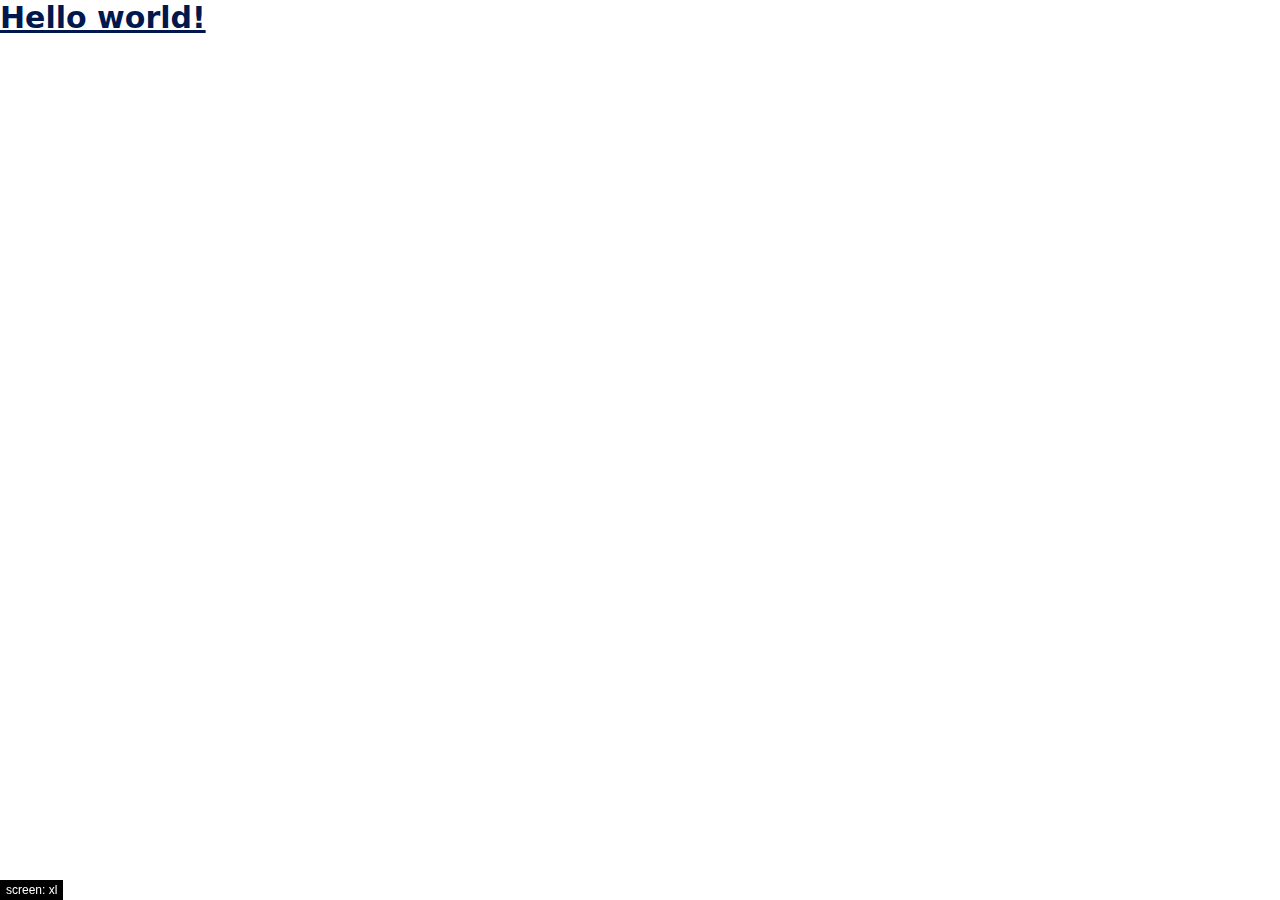
<file: about.html>
<!DOCTYPE html>
<html lang="en">
<head>
    <meta charset="UTF-8" />
    <link rel="icon" type="image/svg+xml" href="/vite.svg" />
    <meta name="viewport" content="width=device-width, initial-scale=1.0" />
    
    <title>about App</title>
    
    <link rel="stylesheet" href="/assets/main-552064a9.css">
  </head>

  
  <body class="debug-screens">
    <div id="app"></div>
    <h1 class="text-3xl font-bold underline text-secondary">Hello world!</h1>
  		
		<script type="module" crossorigin  defer src="/assets/main-28562998.js"></script>
	</body>
</html>
</file>
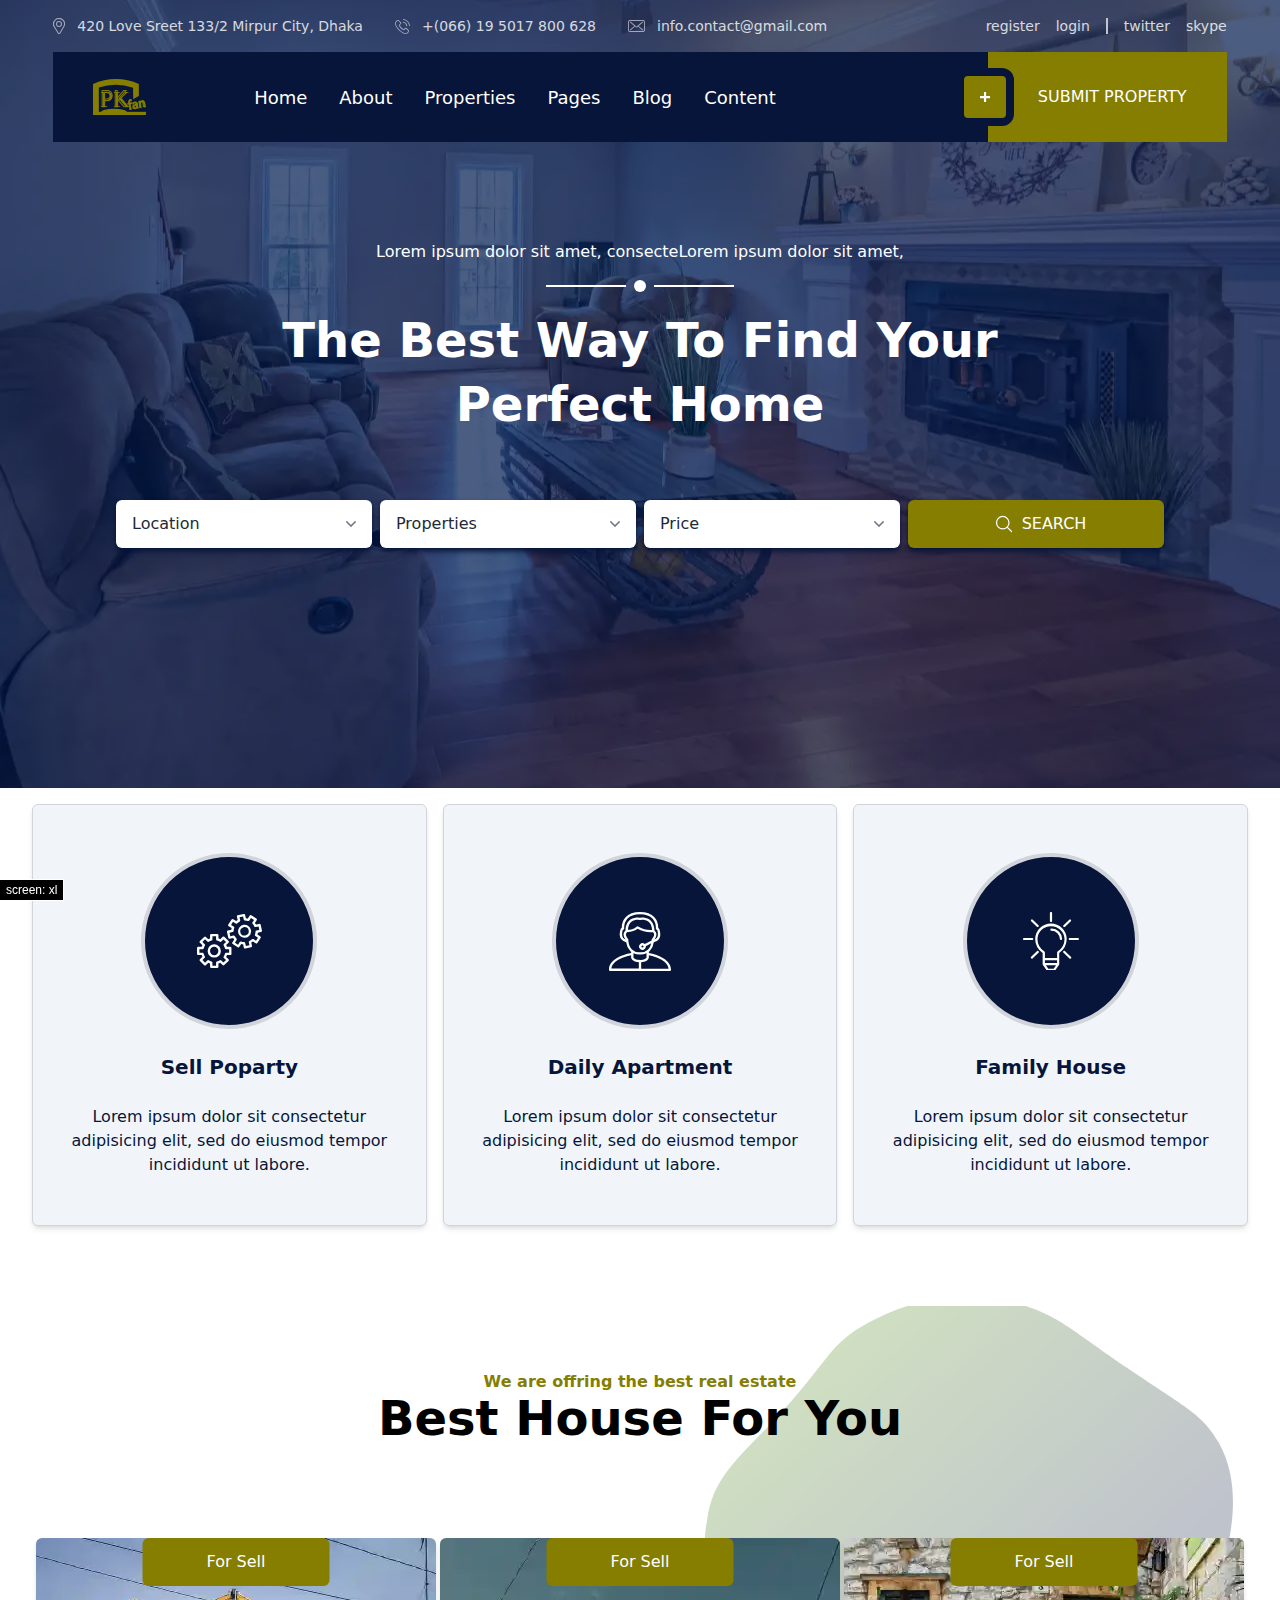
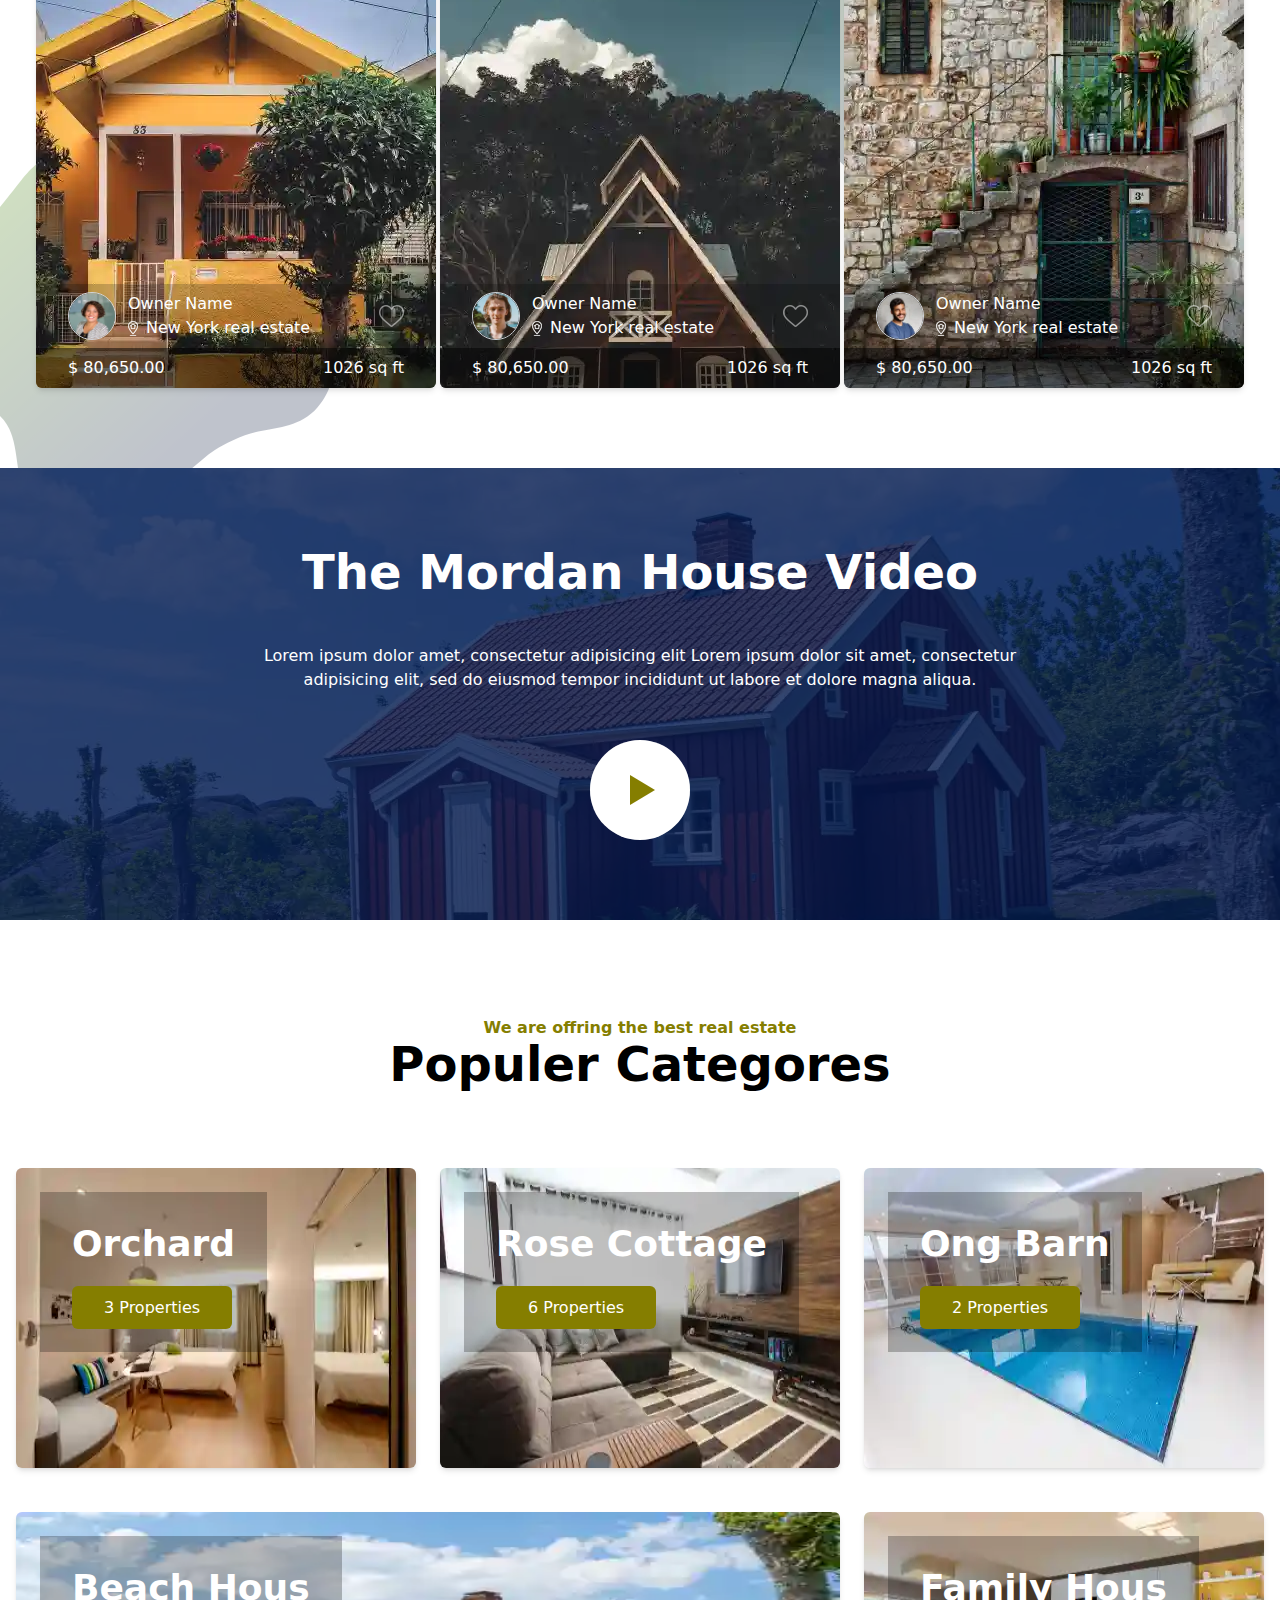
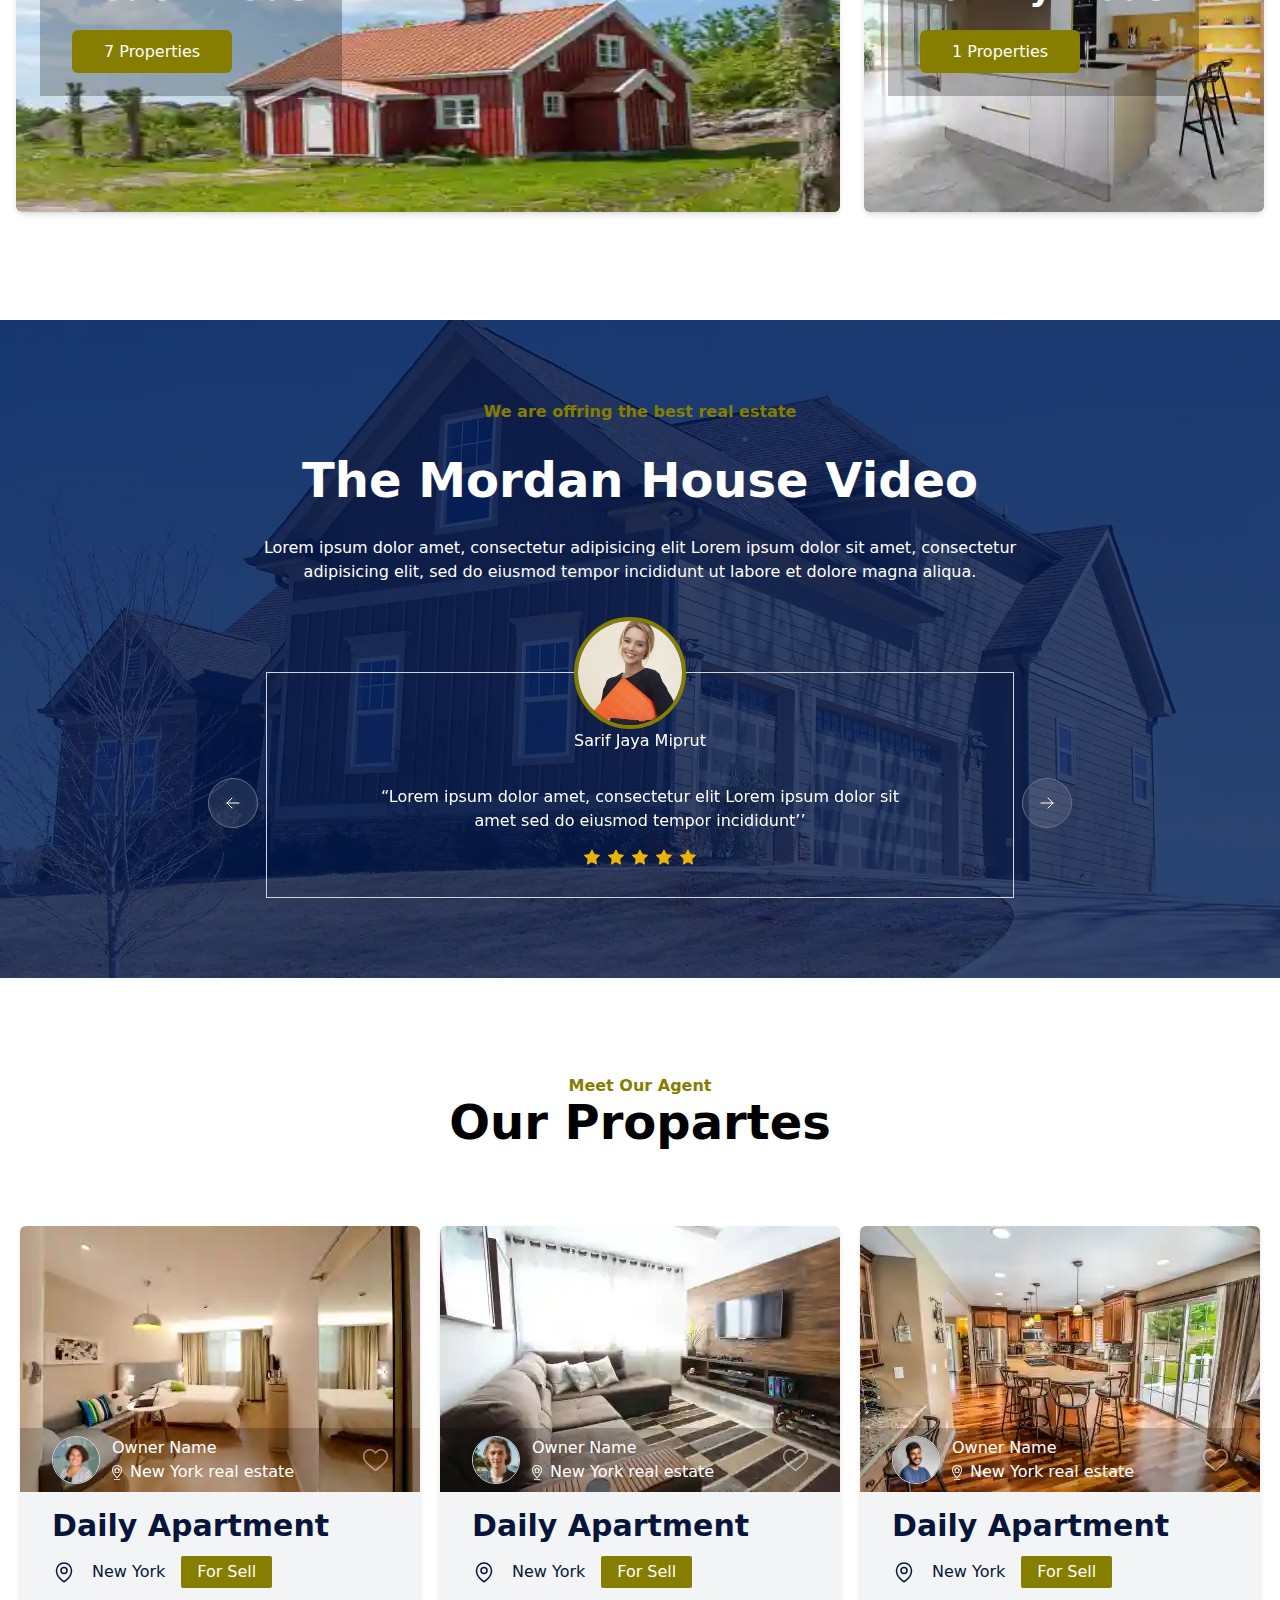
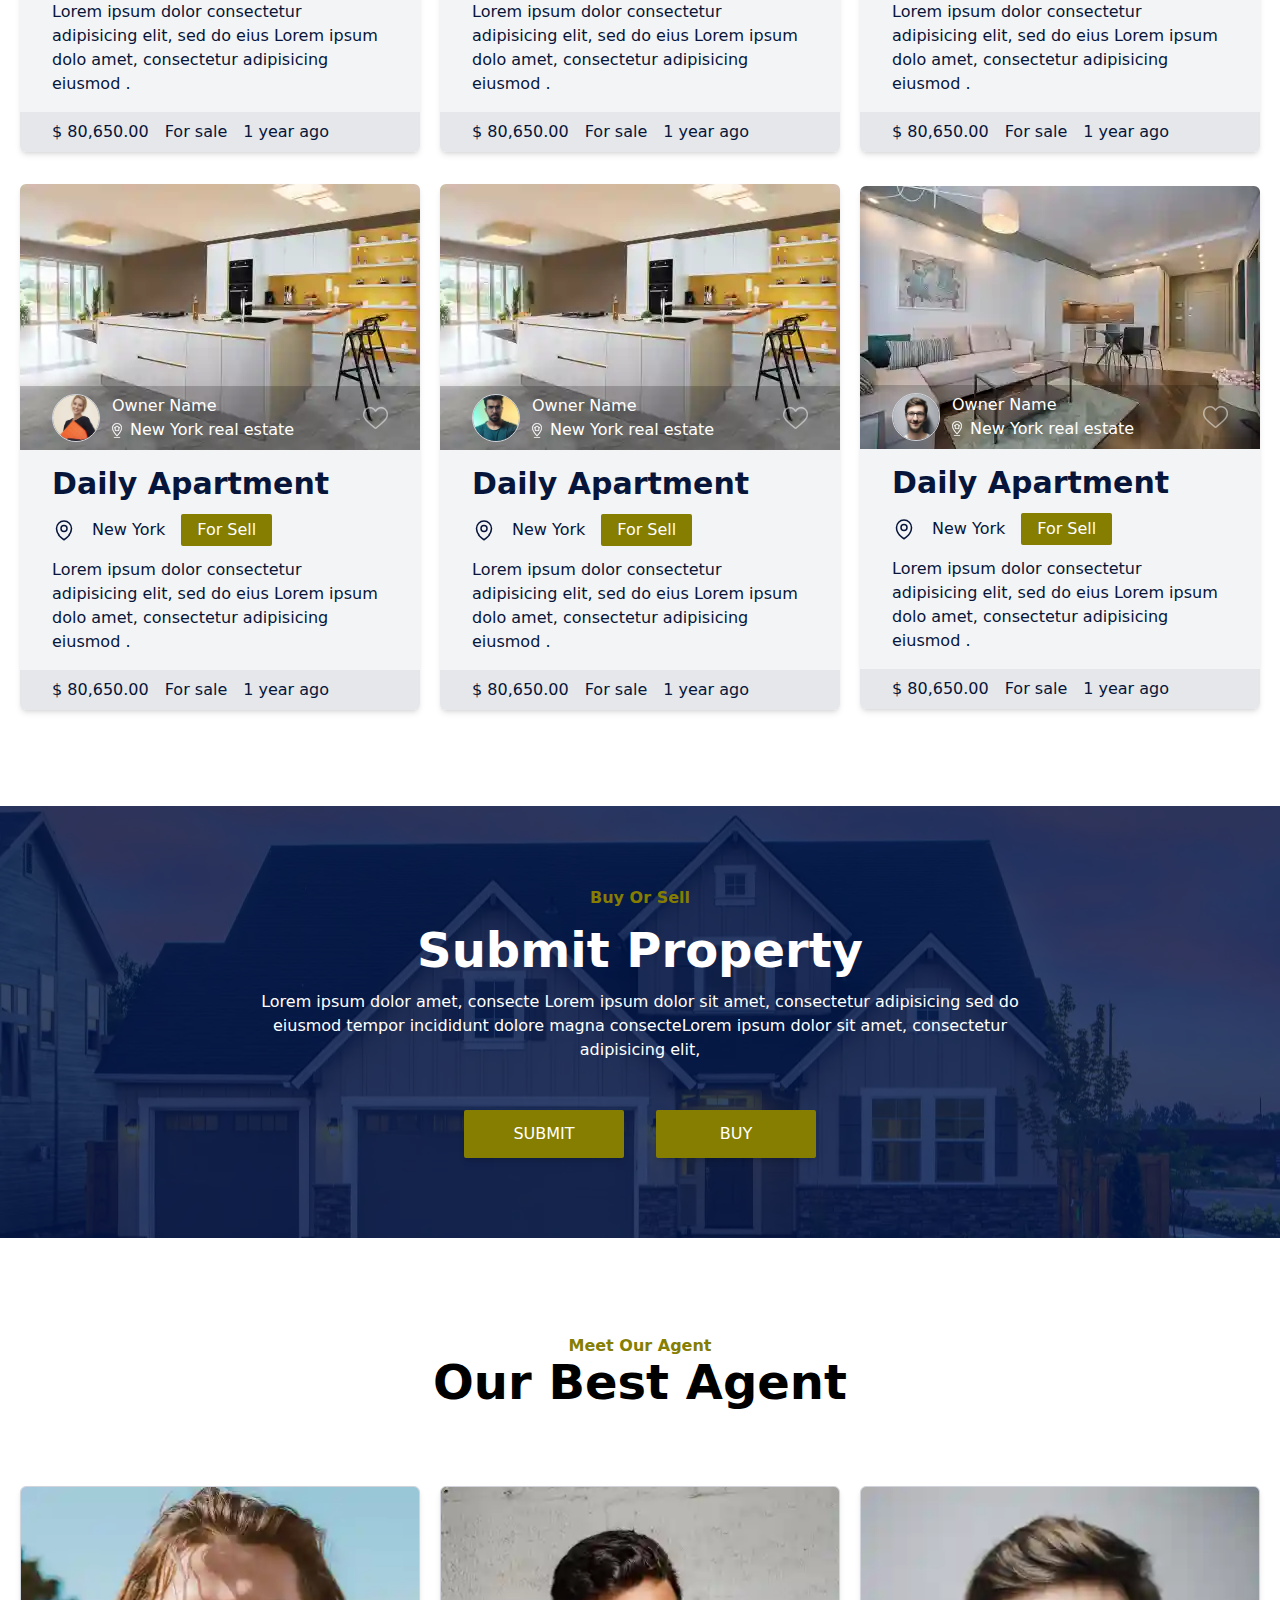
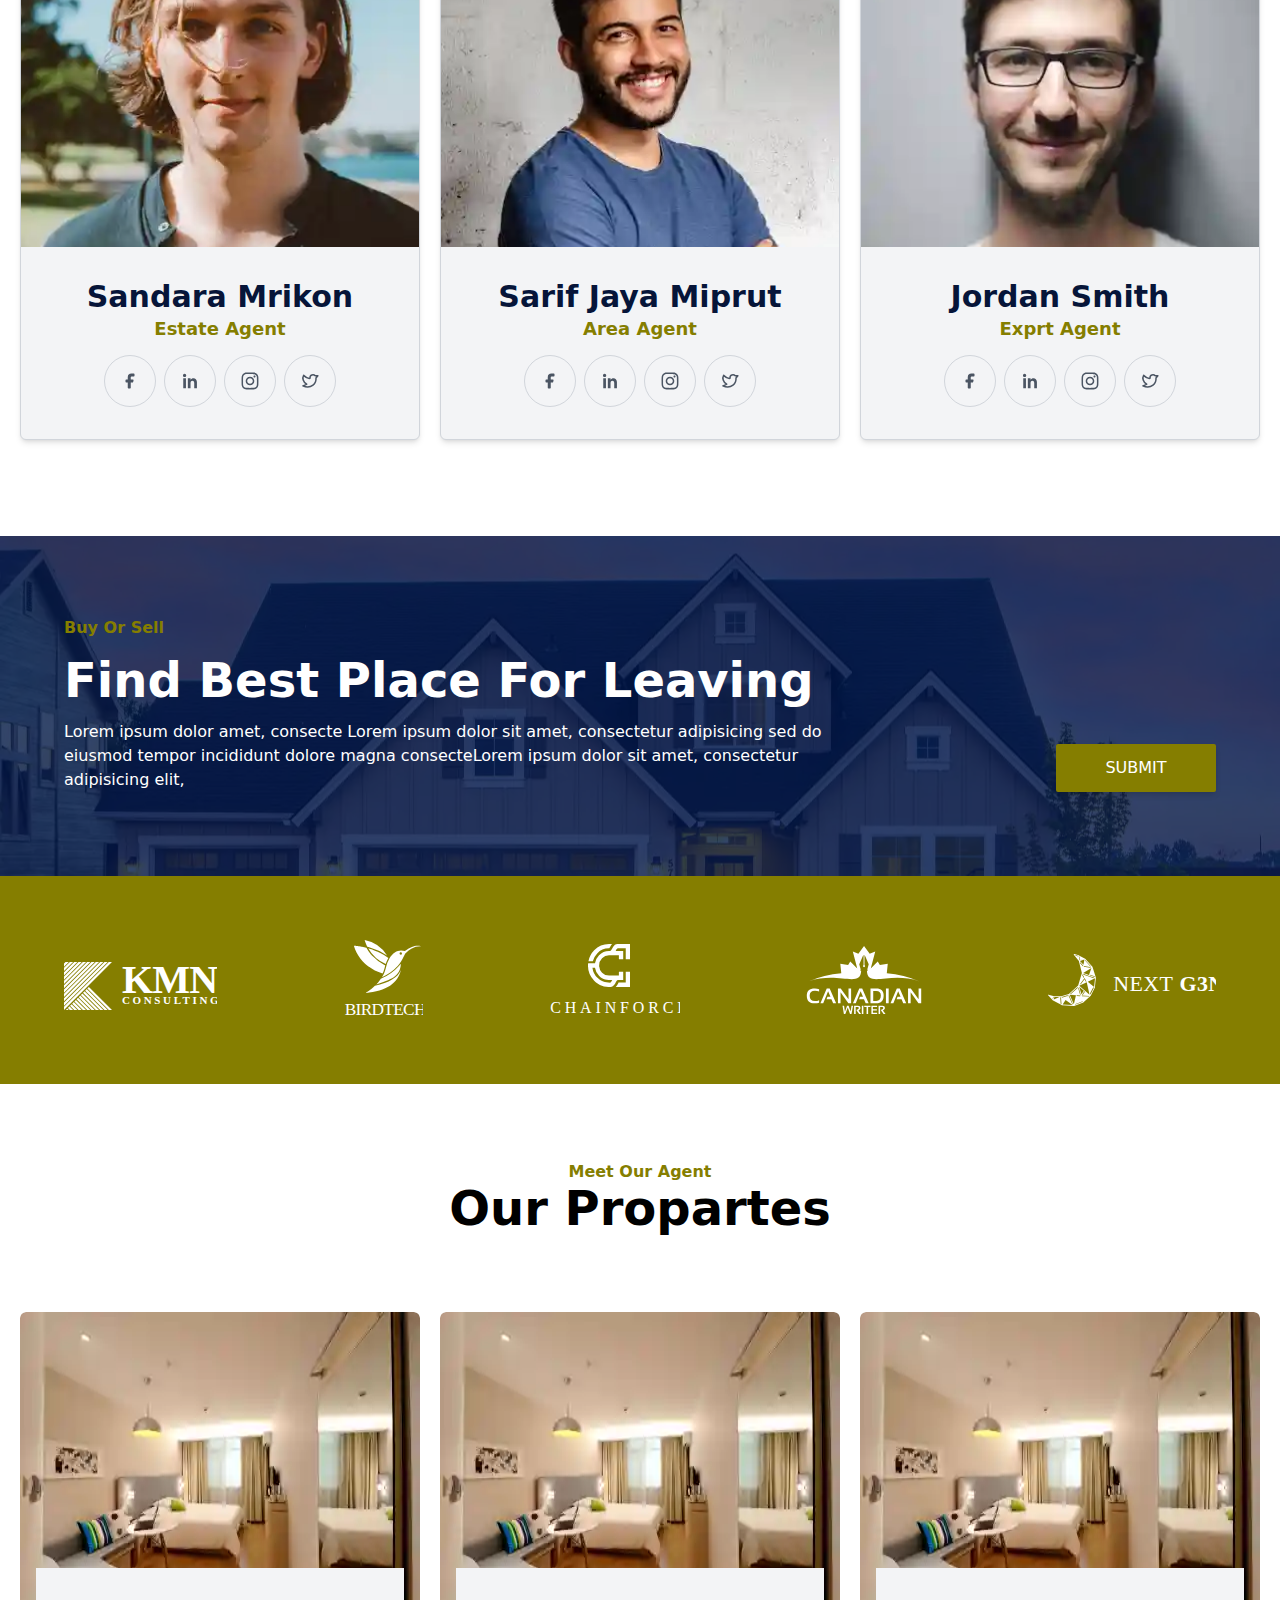
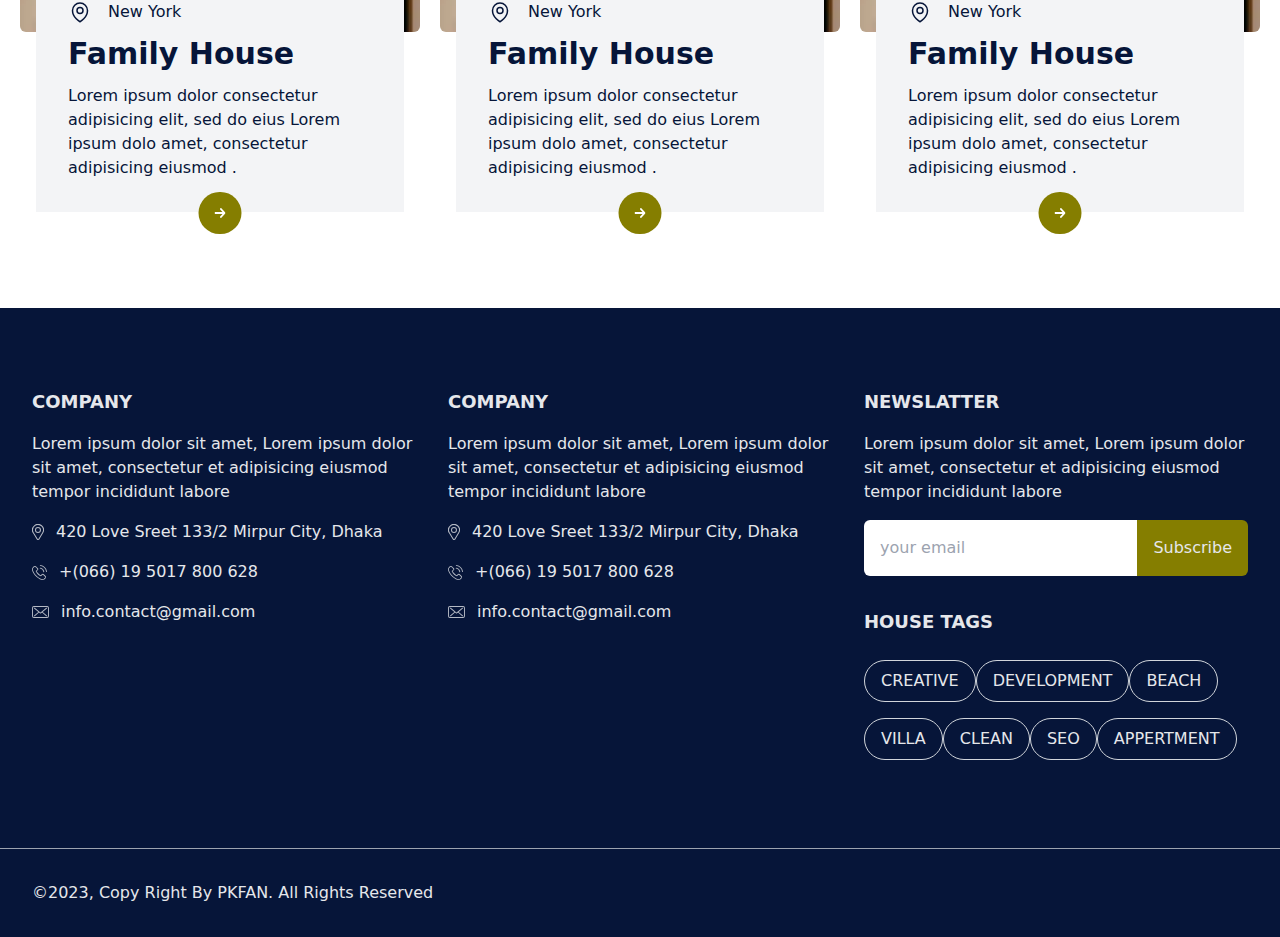
<file: index-local.html>
<!DOCTYPE html>
<html lang="en" UTF-8>
<head>
    <meta charset="UTF-8" />
    <meta http-equiv="X-UA-Compatible" content="IE=edge" />
    <meta name="viewport" content="width=device-width, initial-scale=1.0" />
    <title>home</title>
    
    <link rel="stylesheet" href="/assets/main-552064a9.css">
  </head>

  
  <body class="debug-screens relative overflow-x-hidden">
    <!-- mobile menus  -->

    <div class="popover fixed top-0 left-0 z-50" id="menu">
      <div class="content">
        <a href="#" class="close"></a>
        <div class="nav">
          <ul class="nav_list">
            <div class="nav_list_item">
              <li><a href="#">Home</a></li>
            </div>
            <div class="nav_list_item">
              <li><a href="#">About</a></li>
            </div>
            <div class="nav_list_item">
              <li><a href="#">Products</a></li>
            </div>
            <div class="nav_list_item">
              <li><a href="#">Services</a></li>
            </div>
            <div class="nav_list_item">
              <li><a href="#">Contact</a></li>
            </div>
          </ul>
        </div>
      </div>
    </div>

    <!-- top navigation  -->
    <nav class="absolute top-0 left-0 w-full flex z-20 pt-4 text-white">
      <div class="max-w-7xl w-11/12 mx-auto">
        <!-- navigation 1 -->
        <nav
          id="nav-1"
          class="hidden lg2:flex items-center justify-between opacity-80 text-sm pb-4"
        >
          <!-- left -->
          <div class="flex items-center space-x-8">
            <!-- location -->
            <div class="flex items-center space-x-3">
              <svg
                xmlns="http://www.w3.org/2000/svg"
                width="11.999"
                height="16.998"
                viewBox="0 0 11.999 16.998"
              >
                <path
                  id="Forma_1"
                  data-name="Forma 1"
                  d="M329.082,32a.5.5,0,0,1-.425-.236l-4.763-7.645a6,6,0,1,1,10.257-.08l-4.641,7.718a.5.5,0,0,1-.425.243Zm-5.09-11.022a4.955,4.955,0,0,0,.751,2.617l4.33,6.95,4.22-7.016a5,5,0,1,0-9.3-2.551Zm2.006,0a3,3,0,1,1,3,2.988A3,3,0,0,1,326,20.973Zm.994,0a2,2,0,1,0,2.006-2A2,2,0,0,0,326.993,20.973Z"
                  transform="translate(-322.999 -14.997)"
                  fill="#fff"
                  opacity="0.702"
                />
              </svg>
              <div>420 Love Sreet 133/2 Mirpur City, Dhaka</div>
            </div>
            <!-- phone  -->
            <div class="flex items-center space-x-3">
              <svg
                xmlns="http://www.w3.org/2000/svg"
                width="15.01"
                height="15.004"
                viewBox="0 0 15.01 15.004"
              >
                <path
                  id="Shape_1"
                  data-name="Shape 1"
                  d="M619.6,31a7.742,7.742,0,0,1-2.792-.823,14.9,14.9,0,0,1-4.971-3.886,13.622,13.622,0,0,1-2.427-4.039,5.549,5.549,0,0,1-.406-2.35,2.315,2.315,0,0,1,.688-1.473l1.078-1.086.006-.006a1.556,1.556,0,0,1,1.079-.465,1.5,1.5,0,0,1,1.063.465c.206.19.406.392.6.589.1.1.2.2.3.3l.867.864a1.453,1.453,0,0,1,0,2.192c-.089.088-.178.18-.266.269-.235.237-.476.483-.736.722a6.432,6.432,0,0,0,.856,1.349,10.9,10.9,0,0,0,2.612,2.374c.092.058.2.112.314.168.079.041.161.082.244.126l1-1a1.531,1.531,0,0,1,1.085-.488,1.478,1.478,0,0,1,1.073.491l1.741,1.745a1.519,1.519,0,0,1,.489,1.086,1.576,1.576,0,0,1-.479,1.1c-.137.143-.276.279-.413.409a7.353,7.353,0,0,0-.555.573c0,.005-.009.009-.013.014A2.387,2.387,0,0,1,619.8,31C619.741,31,619.671,31,619.6,31Zm-8.22-13.051-1.082,1.08a1.457,1.457,0,0,0-.437.941,4.508,4.508,0,0,0,.355,1.982,12.852,12.852,0,0,0,2.284,3.8,14.076,14.076,0,0,0,4.682,3.661,6.9,6.9,0,0,0,2.475.741c.048,0,.1,0,.146,0a1.529,1.529,0,0,0,1.193-.5,8.574,8.574,0,0,1,.613-.634c.136-.133.263-.253.387-.386a.626.626,0,0,0,0-.992l-1.748-1.744-.006-.006a.645.645,0,0,0-.457-.231.717.717,0,0,0-.479.238l-1.084,1.083a.649.649,0,0,1-.8.139c-.013-.006-.025-.015-.039-.022-.092-.058-.2-.112-.313-.168a4.091,4.091,0,0,1-.391-.212,11.63,11.63,0,0,1-2.817-2.559l0,0a6.957,6.957,0,0,1-1.024-1.669c0-.01-.006-.02-.01-.029a.646.646,0,0,1,.165-.719.092.092,0,0,1,.016-.016c.276-.247.53-.5.8-.772.092-.088.181-.181.273-.273a.6.6,0,0,0,0-.981l-.866-.865-.3-.307c-.194-.2-.378-.387-.572-.567l-.009-.01a.682.682,0,0,0-.464-.221A.725.725,0,0,0,611.384,17.944ZM622,28.626h0S622,28.626,622,28.626Zm-1.568-5.741a4.075,4.075,0,0,0-3.325-3.318.424.424,0,0,1-.346-.495.43.43,0,0,1,.495-.347,4.933,4.933,0,0,1,4.023,4.015.429.429,0,0,1-.353.494.5.5,0,0,1-.073.005A.425.425,0,0,1,620.432,22.885Zm2.722-.131a7.255,7.255,0,0,0-5.92-5.908.427.427,0,1,1,.139-.842A8.124,8.124,0,0,1,624,22.616a.421.421,0,0,1-.349.488.664.664,0,0,1-.073.006A.426.426,0,0,1,623.155,22.755Z"
                  transform="translate(-608.995 -15.997)"
                  fill="#fff"
                  opacity="0.702"
                />
              </svg>
              <div>+(066) 19 5017 800 628</div>
            </div>
            <!-- email  -->
            <div class="flex items-center space-x-3">
              <svg
                xmlns="http://www.w3.org/2000/svg"
                width="16.999"
                height="11.996"
                viewBox="0 0 16.999 11.996"
              >
                <path
                  id="Shape_1"
                  data-name="Shape 1"
                  d="M808.079,30A2.009,2.009,0,0,1,806,28.069V19.928A2.009,2.009,0,0,1,808.079,18h12.845A2.006,2.006,0,0,1,823,19.931v8.138A2.009,2.009,0,0,1,820.921,30Zm-1.13-10.065v8.138a1.092,1.092,0,0,0,1.13,1.046h12.845a1.092,1.092,0,0,0,1.13-1.046h0V19.931a1.092,1.092,0,0,0-1.13-1.048H808.079A1.092,1.092,0,0,0,806.95,19.931Zm13.292,8.281-4.228-3.725-1.185.986a.491.491,0,0,1-.316.113.5.5,0,0,1-.317-.111l-1.154-.956-4.253,3.689a.5.5,0,0,1-.671-.023.418.418,0,0,1,.021-.622l4.19-3.637-4.207-3.487a.418.418,0,0,1-.039-.623.5.5,0,0,1,.672-.035l4.551,3.776a.754.754,0,0,1,.077.062s0,.007.007.01l1.119.926,5.733-4.771a.5.5,0,0,1,.671.031.419.419,0,0,1-.035.623L816.721,23.9l4.175,3.676a.42.42,0,0,1,.017.624.5.5,0,0,1-.671.016Z"
                  transform="translate(-806 -18)"
                  fill="#fff"
                  opacity="0.702"
                />
              </svg>
              <div>info.contact@gmail.com</div>
            </div>
          </div>
          <!-- right -->
          <div class="flex items-center space-x-4">
            <a href="#">register</a>
            <a href="#">login</a>
            <span
              id="horizontal-divider"
              class="w-0.5 h-4 border bg-white"
            ></span>
            <a href="#">twitter</a>
            <a href="#">skype</a>
          </div>
        </nav>
        <!-- navigation 2 -->
        <nav
          id="nav-2"
          class="bg-secondary-dark flex items-center justify-between space-x-4 p-4 sm:p-0 sm:pl-10"
        >
          <!-- logo -->
          <div class="flex items-center space-x-2 sm:space-x-4">
            <svg
              xmlns="http://www.w3.org/2000/svg"
              width="54.825"
              height="36.834"
              viewBox="0 0 54.825 36.834"
            >
              <g
                id="Group_3"
                data-name="Group 3"
                transform="translate(-425 -154.166)"
              >
                <text
                  id="PK"
                  transform="translate(432 182)"
                  fill="#857e00"
                  font-size="23.333"
                  font-family="SegoeUI, Segoe UI"
                >
                  <tspan x="0" y="0">PK</tspan>
                </text>
                <path
                  id="PK_-_Outline"
                  data-name="PK - Outline"
                  d="M27.688.5H23.682L17.624-6.674V.5H14.71V-16.838h2.914v6.828l5.855-6.828h3.729L19.752-8.5Zm-3.542-1h1.326l-7.058-8,6.558-7.336H23.939L17.976-8.885a4.036,4.036,0,0,0-.385.495l-.022.035.04.075a4.045,4.045,0,0,0,.376.486ZM15.71-.5h.914V-15.838H15.71ZM4.556.5H1.642V-16.838H6.631a6.428,6.428,0,0,1,4.393,1.4,5.053,5.053,0,0,1,1.61,3.975,5.454,5.454,0,0,1-1.761,4.172A6.624,6.624,0,0,1,6.209-5.675H4.556ZM2.642-.5h.914V-6.675H6.209a5.663,5.663,0,0,0,3.984-1.348,4.434,4.434,0,0,0,1.44-3.438,4.047,4.047,0,0,0-1.273-3.226,5.476,5.476,0,0,0-3.73-1.15H2.642ZM6.061-7.407H3.556v-7.7H6.3c3.577,0,4.328,2.031,4.328,3.736A3.7,3.7,0,0,1,9.414-8.435,4.977,4.977,0,0,1,6.061-7.407Zm-1.505-1H6.061a4.033,4.033,0,0,0,2.7-.783,2.709,2.709,0,0,0,.87-2.18c0-1.174-.345-2.736-3.328-2.736H4.556Z"
                  transform="translate(432 182)"
                  fill="#857e00"
                />
                <path
                  id="Path_5"
                  data-name="Path 5"
                  d="M877.756,193.585a55.284,55.284,0,0,0-23.009,4.969c-.036,10.448.04,20.9,0,31.343,1.91-1.091,3.928-2.182,5.838-3.273.072-8.152-.076-16.3,0-24.455a52.744,52.744,0,0,1,34.234.168q.054,5.708.112,11.412c1.87-1.078,3.8-2.15,5.668-3.223.018-3.969-.018-7.943,0-11.916A55.288,55.288,0,0,0,877.756,193.585Z"
                  transform="translate(-429.737 -39.418)"
                  fill="#857e00"
                />
                <text
                  id="fan"
                  transform="matrix(0.985, -0.174, 0.174, 0.985, 460.592, 184.979)"
                  fill="#857e00"
                  font-size="13"
                  font-family="SegoeUI, Segoe UI"
                >
                  <tspan x="0" y="0">fan</tspan>
                </text>
                <path
                  id="fan_-_Outline"
                  data-name="fan - Outline"
                  d="M3.51-10.263a2.5,2.5,0,0,1,.945.151l.311.127v2.13L4.02-8.273a.888.888,0,0,0-.447-.107c-.236,0-.592,0-.592.877V-7H4.505v1.889H2.982V.5H.947V-5.111H-.164V-7H.947v-.554a2.68,2.68,0,0,1,.736-1.968A2.485,2.485,0,0,1,3.51-10.263ZM1.982-6V-7.5a2.485,2.485,0,0,1,.186-1.02,1.926,1.926,0,0,0-.221.969V-.5h.035Zm5.5-1.152c1.8,0,2.792,1.039,2.792,2.925V.5H8.234V.219A2.727,2.727,0,0,1,6.709.652,2.626,2.626,0,0,1,4.847,0a2.27,2.27,0,0,1-.707-1.73c0-1.03.447-2.319,2.577-2.615L8.2-4.55c-.1-.662-.467-.726-.81-.726a2.691,2.691,0,0,0-1.8.682l-.823.7V-6.318l.232-.147A4.538,4.538,0,0,1,7.484-7.152ZM9.275-.5V-4.228c0-.918-.248-1.478-.8-1.742a1.524,1.524,0,0,1,.315.293A2.428,2.428,0,0,1,9.234-4.12v1.479A2.6,2.6,0,0,1,9-1.516h.237V-.5ZM6.951-1.224a1.166,1.166,0,0,0,.913-.383,1.445,1.445,0,0,0,.371-1.034v-.074l-1,.138a2.037,2.037,0,0,0-.874.273c-.128.089-.154.322-.154.5a.5.5,0,0,0,.172.4A.829.829,0,0,0,6.951-1.224Zm-.959.77a1.6,1.6,0,0,1-.277-.2A1.5,1.5,0,0,1,5.207-1.8a1.919,1.919,0,0,1,.157-.811,1.572,1.572,0,0,0-.224.887,1.292,1.292,0,0,0,.391,1A1.278,1.278,0,0,0,5.991-.454Zm8.945-6.7a2.473,2.473,0,0,1,2.018.872,3.556,3.556,0,0,1,.678,2.307V.5H15.591V-3.707c0-1.569-.683-1.569-1.011-1.569a1.136,1.136,0,0,0-.915.415,1.68,1.68,0,0,0-.388,1.154V.5H11.237V-7h2.041v.331A2.859,2.859,0,0,1,14.936-7.152ZM16.632-.5V-3.974a2.613,2.613,0,0,0-.452-1.673,1.313,1.313,0,0,0-.707-.443c.581.275,1.118.924,1.118,2.383V-.5ZM12.278-6h-.041V-.5h.041V-3.707a2.882,2.882,0,0,1,.248-1.214h-.248Z"
                  transform="matrix(0.985, -0.174, 0.174, 0.985, 460.592, 184.979)"
                  fill="#857e00"
                />
                <ellipse
                  id="Ellipse_2"
                  data-name="Ellipse 2"
                  cx="13"
                  cy="3.5"
                  rx="13"
                  ry="3.5"
                  transform="translate(433 184)"
                  fill="#857e00"
                />
                <rect
                  id="Rectangle_1"
                  data-name="Rectangle 1"
                  width="53"
                  height="4"
                  transform="translate(425 187)"
                  fill="#857e00"
                />
              </g>
            </svg>
          </div>
          <!-- menu -->
          <ul class="hidden lg2:flex items-center space-x-8 capitalize">
            <li>
              <a href="#" class="link link--thebe">Home</a>
            </li>
            <li>
              <a href="#" class="link link--thebe">About</a>
            </li>
            <li class="flex items-center space-x-2">
              <a href="#" class="link link--thebe">Properties</a>
            </li>
            <li class="flex items-center space-x-2">
              <a href="#" class="link link--thebe">Pages</a>
            </li>
            <li><a href="#" class="link link--thebe">Blog</a></li>
            <li><a href="#" class="link link--thebe">Content</a></li>
          </ul>
          <!-- mobile hamburger -->
          <a href="#menu">
            <svg
              id="mobile-menu-icon"
              xmlns="http://www.w3.org/2000/svg"
              fill="none"
              viewBox="0 0 24 24"
              stroke-width="1.5"
              stroke="currentColor"
              class="lg2:hidden w-6 h-6 cursor-pointer"
            >
              <path
                stroke-linecap="round"
                stroke-linejoin="round"
                d="M3.75 6.75h16.5M3.75 12h16.5m-16.5 5.25h16.5"
              />
            </svg>
          </a>

          <div class="hidden sm:flex items-center space-x-16">
            <div class="uppercase flex items-center bg-primary pr-8 py-4">
              <span
                class="bg-primary border-[8px] border-secondary-dark p-4 rounded-xl -translate-x-8"
              >
                <!-- plus icon -->
                <svg
                  xmlns="http://www.w3.org/2000/svg"
                  width="10"
                  height="10"
                  viewBox="0 0 10 10"
                >
                  <path
                    id="Rectangle_28_copy"
                    data-name="Rectangle 28 copy"
                    d="M901.97,98V94.13H898V91.97h3.97V88h2.16v3.97H908v2.16h-3.87V98Z"
                    transform="translate(-898 -88)"
                    fill="#fff"
                  />
                </svg>
              </span>
              <span class="-translate-x-2"> SUBMIT PROPERTY </span>
            </div>
          </div>
        </nav>
      </div>
    </nav>

    <!-- BANNER  -->
    <header
      id="banner"
      class="bg-white w-screen text-white pb-16 overflow-hidden"
    >
      <!-- HERO -->
      <section
        class="relative z-10 w-full bg-cover bg-no-repeat bg-center pt-36"
        style="background-image: url('/assets/header-1280-7f0a9323.webp')"
      >
        <!-- secondary overlay -->
        <div
          class="absolute top-0 right-0 bottom-0 left-0 bg-secondary -z-10 opacity-70"
        ></div>

        <!-- slider text  -->
        <div
          class="max-w-7xl mx-auto text-center pt-10 px-4 sm:pt-16 lg2:pt-24 pb-16"
        >
          <p>Lorem ipsum dolor sit amet, consecteLorem ipsum dolor sit amet,</p>
          <div class="flex items-center justify-center space-x-2 py-4">
            <div class="w-20 h-0.5 border border-transparent bg-white"></div>
            <div
              class="w-3 h-3 rounded-full border border-transparent bg-white"
            ></div>
            <div class="w-20 h-0.5 border border-transparent bg-white"></div>
          </div>

          <h1 class="text-white md:leading-[4rem]">
            The Best Way To Find Your <br />
            Perfect Home
          </h1>
        </div>

        <!-- search form  -->
        <form action="#" method="POST">
          <div
            class="max-w-7xl mx-auto pb-44 lg:pb-60 flex flex-col md:flex-row items-center justify-center space-y-4 md:space-y-0 md:space-x-2"
          >
            <!-- location -->
            <div
              class="search-dropdown relative cursor-pointer w-4/5 sm:w-3/5 md:w-1/5 bg-white text-gray-800 rounded-md shadow-md shadow-secondary-dark"
            >
              <span
                class="search-dropdown-selection flex items-center justify-between px-4 py-3 w-full select-none"
              >
                <input name type="hidden" value="location" />

                <div class="">Location</div>
                <svg
                  xmlns="http://www.w3.org/2000/svg"
                  width="9.993"
                  height="6.002"
                  viewBox="0 0 9.993 6.002"
                  class="fill-gray-500"
                >
                  <path
                    d="M687.995,583.995l-3.763-3.848a.5.5,0,0,0-.723,0l-.361.369a.532.532,0,0,0,0,.739l4.486,4.588a.5.5,0,0,0,.723,0l4.486-4.588a.531.531,0,0,0,0-.739l-.361-.369a.5.5,0,0,0-.723,0Z"
                    transform="translate(-682.998 -579.994)"
                    fill="inherit"
                  />
                </svg>
                <!-- optios  -->
              </span>
              <ul
                class="absolute z-50 w-full left-0 rounded-md top-[100%] bg-gray-100 overflow-hidden text-gray-700"
              >
                <li class="p-4 cursor-pointer hover:bg-blue-200">Karachi</li>
                <li class="p-4 cursor-pointer hover:bg-blue-200">FaisalBad</li>
                <li class="p-4 cursor-pointer hover:bg-blue-200">Lahore</li>
              </ul>
            </div>
            <!-- properties -->
            <div
              class="search-dropdown relative cursor-pointer w-4/5 sm:w-3/5 md:w-1/5 bg-white text-gray-800 rounded-md shadow-md shadow-secondary-dark"
            >
              <span
                class="search-dropdown-selection flex items-center justify-between px-4 py-3 w-full select-none"
              >
                <input name type="hidden" value="location" />

                <div class="">Properties</div>
                <svg
                  xmlns="http://www.w3.org/2000/svg"
                  width="9.993"
                  height="6.002"
                  viewBox="0 0 9.993 6.002"
                  class="fill-gray-500"
                >
                  <path
                    d="M687.995,583.995l-3.763-3.848a.5.5,0,0,0-.723,0l-.361.369a.532.532,0,0,0,0,.739l4.486,4.588a.5.5,0,0,0,.723,0l4.486-4.588a.531.531,0,0,0,0-.739l-.361-.369a.5.5,0,0,0-.723,0Z"
                    transform="translate(-682.998 -579.994)"
                    fill="inherit"
                  />
                </svg>
                <!-- optios  -->
              </span>
              <ul
                class="absolute z-50 w-full left-0 rounded-md top-[100%] bg-gray-100 overflow-hidden text-gray-700"
              >
                <li class="p-4 cursor-pointer hover:bg-blue-200">
                  5 marla plot
                </li>
                <li class="p-4 cursor-pointer hover:bg-blue-200">
                  8 marla plot
                </li>
                <li class="p-4 cursor-pointer hover:bg-blue-200">
                  12 marla plot
                </li>
              </ul>
            </div>
            <!-- price -->
            <div
              class="search-dropdown relative cursor-pointer w-4/5 sm:w-3/5 md:w-1/5 bg-white text-gray-800 rounded-md shadow-md shadow-secondary-dark"
            >
              <span
                class="search-dropdown-selection flex items-center justify-between px-4 py-3 w-full select-none"
              >
                <input name type="hidden" value="location" />

                <div class="">Price</div>
                <svg
                  xmlns="http://www.w3.org/2000/svg"
                  width="9.993"
                  height="6.002"
                  viewBox="0 0 9.993 6.002"
                  class="fill-gray-500"
                >
                  <path
                    d="M687.995,583.995l-3.763-3.848a.5.5,0,0,0-.723,0l-.361.369a.532.532,0,0,0,0,.739l4.486,4.588a.5.5,0,0,0,.723,0l4.486-4.588a.531.531,0,0,0,0-.739l-.361-.369a.5.5,0,0,0-.723,0Z"
                    transform="translate(-682.998 -579.994)"
                    fill="inherit"
                  />
                </svg>
                <!-- optios  -->
              </span>
              <ul
                class="absolute z-50 w-full left-0 rounded-md top-[100%] bg-gray-100 overflow-hidden text-gray-700"
              >
                <li class="p-4 cursor-pointer hover:bg-blue-200">$10,000</li>
                <li class="p-4 cursor-pointer hover:bg-blue-200">$464,000</li>
                <li class="p-4 cursor-pointer hover:bg-blue-200">11,000,000</li>
                <li class="p-4 cursor-pointer hover:bg-blue-200">15,0,000</li>
                <li class="p-4 cursor-pointer hover:bg-blue-200">22,00,000</li>
              </ul>
            </div>

            <!-- search -->
            <span
              class="relative cursor-pointer flex items-center w-4/5 sm:w-3/5 md:w-1/5 px-4 py-3 justify-center space-x-2 bg-primary hover:opacity-90 active:scale-95 select-none cursor-pointer text-white rounded-md shadow-md shadow-secondary-dark"
            >
              <input name type="hidden" value="location" />
              <!-- search icon -->
              <svg
                xmlns="http://www.w3.org/2000/svg"
                fill="none"
                viewBox="0 0 24 24"
                stroke-width="1.5"
                stroke="currentColor"
                class="w-5 h-5"
              >
                <path
                  stroke-linecap="round"
                  stroke-linejoin="round"
                  d="M21 21l-5.197-5.197m0 0A7.5 7.5 0 105.196 5.196a7.5 7.5 0 0010.607 10.607z"
                />
              </svg>

              <div class="uppercase">search</div>
            </span>
          </div>
        </form>
      </section>
      <section class="w-full px-8 text-secondary-dark mt-4">
        <!-- cards  -->
        <div
          class="max-w-7xl mx-auto space-y-8 md:space-y-0 md:space-x-4 mb-4 flex flex-col md:flex-row items-center"
        >
          <!-- card -->
          <a
            href="#"
            class="max-w-[450px] md:max-w-none relative shadow-md rounded-md flex flex-col items-center justify-center px-8 py-12 space-y-6 text-center border border-gray-300 bg-slate-100 hover:bg-primary hover:text-white active:scale-95 transition-all duration-300"
          >
            <div
              class="bg-secondary-dark w-44 h-44 border-4 border-gray-300 flex items-center justify-center rounded-full"
            >
              <svg
                xmlns="http://www.w3.org/2000/svg"
                width="64.996"
                height="54.017"
                viewBox="0 0 64.996 54.017"
              >
                <path
                  d="M510.25,907.007a1.176,1.176,0,0,1-1.183-1.167v-3.407a13.384,13.384,0,0,1-1.737-.723l-2.447,2.415a1.194,1.194,0,0,1-1.668,0l-4.255-4.2a1.155,1.155,0,0,1,0-1.645l2.47-2.474a12.884,12.884,0,0,1-.7-1.692h-3.547A1.173,1.173,0,0,1,496,892.947v-5.938a1.175,1.175,0,0,1,1.182-1.167h3.547a12.989,12.989,0,0,1,.709-1.668l-2.482-2.451a1.155,1.155,0,0,1,0-1.645l4.243-4.188a1.2,1.2,0,0,1,1.668,0l2.459,2.415a13.518,13.518,0,0,1,1.737-.724v-3.406a1.176,1.176,0,0,1,1.183-1.167H516.3a1.175,1.175,0,0,1,1.183,1.167v3.278a13.423,13.423,0,0,1,1.809.724l2.364-2.334a1.194,1.194,0,0,1,1.667,0l4.256,4.2a1.157,1.157,0,0,1,0,1.645l-2.364,2.334a13.052,13.052,0,0,1,.768,1.82h3.322a1.175,1.175,0,0,1,1.147,1.167v5.938a1.173,1.173,0,0,1-1.182,1.166h-3.322a12.878,12.878,0,0,1-.769,1.822l2.364,2.333a1.156,1.156,0,0,1,0,1.646l-4.255,4.2a1.2,1.2,0,0,1-1.668,0l-2.364-2.335a13.282,13.282,0,0,1-1.808.724v3.337a1.176,1.176,0,0,1-1.183,1.167Zm-2.53-7.772a10.96,10.96,0,0,0,2.825,1.167,1.168,1.168,0,0,1,.887,1.166v3.1h3.64v-3.057a1.168,1.168,0,0,1,.9-1.166,11.03,11.03,0,0,0,2.9-1.167,1.194,1.194,0,0,1,1.43.187l2.164,2.135,2.589-2.544-2.14-2.111a1.156,1.156,0,0,1-.177-1.424,10.653,10.653,0,0,0,1.183-2.87,1.179,1.179,0,0,1,1.182-.874h3.027v-3.547H525.1a1.18,1.18,0,0,1-1.182-.876,10.665,10.665,0,0,0-1.183-2.871,1.155,1.155,0,0,1,.177-1.423l2.152-2.124-2.589-2.543-2.164,2.147a1.2,1.2,0,0,1-1.43.186,11,11,0,0,0-2.9-1.167,1.17,1.17,0,0,1-.9-1.166v-3.057h-3.652v3.081a1.17,1.17,0,0,1-.875,1.167,10.948,10.948,0,0,0-2.826,1.166,1.194,1.194,0,0,1-1.442-.175l-2.246-2.217-2.589,2.543,2.235,2.239a1.157,1.157,0,0,1,.3,1.39A10.74,10.74,0,0,0,502.8,887.3a1.179,1.179,0,0,1-1.183.875h-3.227v3.641h3.121a1.178,1.178,0,0,1,1.182.874,10.717,10.717,0,0,0,1.183,2.766,1.154,1.154,0,0,1-.189,1.411l-2.235,2.241,2.578,2.52,2.246-2.218a1.2,1.2,0,0,1,1.442-.175Zm-1.076-9.193a6.62,6.62,0,1,1,6.62,6.534A6.578,6.578,0,0,1,506.644,890.042Zm2.364,0a4.229,4.229,0,0,0,4.256,4.2v-.036a4.183,4.183,0,1,0-4.256-4.165Zm33.846-3.417-.733-3.326a13.369,13.369,0,0,1-1.856-.338l-1.867,2.881a1.192,1.192,0,0,1-1.632.351l-5.06-3.208a1.157,1.157,0,0,1-.355-1.61l1.891-2.918a13.057,13.057,0,0,1-1.122-1.47l-3.441.735a1.182,1.182,0,0,1-1.407-.887L525.984,871a1.166,1.166,0,0,1,.9-1.388l3.44-.748a12.8,12.8,0,0,1,.319-1.8l-2.956-1.866a1.159,1.159,0,0,1-.355-1.612l3.286-5a1.191,1.191,0,0,1,1.632-.349l2.92,1.842a13.469,13.469,0,0,1,1.549-1.073l-.827-3.313a1.168,1.168,0,0,1,.9-1.39l5.911-1.271.049-.013a1.184,1.184,0,0,1,1.417.875l.721,3.268a13.175,13.175,0,0,1,1.927.326l1.821-2.8a1.194,1.194,0,0,1,1.632-.35l5.083,3.232a1.158,1.158,0,0,1,.355,1.61l-1.844,2.777a13,13,0,0,1,1.182,1.61l3.239-.7a1.183,1.183,0,0,1,1.408.887l1.276,5.753c0,.018.009.037.013.055a1.167,1.167,0,0,1-.934,1.368l-3.24.7a12.655,12.655,0,0,1-.355,1.938l2.8,1.774c.014.008.028.016.041.026a1.157,1.157,0,0,1,.325,1.618l-3.252,5.006a1.192,1.192,0,0,1-1.631.35l-2.873-1.821a13.155,13.155,0,0,1-1.607,1.085l.721,3.268a1.164,1.164,0,0,1-.78,1.411l-5.911,1.261h-.275A1.178,1.178,0,0,1,542.855,886.624Zm-2.743-6.115a10.915,10.915,0,0,0,3.015.56,1.178,1.178,0,0,1,1.1.923l.674,3.033,3.547-.769-.662-2.987a1.163,1.163,0,0,1,.638-1.3A10.887,10.887,0,0,0,551,878.234a1.194,1.194,0,0,1,1.443-.128l2.577,1.633,1.975-3.033-2.554-1.61a1.161,1.161,0,0,1-.484-1.354,10.561,10.561,0,0,0,.567-3.069,1.172,1.172,0,0,1,.934-1.085l2.932-.689-.78-3.5-2.956.63a1.188,1.188,0,0,1-1.312-.618,10.632,10.632,0,0,0-1.75-2.555,1.156,1.156,0,0,1-.142-1.435l1.643-2.519-3.073-1.948-1.655,2.542a1.19,1.19,0,0,1-1.36.479,10.937,10.937,0,0,0-3.073-.526,1.178,1.178,0,0,1-1.183-.921l-.661-2.987-3.547.77.674,3.034a1.162,1.162,0,0,1-.615,1.283,10.907,10.907,0,0,0-2.506,1.75,1.194,1.194,0,0,1-1.454.129l-2.6-1.657-1.975,3.034,2.7,1.7a1.158,1.158,0,0,1,.484,1.342,10.7,10.7,0,0,0-.65,2.963,1.171,1.171,0,0,1-.934,1.1l-3.145.676.78,3.5,3.145-.677a1.188,1.188,0,0,1,1.312.618,10.78,10.78,0,0,0,1.726,2.461,1.154,1.154,0,0,1,.13,1.424l-1.654,2.683,3.073,1.948,1.714-2.636a1.185,1.185,0,0,1,.993-.536h.016A1.168,1.168,0,0,1,540.112,880.51Zm3.388-3.7a6.534,6.534,0,1,1,6.471-7.923,6.462,6.462,0,0,1,.151,1.391,6.577,6.577,0,0,1-6.621,6.531Zm-.918-10.642a4.213,4.213,0,0,0-3.251,5.006,4.328,4.328,0,0,0,5.072,3.208h-.012a4.195,4.195,0,0,0-.9-8.306h-.025A4.367,4.367,0,0,0,542.582,866.17Z"
                  transform="translate(-496.004 -852.991)"
                  fill="#fff"
                />
              </svg>
            </div>
            <h5 class="text-xl font-bold">Sell Poparty</h5>
            <p>
              Lorem ipsum dolor sit consectetur adipisicing elit, sed do eiusmod
              tempor incididunt ut labore.
            </p>
          </a>
          <!-- card -->
          <a
            href="#"
            class="max-w-[450px] md:max-w-none relative shadow-md rounded-md flex flex-col items-center justify-center px-8 py-12 space-y-6 text-center border border-gray-300 bg-slate-100 hover:bg-primary hover:text-white active:scale-95 transition-all duration-300"
          >
            <div
              class="bg-secondary-dark w-44 h-44 border-4 border-gray-300 flex items-center justify-center rounded-full"
            >
              <svg
                xmlns="http://www.w3.org/2000/svg"
                width="62.005"
                height="59.001"
                viewBox="0 0 62.005 59.001"
              >
                <path
                  d="M969.863,890.895v-1.073a11.035,11.035,0,0,0,.88-.792,15.879,15.879,0,0,0,4.061-8.88,7.9,7.9,0,0,0,5.093-3.006c1.7-2.389,1.854-5.826.434-10.138a1.164,1.164,0,0,0-.47-.606l-.645-.432a15.734,15.734,0,0,0-3.8-10.64c-3.157-3.53-8-5.314-14.423-5.337-6.407,0-11.266,1.807-14.423,5.29a15.735,15.735,0,0,0-3.8,10.64l-.645.43a1.172,1.172,0,0,0-.47.607c-1.42,4.335-1.267,7.749.434,10.138a7.921,7.921,0,0,0,5.093,3.041,15.891,15.891,0,0,0,4.072,8.892,11.4,11.4,0,0,0,.88.792v1.073c-4.495.863-22.438,5.046-22.133,16.932a1.169,1.169,0,0,0,1.173,1.166h59.65A1.169,1.169,0,0,0,992,907.827C992.3,895.941,974.357,891.758,969.863,890.895ZM946.474,877.54a5.09,5.09,0,0,1-2.488-1.807l.059.012c-1.174-1.7-1.279-4.277-.235-7.68l.857-.571a1.162,1.162,0,0,0,.517-1.083,13.711,13.711,0,0,1,3.192-9.591c2.652-2.983,6.912-4.474,12.615-4.5s9.963,1.515,12.662,4.5a13.712,13.712,0,0,1,3.192,9.591,1.162,1.162,0,0,0,.516,1.083l.857.571c1.044,3.391.974,5.978-.235,7.68a5.111,5.111,0,0,1-2.5,1.805,7.726,7.726,0,0,0,1.913-5.826,5.442,5.442,0,0,0-1.889-3.262c-.5-11.654-8.731-12.958-12.275-12.958a15.52,15.52,0,0,1-4.483,0c-3.52,0-11.735,1.281-12.275,12.958a5.441,5.441,0,0,0-1.913,3.251A7.715,7.715,0,0,0,946.474,877.54Zm26.7-9.556a24.309,24.309,0,0,1-14.024-3.5,1.18,1.18,0,0,0-1.525.151c-2.347,2.506-6.63,3.088-8.7,3.216.634-8.239,5.656-10.033,9.881-10.033a11.393,11.393,0,0,1,2.007.163,1.169,1.169,0,0,0,.469,0,11.513,11.513,0,0,1,2.007-.163c4.19,0,9.236,1.842,9.822,10.15Zm-23.834,9.777.047.011a1.162,1.162,0,0,0-.293-.781c-1.608-1.829-2.347-3.5-2.148-4.87a3.082,3.082,0,0,1,1.068-1.97c1.549,0,7.041-.291,10.562-3.309a26.618,26.618,0,0,0,13.026,3.5,15.658,15.658,0,0,0,2.417-.128,3.069,3.069,0,0,1,1.056,1.911c.2,1.351-.54,3.041-2.148,4.87a1.162,1.162,0,0,0-.293.781v.606l-6.83,3.636a3.4,3.4,0,0,0-4.778.129,3.339,3.339,0,0,0,.131,4.744,3.4,3.4,0,0,0,4.778-.129,3.345,3.345,0,0,0,.926-2.309c.005-.105.005-.21,0-.315l5.386-2.867a12.784,12.784,0,0,1-3.145,6.153,10.5,10.5,0,0,1-7.78,2.89h-.587a10.522,10.522,0,0,1-7.769-2.878C949.256,883.763,949.338,877.82,949.338,877.762Zm15.174,6.689a1.044,1.044,0,1,1-1.044-1.037A1.041,1.041,0,0,1,964.511,884.451Zm-4.694,22.141H932.38c.927-8.752,15.256-12.411,19.739-13.354v2.086c0,2.645,3.239,4.662,7.7,5Zm-5.351-11.269V891.3a14.275,14.275,0,0,0,6.231,1.3h.587a14.275,14.275,0,0,0,6.232-1.3v4.02c0,1.107-2.546,2.7-6.525,2.7S954.466,896.43,954.466,895.323Zm7.7,11.3V900.31c4.459-.3,7.7-2.33,7.7-5v-2.038c4.518.932,18.776,4.591,19.739,13.354Z"
                  transform="translate(-929.994 -849.992)"
                  fill="#fff"
                />
              </svg>
            </div>
            <h5 class="text-xl font-bold">Daily Apartment</h5>
            <p>
              Lorem ipsum dolor sit consectetur adipisicing elit, sed do eiusmod
              tempor incididunt ut labore.
            </p>
          </a>
          <!-- card -->
          <a
            href="#"
            class="max-w-[450px] md:max-w-none relative shadow-md rounded-md flex flex-col items-center justify-center px-8 py-12 space-y-6 text-center border border-gray-300 bg-slate-100 hover:bg-primary hover:text-white active:scale-95 transition-all duration-300"
          >
            <div
              class="bg-secondary-dark w-44 h-44 border-4 border-gray-300 flex items-center justify-center rounded-full"
            >
              <svg
                xmlns="http://www.w3.org/2000/svg"
                width="56.009"
                height="58.996"
                viewBox="0 0 56.009 58.996"
              >
                <path
                  d="M1388.687,909a1.131,1.131,0,0,1-.93-.481l-3.943-5.729a.983.983,0,0,1-.067-.13v-.088a1.074,1.074,0,0,1-.079-.371V891.064a17.43,17.43,0,0,1-7.471-14,15.753,15.753,0,0,1,31.5,0,17.43,17.43,0,0,1-7.472,14V902.2a1.051,1.051,0,0,1-.078.371v.088a1,1,0,0,1-.068.13l-3.943,5.729a1.131,1.131,0,0,1-.93.481Zm.65-2.154h5.333l2.43-3.542h-10.2Zm-3.416-5.728H1398.1l-.011-2.9H1385.92Zm-7.472-24.092a15.213,15.213,0,0,0,6.968,12.505,1.085,1.085,0,0,1,.5.918v5.619H1398.1v-5.553a1.091,1.091,0,0,1,.5-.919v-.031a15.214,15.214,0,0,0,6.968-12.539,13.4,13.4,0,0,0-13.17-12.852q-.2-.005-.4-.005A13.417,13.417,0,0,0,1378.448,877.028Zm31.8,19.316-5.724-5.586a1.025,1.025,0,0,1-.122-.12,1.072,1.072,0,0,1,.122-1.54,1.139,1.139,0,0,1,1.58.119l5.724,5.608a1.14,1.14,0,0,1,.222.219,1.077,1.077,0,0,1-.236,1.529,1.138,1.138,0,0,1-1.566-.229Zm-38.2.022a1.075,1.075,0,0,1,.122-1.541l5.725-5.608v.023a1.022,1.022,0,0,1,.121-.12,1.139,1.139,0,0,1,1.58.12,1.073,1.073,0,0,1-.122,1.54l-5.724,5.586a1.011,1.011,0,0,1-.122.119,1.139,1.139,0,0,1-1.579-.119Zm38.769-18.266a1.094,1.094,0,1,1,0-2.187h8.065a1.094,1.094,0,1,1,0,2.187Zm-9.936-1.094a8.345,8.345,0,0,0-8.436-8.231,1.094,1.094,0,1,1,0-2.187,10.56,10.56,0,0,1,10.676,10.418,1.12,1.12,0,0,1-2.24,0Zm-35.768,1.094a1.094,1.094,0,1,1,0-2.187h8.066a1.094,1.094,0,1,1,0,2.187Zm39.4-13.31a1.074,1.074,0,0,1,.007-1.546l5.724-5.585a1.142,1.142,0,0,1,1.457,0,1.075,1.075,0,0,1,.122,1.541l-5.724,5.586a1.136,1.136,0,0,1-.8.317l.011.011h-.007A1.138,1.138,0,0,1,1404.519,864.79Zm-26.619,0-5.725-5.586a1.073,1.073,0,0,1,0-1.422,1.14,1.14,0,0,1,1.579-.119l5.724,5.585a1.071,1.071,0,0,1,0,1.422,1.138,1.138,0,0,1-1.579.12Zm14.069-4.657a1.106,1.106,0,0,1-1.086-1.126v-7.9a1.12,1.12,0,0,1,2.24,0v7.936a1.107,1.107,0,0,1-1.12,1.094Z"
                  transform="translate(-1363.998 -850.007)"
                  fill="#fff"
                />
              </svg>
            </div>
            <h5 class="text-xl font-bold">Family House</h5>
            <p>
              Lorem ipsum dolor sit consectetur adipisicing elit, sed do eiusmod
              tempor incididunt ut labore.
            </p>
          </a>
        </div>
      </section>
    </header>

    <!-- BEST HOURSE FOR YOU -->
    <section id="best-house" class="relative px-8">
      <!-- blob -->

      <svg
        class="mx-auto w-4/5 xl:w-[50%] h-auto absolute xl:-top-[26%] right-0 opacity-25 -z-10"
        xmlns="http://www.w3.org/2000/svg"
        x="0px"
        y="0px"
        viewBox="0 0 288 288"
      >
        <linearGradient id="PSgrad_0" x1="70.711%" x2="0%" y1="70.711%" y2="0%">
          <stop offset="0%" stop-color="#061539" stop-opacity="1" />
          <stop offset="100%" stop-color="#5BA600" stop-opacity="1" />
        </linearGradient>
        <path fill="url(#PSgrad_0)">
          <animate
            repeatCount="indefinite"
            attributeName="d"
            dur="10s"
            values="M37.5,186c-12.1-10.5-11.8-32.3-7.2-46.7c4.8-15,13.1-17.8,30.1-36.7C91,68.8,83.5,56.7,103.4,45 c22.2-13.1,51.1-9.5,69.6-1.6c18.1,7.8,15.7,15.3,43.3,33.2c28.8,18.8,37.2,14.3,46.7,27.9c15.6,22.3,6.4,53.3,4.4,60.2 c-3.3,11.2-7.1,23.9-18.5,32c-16.3,11.5-29.5,0.7-48.6,11c-16.2,8.7-12.6,19.7-28.2,33.2c-22.7,19.7-63.8,25.7-79.9,9.7 c-15.2-15.1,0.3-41.7-16.6-54.9C63,186,49.7,196.7,37.5,186z; M51,171.3c-6.1-17.7-15.3-17.2-20.7-32c-8-21.9,0.7-54.6,20.7-67.1c19.5-12.3,32.8,5.5,67.7-3.4C145.2,62,145,49.9,173,43.4 c12-2.8,41.4-9.6,60.2,6.6c19,16.4,16.7,47.5,16,57.7c-1.7,22.8-10.3,25.5-9.4,46.4c1,22.5,11.2,25.8,9.1,42.6 c-2.2,17.6-16.3,37.5-33.5,40.8c-22,4.1-29.4-22.4-54.9-22.6c-31-0.2-40.8,39-68.3,35.7c-17.3-2-32.2-19.8-37.3-34.8 C48.9,198.6,57.8,191,51,171.3z; M37.5,186c-12.1-10.5-11.8-32.3-7.2-46.7c4.8-15,13.1-17.8,30.1-36.7C91,68.8,83.5,56.7,103.4,45 c22.2-13.1,51.1-9.5,69.6-1.6c18.1,7.8,15.7,15.3,43.3,33.2c28.8,18.8,37.2,14.3,46.7,27.9c15.6,22.3,6.4,53.3,4.4,60.2 c-3.3,11.2-7.1,23.9-18.5,32c-16.3,11.5-29.5,0.7-48.6,11c-16.2,8.7-12.6,19.7-28.2,33.2c-22.7,19.7-63.8,25.7-79.9,9.7 c-15.2-15.1,0.3-41.7-16.6-54.9C63,186,49.7,196.7,37.5,186z	"
          />
        </path>
      </svg>
      <svg
        class="mx-auto w-4/5 xl:w-[40%] h-auto absolute xl:-bottom-[30%] -left-[10%] opacity-25 -z-10"
        xmlns="http://www.w3.org/2000/svg"
        x="0px"
        y="0px"
        viewBox="0 0 288 288"
      >
        <linearGradient id="PSgrad_0" x1="70.711%" x2="0%" y1="70.711%" y2="0%">
          <stop offset="0%" stop-color="#061539" stop-opacity="1" />
          <stop offset="100%" stop-color="#5BA600" stop-opacity="1" />
        </linearGradient>
        <path fill="url(#PSgrad_0)">
          <animate
            repeatCount="indefinite"
            attributeName="d"
            dur="10s"
            values="M37.5,186c-12.1-10.5-11.8-32.3-7.2-46.7c4.8-15,13.1-17.8,30.1-36.7C91,68.8,83.5,56.7,103.4,45 c22.2-13.1,51.1-9.5,69.6-1.6c18.1,7.8,15.7,15.3,43.3,33.2c28.8,18.8,37.2,14.3,46.7,27.9c15.6,22.3,6.4,53.3,4.4,60.2 c-3.3,11.2-7.1,23.9-18.5,32c-16.3,11.5-29.5,0.7-48.6,11c-16.2,8.7-12.6,19.7-28.2,33.2c-22.7,19.7-63.8,25.7-79.9,9.7 c-15.2-15.1,0.3-41.7-16.6-54.9C63,186,49.7,196.7,37.5,186z; M51,171.3c-6.1-17.7-15.3-17.2-20.7-32c-8-21.9,0.7-54.6,20.7-67.1c19.5-12.3,32.8,5.5,67.7-3.4C145.2,62,145,49.9,173,43.4 c12-2.8,41.4-9.6,60.2,6.6c19,16.4,16.7,47.5,16,57.7c-1.7,22.8-10.3,25.5-9.4,46.4c1,22.5,11.2,25.8,9.1,42.6 c-2.2,17.6-16.3,37.5-33.5,40.8c-22,4.1-29.4-22.4-54.9-22.6c-31-0.2-40.8,39-68.3,35.7c-17.3-2-32.2-19.8-37.3-34.8 C48.9,198.6,57.8,191,51,171.3z; M37.5,186c-12.1-10.5-11.8-32.3-7.2-46.7c4.8-15,13.1-17.8,30.1-36.7C91,68.8,83.5,56.7,103.4,45 c22.2-13.1,51.1-9.5,69.6-1.6c18.1,7.8,15.7,15.3,43.3,33.2c28.8,18.8,37.2,14.3,46.7,27.9c15.6,22.3,6.4,53.3,4.4,60.2 c-3.3,11.2-7.1,23.9-18.5,32c-16.3,11.5-29.5,0.7-48.6,11c-16.2,8.7-12.6,19.7-28.2,33.2c-22.7,19.7-63.8,25.7-79.9,9.7 c-15.2-15.1,0.3-41.7-16.6-54.9C63,186,49.7,196.7,37.5,186z	"
          />
        </path>
      </svg>

      <div class="max-w-7xl mx-auto my-12 lg:my-16">
        <div class="text-center pb-12 lg:pb-16">
          <p class="text-primary font-bold">
            We are offring the best real estate
          </p>
          <h2>Best House For You</h2>
        </div>
        <!-- cards -->
        <div class="flex items-center justify-evenly flex-wrap">
          <!-- card  -->
          <div
            class="relative w-[400px] max-h-[450px] mt-8 shadow-md bg-center rounded-md text-white overflow-hidden"
          >
            <img
              data-src="/assets/1 (2)-400-be27cef2.webp"
              width="412"
              height="100%"
              alt=""
              class="hover:scale-125 hover:rotate-12 transition-all duration-500"
            />
            <a
              href="#"
              class="absolute top-0 left-[50%] -translate-x-[50%] px-16 py-3 bg-primary hover:bg-primary/95 active:scale-95 rounded-md"
              >For Sell</a
            >

            <div class="w-full absolute bottom-0 bg-black/20">
              <!-- avatar -->
              <div class="flex justify-between items-center px-8 py-2">
                <div class="flex items-center space-x-3">
                  <div
                    class="rounded-full w-12 h-12 overflow-hidden border border-gray-300"
                  >
                    <img
                      data-src="/assets/1 (1)-400-4069d289.webp"
                      width="48px"
                      height="48px"
                      alt=""
                    />
                  </div>
                  <div>
                    <p>Owner Name</p>
                    <div class="flex items-center space-x-2">
                      <svg
                        xmlns="http://www.w3.org/2000/svg"
                        xmlns:xlink="http://www.w3.org/1999/xlink"
                        width="10"
                        height="15"
                        viewBox="0 0 10 15"
                      >
                        <image
                          width="10"
                          height="15"
                          xlink:href="[data-uri]"
                        />
                      </svg>
                      <p>New York real estate</p>
                    </div>
                  </div>
                </div>
                <svg
                  xmlns="http://www.w3.org/2000/svg"
                  xmlns:xlink="http://www.w3.org/1999/xlink"
                  width="25"
                  height="22"
                  viewBox="0 0 25 22"
                >
                  <image
                    width="25"
                    height="22"
                    opacity="0.702"
                    xlink:href="[data-uri]"
                  />
                </svg>
              </div>
              <div
                class="flex justify-between items-center px-8 py-2 bg-black/50"
              >
                <span>$ 80,650.00</span>
                <span>1026 sq ft</span>
              </div>
            </div>
          </div>
          <!-- card  -->
          <div
            class="relative w-[400px] max-h-[450px] mt-8 shadow-md bg-center rounded-md text-white overflow-hidden"
          >
            <img
              data-src="/assets/1 (8)-400-e17d9242.webp"
              width="412"
              height="100%"
              alt=""
              class="hover:scale-125 hover:rotate-12 transition-all duration-500"
            />
            <a
              href="#"
              class="absolute top-0 left-[50%] -translate-x-[50%] px-16 py-3 bg-primary hover:bg-primary/95 active:scale-95 rounded-md"
              >For Sell</a
            >

            <div class="w-full absolute bottom-0 bg-black/20">
              <!-- avatar -->
              <div class="flex justify-between items-center px-8 py-2">
                <div class="flex items-center space-x-3">
                  <div
                    class="rounded-full w-12 h-12 overflow-hidden border border-gray-300"
                  >
                    <img
                      data-src="/assets/1 (2)-400-e2df69b1.webp"
                      width="48px"
                      height="48px"
                      alt=""
                    />
                  </div>
                  <div>
                    <p>Owner Name</p>
                    <div class="flex items-center space-x-2">
                      <svg
                        xmlns="http://www.w3.org/2000/svg"
                        xmlns:xlink="http://www.w3.org/1999/xlink"
                        width="10"
                        height="15"
                        viewBox="0 0 10 15"
                      >
                        <image
                          width="10"
                          height="15"
                          xlink:href="[data-uri]"
                        />
                      </svg>
                      <p>New York real estate</p>
                    </div>
                  </div>
                </div>
                <svg
                  xmlns="http://www.w3.org/2000/svg"
                  xmlns:xlink="http://www.w3.org/1999/xlink"
                  width="25"
                  height="22"
                  viewBox="0 0 25 22"
                >
                  <image
                    width="25"
                    height="22"
                    opacity="0.702"
                    xlink:href="[data-uri]"
                  />
                </svg>
              </div>
              <div
                class="flex justify-between items-center px-8 py-2 bg-black/50"
              >
                <span>$ 80,650.00</span>
                <span>1026 sq ft</span>
              </div>
            </div>
          </div>
          <!-- card  -->
          <div
            class="relative w-[400px] max-h-[450px] mt-8 shadow-md rounded-md text-white overflow-hidden"
          >
            <img
              data-src="/assets/1 (4)-400-13e0db07.webp"
              width="412"
              height="100%"
              alt=""
              class="hover:scale-125 hover:rotate-12 transition-all duration-500"
            />
            <a
              href="#"
              class="absolute top-0 left-[50%] -translate-x-[50%] px-16 py-3 bg-primary hover:bg-primary/95 active:scale-95 rounded-md"
              >For Sell</a
            >

            <div class="w-full absolute bottom-0 bg-black/20">
              <!-- avatar -->
              <div class="flex justify-between items-center px-8 py-2">
                <div class="flex items-center space-x-3">
                  <div
                    class="rounded-full w-12 h-12 overflow-hidden border border-gray-300"
                  >
                    <img
                      data-src="/assets/1 (3)-400-92634296.webp"
                      width="48px"
                      height="48px"
                      alt=""
                    />
                  </div>
                  <div>
                    <p>Owner Name</p>
                    <div class="flex items-center space-x-2">
                      <svg
                        xmlns="http://www.w3.org/2000/svg"
                        xmlns:xlink="http://www.w3.org/1999/xlink"
                        width="10"
                        height="15"
                        viewBox="0 0 10 15"
                      >
                        <image
                          width="10"
                          height="15"
                          xlink:href="[data-uri]"
                        />
                      </svg>
                      <p>New York real estate</p>
                    </div>
                  </div>
                </div>
                <svg
                  xmlns="http://www.w3.org/2000/svg"
                  xmlns:xlink="http://www.w3.org/1999/xlink"
                  width="25"
                  height="22"
                  viewBox="0 0 25 22"
                >
                  <image
                    width="25"
                    height="22"
                    opacity="0.702"
                    xlink:href="[data-uri]"
                  />
                </svg>
              </div>
              <div
                class="flex justify-between items-center px-8 py-2 bg-black/50"
              >
                <span>$ 80,650.00</span>
                <span>1026 sq ft</span>
              </div>
            </div>
          </div>
        </div>
      </div>
    </section>

    <!-- VIDEO -->
    <section
      id="video"
      class="relative z-0 bg-cover bg-center text-white p-4 py-12 md:px-16 md:py-20 mt-20"
      style="background-image: url('/assets/2-1280-a22bc690.webp')"
    >
      <!-- seconary overlay  -->
      <div
        class="bg-secondary opacity-80 absolute top-0 right-0 bottom-0 left-0 -z-10"
      ></div>
      <div
        class="max-w-3xl mx-auto text-center flex flex-col justify-center items-center space-y-12"
      >
        <h2 class="text-white">The Mordan House Video</h2>
        <p>
          Lorem ipsum dolor amet, consectetur adipisicing elit Lorem ipsum dolor
          sit amet, consectetur adipisicing elit, sed do eiusmod tempor
          incididunt ut labore et dolore magna aliqua.
        </p>
        <div class="flex justify-center items-center">
          <a class="button is-play" href="#">
            <div class="button-outer-circle has-scale-animation"></div>
            <div
              class="button-outer-circle has-scale-animation has-delay-short"
            ></div>
            <div class="button-icon is-play">
              <svg height="100%" width="100%" class="fill-primary">
                <polygon
                  class="triangle"
                  points="5,0 30,15 5,30"
                  viewBox="0 0 30 15"
                />
                <path
                  class="path"
                  d="M5,0 L30,15 L5,30z"
                  fill="none"
                  class="stroke-primary"
                  stroke-width="1"
                />
              </svg>
            </div>
          </a>
        </div>
      </div>
    </section>

    <!-- POPULAR CATEGORIES -->
    <section id="popular-categories" class="w-full">
      <div class="relative w-full h-full overflow-hidden">
        <!-- BEST HOURSE FOR YOU -->

        <div class="max-w-7xl mx-auto my-12 lg:my-24">
          <div class="text-center pb-12">
            <p class="text-primary font-bold">
              We are offring the best real estate
            </p>
            <h2>Populer Categores</h2>
          </div>
          <!-- cards -->
          <div class="flex items-center justify-center flex-wrap">
            <!-- card  -->
            <div
              class="order-1 lg2:order-none relative w-4/5 md:w-[350px] xl:w-[400px] h-[300px] max-h-[300px] flex mt-8 m-3 shadow-md rounded-md text-white overflow-hidden"
            >
              <img
                data-src="[data-uri]"
                width="100%"
                height="100%"
                alt=""
                class="hover:scale-125 transition-all duration-500"
              />
              <div class="absolute top-6 left-6 p-8 bg-black/25">
                <h3 class="mb-8">Orchard</h3>
                <a
                  href="#"
                  class="min-w-max px-8 py-3 bg-primary hover:bg-primary/95 active:scale-95 rounded-md"
                  >3 Properties</a
                >
              </div>
            </div>
            <!-- card  -->
            <div
              class="order-2 lg2:order-none relative w-4/5 md:w-[350px] xl:w-[400px] h-[300px] max-h-[300px] flex mt-8 m-3 shadow-md rounded-md text-white overflow-hidden"
            >
              <img
                data-src="/assets/1 (4)-400-5246d2e2.webp"
                width="100%"
                height="100%"
                alt=""
                class="hover:scale-125 transition-all duration-500"
              />
              <div class="absolute top-6 left-6 p-8 bg-black/25">
                <h3 class="mb-8">Rose Cottage</h3>
                <a
                  href="#"
                  class="min-w-max px-8 py-3 bg-primary hover:bg-primary/95 active:scale-95 rounded-md"
                  >6 Properties</a
                >
              </div>
            </div>
            <!-- card  -->
            <div
              class="order-3 lg2:order-none relative w-4/5 md:w-[350px] xl:w-[400px] h-[300px] max-h-[300px] flex mt-8 m-3 shadow-md rounded-md text-white overflow-hidden"
            >
              <img
                data-src="/assets/1 (2)-400-5c2653a9.webp"
                width="100%"
                height="100%"
                alt=""
                class="hover:scale-125 transition-all duration-500"
              />
              <div class="absolute top-6 left-6 p-8 bg-black/25">
                <h3 class="mb-8">Ong Barn</h3>
                <a
                  href="#"
                  class="min-w-max px-8 py-3 bg-primary hover:bg-primary/95 active:scale-95 rounded-md"
                  >2 Properties</a
                >
              </div>
            </div>
            <!-- card  -->
            <div
              class="order-5 lg2:order-none relative w-4/5 md:w-[725px] xl:w-[824px] h-[300px] max-h-[300px] flex m-3 mt-8 shadow-md rounded-md text-white overflow-hidden"
            >
              <img
                data-src="/assets/1 (9)-400-26826c51.webp"
                width="100%"
                height="100%"
                alt=""
                class="hover:scale-125 transition-all duration-500"
              />
              <div class="absolute top-6 left-6 p-8 bg-black/25">
                <h3 class="mb-8">Beach Hous</h3>
                <a
                  href="#"
                  class="min-w-max px-8 py-3 bg-primary hover:bg-primary/95 active:scale-95 rounded-md"
                  >7 Properties</a
                >
              </div>
            </div>
            <!-- card  -->
            <div
              class="order-4 lg2:order-none relative w-4/5 md:w-[350px] xl:w-[400px] h-[300px] max-h-[300px] flex mt-8 m-3 shadow-md rounded-md text-white overflow-hidden"
            >
              <img
                data-src="/assets/1 (6)-400-4e266a48.webp"
                width="100%"
                height="100%"
                alt=""
                class="hover:scale-125 transition-all duration-500"
              />
              <div class="absolute top-6 left-6 p-8 bg-black/25">
                <h3 class="mb-8">Family Hous</h3>
                <a
                  href="#"
                  class="min-w-max px-8 py-3 bg-primary hover:bg-primary/95 active:scale-95 rounded-md"
                  >1 Properties</a
                >
              </div>
            </div>
          </div>
        </div>

        <!-- animations box -->
        <ul class="circles -z-10">
          <li></li>
          <li></li>
          <li></li>
          <li></li>
          <li></li>
          <li></li>
          <li></li>
          <li></li>
          <li></li>
          <li></li>
        </ul>
      </div>
    </section>

    <!-- TETOMORIAL -->
    <section
      id="tetomorial"
      class="relative z-0 bg-cover bg-center text-white p-4 py-12 md:px-16 md:py-20"
      style="background-image: url('/assets/1-1280-c08b7eaa.webp')"
    >
      <!-- seconary overlay  -->
      <div
        class="bg-secondary opacity-80 absolute top-0 right-0 bottom-0 left-0 -z-10"
      ></div>
      <div
        class="max-w-3xl mx-auto text-center flex flex-col justify-center items-center space-y-8"
      >
        <p class="text-primary font-bold">
          We are offring the best real estate
        </p>
        <h2 class="text-white">The Mordan House Video</h2>
        <p>
          Lorem ipsum dolor amet, consectetur adipisicing elit Lorem ipsum dolor
          sit amet, consectetur adipisicing elit, sed do eiusmod tempor
          incididunt ut labore et dolore magna aliqua.
        </p>
        <div class="max-w-7xl w-full mx-auto relative">
          <!-- tiny slider controls -->
          <button
            id="prev"
            class="absolute -left-12 bottom-[25%] z-50 hidden lg:block p-4 rounded-full text-white bg-white/10 hover:bg-white/20 border border-gray-500"
          >
            <svg
              xmlns="http://www.w3.org/2000/svg"
              fill="none"
              viewBox="0 0 24 24"
              stroke-width="1.5"
              stroke="currentColor"
              class="w-4 h-4"
            >
              <path
                stroke-linecap="round"
                stroke-linejoin="round"
                d="M10.5 19.5L3 12m0 0l7.5-7.5M3 12h18"
              />
            </svg>
          </button>
          <button
            id="next"
            class="absolute -right-12 bottom-[25%] z-50 hidden lg:block p-4 rounded-full text-white bg-white/10 hover:bg-white/20 border border-gray-500"
          >
            <svg
              xmlns="http://www.w3.org/2000/svg"
              fill="none"
              viewBox="0 0 24 24"
              stroke-width="1.5"
              stroke="currentColor"
              class="w-4 h-4"
            >
              <path
                stroke-linecap="round"
                stroke-linejoin="round"
                d="M13.5 4.5L21 12m0 0l-7.5 7.5M21 12H3"
              />
            </svg>
          </button>

          <!-- testimonial slider  -->
          <main id="tetomorial-slider" class="relative">
            <!-- items  -->
            <div>
              <!-- reviews feedback  -->
              <div
                class="relative mt-14 p-4 smd:p-8 lg:p-24 lg:pb-8 border border-gray-300 flex flex-col items-center space-y-4"
              >
                <div class="absolute -top-14 left-[50%] -translate-x-[50%]">
                  <div
                    class="w-28 h-28 rounded-full border-4 border-primary overflow-hidden"
                  >
                    <img
                      data-src="[data-uri]"
                      width="112px"
                      height="112px"
                      alt=""
                    />
                  </div>
                  <span>Sarif Jaya Miprut</span>
                </div>
                <p class="pt-16 lg:pt-0">
                  “Lorem ipsum dolor amet, consectetur elit Lorem ipsum dolor
                  sit amet sed do eiusmod tempor incididunt’’
                </p>
                <!-- stars  -->
                <div class="flex space-x-2">
                  <svg
                    width="16"
                    height="16"
                    viewBox="0 0 16 16"
                    class="fill-yellow-500"
                    xmlns="http://www.w3.org/2000/svg"
                  >
                    <path
                      d="M3.58639 15.443C3.20313 15.641 2.76823 15.294 2.84568 14.851L3.66979 10.121L0.171779 6.765C-0.154888 6.451 0.0148994 5.877 0.452772 5.815L5.31603 5.119L7.48454 0.791996C7.68015 0.401996 8.20937 0.401996 8.40497 0.791996L10.5735 5.119L15.4367 5.815C15.8746 5.877 16.0444 6.451 15.7167 6.765L12.2197 10.121L13.0438 14.851C13.1213 15.294 12.6864 15.641 12.3031 15.443L7.94327 13.187L3.5854 15.443H3.58639Z"
                    />
                  </svg>
                  <svg
                    width="16"
                    height="16"
                    viewBox="0 0 16 16"
                    class="fill-yellow-500"
                    xmlns="http://www.w3.org/2000/svg"
                  >
                    <path
                      d="M3.58639 15.443C3.20313 15.641 2.76823 15.294 2.84568 14.851L3.66979 10.121L0.171779 6.765C-0.154888 6.451 0.0148994 5.877 0.452772 5.815L5.31603 5.119L7.48454 0.791996C7.68015 0.401996 8.20937 0.401996 8.40497 0.791996L10.5735 5.119L15.4367 5.815C15.8746 5.877 16.0444 6.451 15.7167 6.765L12.2197 10.121L13.0438 14.851C13.1213 15.294 12.6864 15.641 12.3031 15.443L7.94327 13.187L3.5854 15.443H3.58639Z"
                    />
                  </svg>
                  <svg
                    width="16"
                    height="16"
                    viewBox="0 0 16 16"
                    class="fill-yellow-500"
                    xmlns="http://www.w3.org/2000/svg"
                  >
                    <path
                      d="M3.58639 15.443C3.20313 15.641 2.76823 15.294 2.84568 14.851L3.66979 10.121L0.171779 6.765C-0.154888 6.451 0.0148994 5.877 0.452772 5.815L5.31603 5.119L7.48454 0.791996C7.68015 0.401996 8.20937 0.401996 8.40497 0.791996L10.5735 5.119L15.4367 5.815C15.8746 5.877 16.0444 6.451 15.7167 6.765L12.2197 10.121L13.0438 14.851C13.1213 15.294 12.6864 15.641 12.3031 15.443L7.94327 13.187L3.5854 15.443H3.58639Z"
                    />
                  </svg>
                  <svg
                    width="16"
                    height="16"
                    viewBox="0 0 16 16"
                    class="fill-yellow-500"
                    xmlns="http://www.w3.org/2000/svg"
                  >
                    <path
                      d="M3.58639 15.443C3.20313 15.641 2.76823 15.294 2.84568 14.851L3.66979 10.121L0.171779 6.765C-0.154888 6.451 0.0148994 5.877 0.452772 5.815L5.31603 5.119L7.48454 0.791996C7.68015 0.401996 8.20937 0.401996 8.40497 0.791996L10.5735 5.119L15.4367 5.815C15.8746 5.877 16.0444 6.451 15.7167 6.765L12.2197 10.121L13.0438 14.851C13.1213 15.294 12.6864 15.641 12.3031 15.443L7.94327 13.187L3.5854 15.443H3.58639Z"
                    />
                  </svg>
                  <svg
                    width="16"
                    height="16"
                    viewBox="0 0 16 16"
                    class="fill-yellow-500"
                    xmlns="http://www.w3.org/2000/svg"
                  >
                    <path
                      d="M3.58639 15.443C3.20313 15.641 2.76823 15.294 2.84568 14.851L3.66979 10.121L0.171779 6.765C-0.154888 6.451 0.0148994 5.877 0.452772 5.815L5.31603 5.119L7.48454 0.791996C7.68015 0.401996 8.20937 0.401996 8.40497 0.791996L10.5735 5.119L15.4367 5.815C15.8746 5.877 16.0444 6.451 15.7167 6.765L12.2197 10.121L13.0438 14.851C13.1213 15.294 12.6864 15.641 12.3031 15.443L7.94327 13.187L3.5854 15.443H3.58639Z"
                    />
                  </svg>
                </div>
              </div>
            </div>
            <div>
              <!-- reviews feedback  -->
              <div
                class="relative mt-14 p-4 smd:p-8 lg:p-24 lg:pb-8 border border-gray-300 flex flex-col items-center space-y-4"
              >
                <div class="absolute -top-14 left-[50%] -translate-x-[50%]">
                  <div
                    class="w-28 h-28 rounded-full border-4 border-primary overflow-hidden"
                  >
                    <img
                      data-src="/assets/1 (5)-400-a96b9a3c.webp"
                      width="112px"
                      height="112px"
                      alt=""
                    />
                  </div>
                  <span>John Cena</span>
                </div>
                <p class="pt-16 lg:pt-0">
                  “Lorem ipsum dolor amet, consectetur elit Lorem ipsum dolor
                  sit amet sed do eiusmod tempor incididunt’’
                </p>
                <!-- stars  -->
                <div class="flex space-x-2">
                  <svg
                    width="16"
                    height="16"
                    viewBox="0 0 16 16"
                    class="fill-yellow-500"
                    xmlns="http://www.w3.org/2000/svg"
                  >
                    <path
                      d="M3.58639 15.443C3.20313 15.641 2.76823 15.294 2.84568 14.851L3.66979 10.121L0.171779 6.765C-0.154888 6.451 0.0148994 5.877 0.452772 5.815L5.31603 5.119L7.48454 0.791996C7.68015 0.401996 8.20937 0.401996 8.40497 0.791996L10.5735 5.119L15.4367 5.815C15.8746 5.877 16.0444 6.451 15.7167 6.765L12.2197 10.121L13.0438 14.851C13.1213 15.294 12.6864 15.641 12.3031 15.443L7.94327 13.187L3.5854 15.443H3.58639Z"
                    />
                  </svg>
                  <svg
                    width="16"
                    height="16"
                    viewBox="0 0 16 16"
                    class="fill-yellow-500"
                    xmlns="http://www.w3.org/2000/svg"
                  >
                    <path
                      d="M3.58639 15.443C3.20313 15.641 2.76823 15.294 2.84568 14.851L3.66979 10.121L0.171779 6.765C-0.154888 6.451 0.0148994 5.877 0.452772 5.815L5.31603 5.119L7.48454 0.791996C7.68015 0.401996 8.20937 0.401996 8.40497 0.791996L10.5735 5.119L15.4367 5.815C15.8746 5.877 16.0444 6.451 15.7167 6.765L12.2197 10.121L13.0438 14.851C13.1213 15.294 12.6864 15.641 12.3031 15.443L7.94327 13.187L3.5854 15.443H3.58639Z"
                    />
                  </svg>
                  <svg
                    width="16"
                    height="16"
                    viewBox="0 0 16 16"
                    class="fill-yellow-500"
                    xmlns="http://www.w3.org/2000/svg"
                  >
                    <path
                      d="M3.58639 15.443C3.20313 15.641 2.76823 15.294 2.84568 14.851L3.66979 10.121L0.171779 6.765C-0.154888 6.451 0.0148994 5.877 0.452772 5.815L5.31603 5.119L7.48454 0.791996C7.68015 0.401996 8.20937 0.401996 8.40497 0.791996L10.5735 5.119L15.4367 5.815C15.8746 5.877 16.0444 6.451 15.7167 6.765L12.2197 10.121L13.0438 14.851C13.1213 15.294 12.6864 15.641 12.3031 15.443L7.94327 13.187L3.5854 15.443H3.58639Z"
                    />
                  </svg>
                  <svg
                    width="16"
                    height="16"
                    viewBox="0 0 16 16"
                    class="fill-yellow-500"
                    xmlns="http://www.w3.org/2000/svg"
                  >
                    <path
                      d="M3.58639 15.443C3.20313 15.641 2.76823 15.294 2.84568 14.851L3.66979 10.121L0.171779 6.765C-0.154888 6.451 0.0148994 5.877 0.452772 5.815L5.31603 5.119L7.48454 0.791996C7.68015 0.401996 8.20937 0.401996 8.40497 0.791996L10.5735 5.119L15.4367 5.815C15.8746 5.877 16.0444 6.451 15.7167 6.765L12.2197 10.121L13.0438 14.851C13.1213 15.294 12.6864 15.641 12.3031 15.443L7.94327 13.187L3.5854 15.443H3.58639Z"
                    />
                  </svg>
                  <svg
                    width="16"
                    height="16"
                    viewBox="0 0 16 16"
                    class="fill-gray-500"
                    xmlns="http://www.w3.org/2000/svg"
                  >
                    <path
                      d="M3.58639 15.443C3.20313 15.641 2.76823 15.294 2.84568 14.851L3.66979 10.121L0.171779 6.765C-0.154888 6.451 0.0148994 5.877 0.452772 5.815L5.31603 5.119L7.48454 0.791996C7.68015 0.401996 8.20937 0.401996 8.40497 0.791996L10.5735 5.119L15.4367 5.815C15.8746 5.877 16.0444 6.451 15.7167 6.765L12.2197 10.121L13.0438 14.851C13.1213 15.294 12.6864 15.641 12.3031 15.443L7.94327 13.187L3.5854 15.443H3.58639Z"
                    />
                  </svg>
                </div>
              </div>
            </div>
          </main>
        </div>
      </div>
    </section>

    <!-- OUR PROPERTIES  -->
    <section id="our-properties" class="w-full">
      <div class="relative w-full h-full overflow-hidden">
        <!-- BEST HOURSE FOR YOU -->

        <div class="max-w-7xl mx-auto my-12 lg:my-24">
          <div class="text-center pb-12">
            <p class="text-primary font-bold">Meet Our Agent</p>
            <h2>Our Propartes</h2>
          </div>
          <!-- cards -->
          <div class="flex items-center justify-evenly flex-wrap">
            <!-- card  -->
            <div
              class="w-[400px] mt-8 mx-4 md:mx-0 shadow-md bg-center rounded-md text-white overflow-hidden"
            >
              <div class="relative w-full max-h-[280px] overflow-hidden">
                <img
                  data-src="[data-uri]"
                  width="412"
                  height="100%"
                  alt=""
                  class="hover:scale-125 hover:rotate-12 transition-all duration-500"
                />
                <div class="w-full absolute bottom-0 bg-black/20">
                  <!-- avatar -->
                  <div class="flex justify-between items-center px-8 py-2">
                    <div class="flex items-center space-x-3">
                      <div
                        class="rounded-full w-12 h-12 overflow-hidden border border-gray-300"
                      >
                        <img
                          data-src="/assets/1 (1)-400-4069d289.webp"
                          width="48px"
                          height="48px"
                          alt=""
                        />
                      </div>
                      <div>
                        <p>Owner Name</p>
                        <div class="flex items-center space-x-2">
                          <svg
                            xmlns="http://www.w3.org/2000/svg"
                            xmlns:xlink="http://www.w3.org/1999/xlink"
                            width="10"
                            height="15"
                            viewBox="0 0 10 15"
                          >
                            <image
                              width="10"
                              height="15"
                              xlink:href="[data-uri]"
                            />
                          </svg>
                          <p>New York real estate</p>
                        </div>
                      </div>
                    </div>
                    <svg
                      xmlns="http://www.w3.org/2000/svg"
                      xmlns:xlink="http://www.w3.org/1999/xlink"
                      width="25"
                      height="22"
                      viewBox="0 0 25 22"
                    >
                      <image
                        width="25"
                        height="22"
                        opacity="0.702"
                        xlink:href="[data-uri]"
                      />
                    </svg>
                  </div>
                </div>
              </div>
              <main class="text-secondary-dark px-8 py-4 space-y-3 bg-gray-100">
                <h4>Daily Apartment</h4>
                <div class="flex items-center space-x-4">
                  <svg
                    xmlns="http://www.w3.org/2000/svg"
                    fill="none"
                    viewBox="0 0 24 24"
                    stroke-width="1.5"
                    stroke="currentColor"
                    class="w-6 h-6"
                  >
                    <path
                      stroke-linecap="round"
                      stroke-linejoin="round"
                      d="M15 10.5a3 3 0 11-6 0 3 3 0 016 0z"
                    />
                    <path
                      stroke-linecap="round"
                      stroke-linejoin="round"
                      d="M19.5 10.5c0 7.142-7.5 11.25-7.5 11.25S4.5 17.642 4.5 10.5a7.5 7.5 0 1115 0z"
                    />
                  </svg>
                  <span>New York</span>
                  <a
                    href="#"
                    class="px-4 py-1 text-white bg-primary hover:bg-primary/90 rounded-sm"
                    >For Sell</a
                  >
                </div>
                <p>
                  Lorem ipsum dolor consectetur adipisicing elit, sed do eius
                  Lorem ipsum dolo amet, consectetur adipisicing eiusmod .
                </p>
              </main>
              <footer
                class="flex items-center py-2 px-8 space-x-4 text-secondary-dark bg-gray-200"
              >
                <span>$ 80,650.00</span>
                <span>For sale </span>
                <span>1 year ago</span>
              </footer>
            </div>
            <!-- card  -->
            <div
              class="w-[400px] mt-8 mx-4 md:mx-0 shadow-md bg-center rounded-md text-white overflow-hidden"
            >
              <div class="relative w-full max-h-[280px] overflow-hidden">
                <img
                  data-src="/assets/1 (4)-400-5246d2e2.webp"
                  width="412"
                  height="100%"
                  alt=""
                  class="hover:scale-125 hover:rotate-12 transition-all duration-500"
                />
                <div class="w-full absolute bottom-0 bg-black/20">
                  <!-- avatar -->
                  <div class="flex justify-between items-center px-8 py-2">
                    <div class="flex items-center space-x-3">
                      <div
                        class="rounded-full w-12 h-12 overflow-hidden border border-gray-300"
                      >
                        <img
                          data-src="/assets/1 (2)-400-e2df69b1.webp"
                          width="48px"
                          height="48px"
                          alt=""
                        />
                      </div>
                      <div>
                        <p>Owner Name</p>
                        <div class="flex items-center space-x-2">
                          <svg
                            xmlns="http://www.w3.org/2000/svg"
                            xmlns:xlink="http://www.w3.org/1999/xlink"
                            width="10"
                            height="15"
                            viewBox="0 0 10 15"
                          >
                            <image
                              width="10"
                              height="15"
                              xlink:href="[data-uri]"
                            />
                          </svg>
                          <p>New York real estate</p>
                        </div>
                      </div>
                    </div>
                    <svg
                      xmlns="http://www.w3.org/2000/svg"
                      xmlns:xlink="http://www.w3.org/1999/xlink"
                      width="25"
                      height="22"
                      viewBox="0 0 25 22"
                    >
                      <image
                        width="25"
                        height="22"
                        opacity="0.702"
                        xlink:href="[data-uri]"
                      />
                    </svg>
                  </div>
                </div>
              </div>
              <main class="text-secondary-dark px-8 py-4 space-y-3 bg-gray-100">
                <h4>Daily Apartment</h4>
                <div class="flex items-center space-x-4">
                  <svg
                    xmlns="http://www.w3.org/2000/svg"
                    fill="none"
                    viewBox="0 0 24 24"
                    stroke-width="1.5"
                    stroke="currentColor"
                    class="w-6 h-6"
                  >
                    <path
                      stroke-linecap="round"
                      stroke-linejoin="round"
                      d="M15 10.5a3 3 0 11-6 0 3 3 0 016 0z"
                    />
                    <path
                      stroke-linecap="round"
                      stroke-linejoin="round"
                      d="M19.5 10.5c0 7.142-7.5 11.25-7.5 11.25S4.5 17.642 4.5 10.5a7.5 7.5 0 1115 0z"
                    />
                  </svg>
                  <span>New York</span>
                  <a
                    href="#"
                    class="px-4 py-1 text-white bg-primary hover:bg-primary/90 rounded-sm"
                    >For Sell</a
                  >
                </div>
                <p>
                  Lorem ipsum dolor consectetur adipisicing elit, sed do eius
                  Lorem ipsum dolo amet, consectetur adipisicing eiusmod .
                </p>
              </main>
              <footer
                class="flex items-center py-2 px-8 space-x-4 text-secondary-dark bg-gray-200"
              >
                <span>$ 80,650.00</span>
                <span>For sale </span>
                <span>1 year ago</span>
              </footer>
            </div>
            <!-- card  -->
            <div
              class="w-[400px] mt-8 mx-4 md:mx-0 shadow-md bg-center rounded-md text-white overflow-hidden"
            >
              <div class="relative w-full max-h-[280px] overflow-hidden">
                <img
                  data-src="/assets/1 (5)-400-98b45055.webp"
                  width="412"
                  height="100%"
                  alt=""
                  class="hover:scale-125 hover:rotate-12 transition-all duration-500"
                />
                <div class="w-full absolute bottom-0 bg-black/20">
                  <!-- avatar -->
                  <div class="flex justify-between items-center px-8 py-2">
                    <div class="flex items-center space-x-3">
                      <div
                        class="rounded-full w-12 h-12 overflow-hidden border border-gray-300"
                      >
                        <img
                          data-src="/assets/1 (3)-400-92634296.webp"
                          width="48px"
                          height="48px"
                          alt=""
                        />
                      </div>
                      <div>
                        <p>Owner Name</p>
                        <div class="flex items-center space-x-2">
                          <svg
                            xmlns="http://www.w3.org/2000/svg"
                            xmlns:xlink="http://www.w3.org/1999/xlink"
                            width="10"
                            height="15"
                            viewBox="0 0 10 15"
                          >
                            <image
                              width="10"
                              height="15"
                              xlink:href="[data-uri]"
                            />
                          </svg>
                          <p>New York real estate</p>
                        </div>
                      </div>
                    </div>
                    <svg
                      xmlns="http://www.w3.org/2000/svg"
                      xmlns:xlink="http://www.w3.org/1999/xlink"
                      width="25"
                      height="22"
                      viewBox="0 0 25 22"
                    >
                      <image
                        width="25"
                        height="22"
                        opacity="0.702"
                        xlink:href="[data-uri]"
                      />
                    </svg>
                  </div>
                </div>
              </div>
              <main class="text-secondary-dark px-8 py-4 space-y-3 bg-gray-100">
                <h4>Daily Apartment</h4>
                <div class="flex items-center space-x-4">
                  <svg
                    xmlns="http://www.w3.org/2000/svg"
                    fill="none"
                    viewBox="0 0 24 24"
                    stroke-width="1.5"
                    stroke="currentColor"
                    class="w-6 h-6"
                  >
                    <path
                      stroke-linecap="round"
                      stroke-linejoin="round"
                      d="M15 10.5a3 3 0 11-6 0 3 3 0 016 0z"
                    />
                    <path
                      stroke-linecap="round"
                      stroke-linejoin="round"
                      d="M19.5 10.5c0 7.142-7.5 11.25-7.5 11.25S4.5 17.642 4.5 10.5a7.5 7.5 0 1115 0z"
                    />
                  </svg>
                  <span>New York</span>
                  <a
                    href="#"
                    class="px-4 py-1 text-white bg-primary hover:bg-primary/90 rounded-sm"
                    >For Sell</a
                  >
                </div>
                <p>
                  Lorem ipsum dolor consectetur adipisicing elit, sed do eius
                  Lorem ipsum dolo amet, consectetur adipisicing eiusmod .
                </p>
              </main>
              <footer
                class="flex items-center py-2 px-8 space-x-4 text-secondary-dark bg-gray-200"
              >
                <span>$ 80,650.00</span>
                <span>For sale </span>
                <span>1 year ago</span>
              </footer>
            </div>
            <!-- card  -->
            <div
              class="w-[400px] mt-8 mx-4 md:mx-0 shadow-md bg-center rounded-md text-white overflow-hidden"
            >
              <div class="relative w-full max-h-[280px] overflow-hidden">
                <img
                  data-src="/assets/1 (6)-400-4e266a48.webp"
                  width="412"
                  height="100%"
                  alt=""
                  class="hover:scale-125 hover:rotate-12 transition-all duration-500"
                />
                <div class="w-full absolute bottom-0 bg-black/20">
                  <!-- avatar -->
                  <div class="flex justify-between items-center px-8 py-2">
                    <div class="flex items-center space-x-3">
                      <div
                        class="rounded-full w-12 h-12 overflow-hidden border border-gray-300"
                      >
                        <img
                          data-src="[data-uri]"
                          width="48px"
                          height="48px"
                          alt=""
                        />
                      </div>
                      <div>
                        <p>Owner Name</p>
                        <div class="flex items-center space-x-2">
                          <svg
                            xmlns="http://www.w3.org/2000/svg"
                            xmlns:xlink="http://www.w3.org/1999/xlink"
                            width="10"
                            height="15"
                            viewBox="0 0 10 15"
                          >
                            <image
                              width="10"
                              height="15"
                              xlink:href="[data-uri]"
                            />
                          </svg>
                          <p>New York real estate</p>
                        </div>
                      </div>
                    </div>
                    <svg
                      xmlns="http://www.w3.org/2000/svg"
                      xmlns:xlink="http://www.w3.org/1999/xlink"
                      width="25"
                      height="22"
                      viewBox="0 0 25 22"
                    >
                      <image
                        width="25"
                        height="22"
                        opacity="0.702"
                        xlink:href="[data-uri]"
                      />
                    </svg>
                  </div>
                </div>
              </div>
              <main class="text-secondary-dark px-8 py-4 space-y-3 bg-gray-100">
                <h4>Daily Apartment</h4>
                <div class="flex items-center space-x-4">
                  <svg
                    xmlns="http://www.w3.org/2000/svg"
                    fill="none"
                    viewBox="0 0 24 24"
                    stroke-width="1.5"
                    stroke="currentColor"
                    class="w-6 h-6"
                  >
                    <path
                      stroke-linecap="round"
                      stroke-linejoin="round"
                      d="M15 10.5a3 3 0 11-6 0 3 3 0 016 0z"
                    />
                    <path
                      stroke-linecap="round"
                      stroke-linejoin="round"
                      d="M19.5 10.5c0 7.142-7.5 11.25-7.5 11.25S4.5 17.642 4.5 10.5a7.5 7.5 0 1115 0z"
                    />
                  </svg>
                  <span>New York</span>
                  <a
                    href="#"
                    class="px-4 py-1 text-white bg-primary hover:bg-primary/90 rounded-sm"
                    >For Sell</a
                  >
                </div>
                <p>
                  Lorem ipsum dolor consectetur adipisicing elit, sed do eius
                  Lorem ipsum dolo amet, consectetur adipisicing eiusmod .
                </p>
              </main>
              <footer
                class="flex items-center py-2 px-8 space-x-4 text-secondary-dark bg-gray-200"
              >
                <span>$ 80,650.00</span>
                <span>For sale </span>
                <span>1 year ago</span>
              </footer>
            </div>
            <!-- card  -->
            <div
              class="w-[400px] mt-8 mx-4 md:mx-0 shadow-md bg-center rounded-md text-white overflow-hidden"
            >
              <div class="relative w-full max-h-[280px] overflow-hidden">
                <img
                  data-src="/assets/1 (6)-400-4e266a48.webp"
                  width="412"
                  height="100%"
                  alt=""
                  class="hover:scale-125 hover:rotate-12 transition-all duration-500"
                />
                <div class="w-full absolute bottom-0 bg-black/20">
                  <!-- avatar -->
                  <div class="flex justify-between items-center px-8 py-2">
                    <div class="flex items-center space-x-3">
                      <div
                        class="rounded-full w-12 h-12 overflow-hidden border border-gray-300"
                      >
                        <img
                          data-src="/assets/1 (5)-400-a96b9a3c.webp"
                          width="48px"
                          height="48px"
                          alt=""
                        />
                      </div>
                      <div>
                        <p>Owner Name</p>
                        <div class="flex items-center space-x-2">
                          <svg
                            xmlns="http://www.w3.org/2000/svg"
                            xmlns:xlink="http://www.w3.org/1999/xlink"
                            width="10"
                            height="15"
                            viewBox="0 0 10 15"
                          >
                            <image
                              width="10"
                              height="15"
                              xlink:href="[data-uri]"
                            />
                          </svg>
                          <p>New York real estate</p>
                        </div>
                      </div>
                    </div>
                    <svg
                      xmlns="http://www.w3.org/2000/svg"
                      xmlns:xlink="http://www.w3.org/1999/xlink"
                      width="25"
                      height="22"
                      viewBox="0 0 25 22"
                    >
                      <image
                        width="25"
                        height="22"
                        opacity="0.702"
                        xlink:href="[data-uri]"
                      />
                    </svg>
                  </div>
                </div>
              </div>
              <main class="text-secondary-dark px-8 py-4 space-y-3 bg-gray-100">
                <h4>Daily Apartment</h4>
                <div class="flex items-center space-x-4">
                  <svg
                    xmlns="http://www.w3.org/2000/svg"
                    fill="none"
                    viewBox="0 0 24 24"
                    stroke-width="1.5"
                    stroke="currentColor"
                    class="w-6 h-6"
                  >
                    <path
                      stroke-linecap="round"
                      stroke-linejoin="round"
                      d="M15 10.5a3 3 0 11-6 0 3 3 0 016 0z"
                    />
                    <path
                      stroke-linecap="round"
                      stroke-linejoin="round"
                      d="M19.5 10.5c0 7.142-7.5 11.25-7.5 11.25S4.5 17.642 4.5 10.5a7.5 7.5 0 1115 0z"
                    />
                  </svg>
                  <span>New York</span>
                  <a
                    href="#"
                    class="px-4 py-1 text-white bg-primary hover:bg-primary/90 rounded-sm"
                    >For Sell</a
                  >
                </div>
                <p>
                  Lorem ipsum dolor consectetur adipisicing elit, sed do eius
                  Lorem ipsum dolo amet, consectetur adipisicing eiusmod .
                </p>
              </main>
              <footer
                class="flex items-center py-2 px-8 space-x-4 text-secondary-dark bg-gray-200"
              >
                <span>$ 80,650.00</span>
                <span>For sale </span>
                <span>1 year ago</span>
              </footer>
            </div>
            <!-- card  -->
            <div
              class="w-[400px] mt-8 mx-4 md:mx-0 shadow-md bg-center rounded-md text-white overflow-hidden"
            >
              <div class="relative w-full max-h-[280px] overflow-hidden">
                <img
                  data-src="/assets/1 (10)-400-db4c9c28.webp"
                  width="412"
                  height="100%"
                  alt=""
                  class="hover:scale-125 hover:rotate-12 transition-all duration-500"
                />
                <div class="w-full absolute bottom-0 bg-black/20">
                  <!-- avatar -->
                  <div class="flex justify-between items-center px-8 py-2">
                    <div class="flex items-center space-x-3">
                      <div
                        class="rounded-full w-12 h-12 overflow-hidden border border-gray-300"
                      >
                        <img
                          data-src="[data-uri]"
                          width="48px"
                          height="48px"
                          alt=""
                        />
                      </div>
                      <div>
                        <p>Owner Name</p>
                        <div class="flex items-center space-x-2">
                          <svg
                            xmlns="http://www.w3.org/2000/svg"
                            xmlns:xlink="http://www.w3.org/1999/xlink"
                            width="10"
                            height="15"
                            viewBox="0 0 10 15"
                          >
                            <image
                              width="10"
                              height="15"
                              xlink:href="[data-uri]"
                            />
                          </svg>
                          <p>New York real estate</p>
                        </div>
                      </div>
                    </div>
                    <svg
                      xmlns="http://www.w3.org/2000/svg"
                      xmlns:xlink="http://www.w3.org/1999/xlink"
                      width="25"
                      height="22"
                      viewBox="0 0 25 22"
                    >
                      <image
                        width="25"
                        height="22"
                        opacity="0.702"
                        xlink:href="[data-uri]"
                      />
                    </svg>
                  </div>
                </div>
              </div>
              <main class="text-secondary-dark px-8 py-4 space-y-3 bg-gray-100">
                <h4>Daily Apartment</h4>
                <div class="flex items-center space-x-4">
                  <svg
                    xmlns="http://www.w3.org/2000/svg"
                    fill="none"
                    viewBox="0 0 24 24"
                    stroke-width="1.5"
                    stroke="currentColor"
                    class="w-6 h-6"
                  >
                    <path
                      stroke-linecap="round"
                      stroke-linejoin="round"
                      d="M15 10.5a3 3 0 11-6 0 3 3 0 016 0z"
                    />
                    <path
                      stroke-linecap="round"
                      stroke-linejoin="round"
                      d="M19.5 10.5c0 7.142-7.5 11.25-7.5 11.25S4.5 17.642 4.5 10.5a7.5 7.5 0 1115 0z"
                    />
                  </svg>
                  <span>New York</span>
                  <a
                    href="#"
                    class="px-4 py-1 text-white bg-primary hover:bg-primary/90 rounded-sm"
                    >For Sell</a
                  >
                </div>
                <p>
                  Lorem ipsum dolor consectetur adipisicing elit, sed do eius
                  Lorem ipsum dolo amet, consectetur adipisicing eiusmod .
                </p>
              </main>
              <footer
                class="flex items-center py-2 px-8 space-x-4 text-secondary-dark bg-gray-200"
              >
                <span>$ 80,650.00</span>
                <span>For sale </span>
                <span>1 year ago</span>
              </footer>
            </div>
          </div>
        </div>

        <!-- animations box -->
        <ul class="circles -z-10">
          <li></li>
          <li></li>
          <li></li>
          <li></li>
          <li></li>
          <li></li>
          <li></li>
          <li></li>
          <li></li>
          <li></li>
        </ul>
      </div>
    </section>

    <!-- SUBMIT PROPERTY -->
    <section
      id="submit-property"
      class="relative z-0 bg-cover bg-center text-white p-4 py-12 md:px-16 md:py-20 overflow-hidden"
      style="background-image: url('/assets/3-1280-fa7b8133.webp')"
    >
      <!-- seconary overlay  -->
      <div
        class="bg-secondary opacity-80 absolute top-0 right-0 bottom-0 left-0 -z-10"
      ></div>
      <div
        class="max-w-3xl mx-auto text-center flex flex-col justify-center items-center space-y-4"
      >
        <p class="text-primary font-bold">Buy Or Sell</p>
        <h2 class="text-white">Submit Property</h2>
        <p>
          Lorem ipsum dolor amet, consecte Lorem ipsum dolor sit amet,
          consectetur adipisicing sed do eiusmod tempor incididunt dolore magna
          consecteLorem ipsum dolor sit amet, consectetur adipisicing elit,
        </p>
        <div
          class="flex flex-col sm:flex-row items-center justify-center pt-8 space-y-6 sm:space-y-0 sm:space-x-8"
        >
          <a
            href="#"
            class="uppercase block min-w-[160px] py-3 px-6 text-center rounded-sm shadow-md bg-primary hover:bg-primary/90 active:scale-95"
            >SUBMIT</a
          >
          <a
            href="#"
            class="uppercase block min-w-[160px] py-3 px-6 text-center rounded-sm shadow-md bg-primary hover:bg-primary/90 active:scale-95"
            >buy</a
          >
        </div>
      </div>
    </section>

    <!-- OUR BEST AGENT -->
    <section id="our-best-agent" class="w-full">
      <div class="relative w-full h-full overflow-hidden">
        <!-- BEST HOURSE FOR YOU -->

        <div class="max-w-7xl mx-auto my-12 lg:my-24">
          <div class="text-center pb-12">
            <p class="text-primary font-bold">Meet Our Agent</p>
            <h2>Our Best Agent</h2>
          </div>
          <!-- cards -->
          <div class="flex items-center justify-evenly flex-wrap">
            <!-- card  -->
            <div
              class="our-agent w-[400px] overflow-hidden mt-8 mx-4 md:mx-0 shadow-md bg-center rounded-md border border-gray-300 text-secondary-dark bg-gray-100"
            >
              <div class="relative w-full h-[360px] overflow-hidden">
                <img
                  data-src="/assets/1 (2)-400-e2df69b1.webp"
                  width="100%"
                  height="100%"
                  alt=""
                  class="transition-all duration-500"
                />
              </div>
              <main
                class="text-center px-8 py-8 space-y-3 transition-all duration-300"
              >
                <h4>Sandara Mrikon</h4>
                <span class="text-primary text-lg font-bold">Estate Agent</span>
                <!-- icons  -->
                <div class="flex justify-center items-center space-x-2">
                  <!-- facebook -->
                  <a
                    href="#"
                    class="social-icons p-4 rounded-full border border-gray-300 max-w-min fill-gray-600 transition-all duration-300"
                  >
                    <svg
                      width="18px"
                      height="18px"
                      viewBox="0 0 24 24"
                      id="facebook"
                      data-name="Flat Color"
                      xmlns="http://www.w3.org/2000/svg"
                    >
                      <path
                        id="primary"
                        d="M14,6h3a1,1,0,0,0,1-1V3a1,1,0,0,0-1-1H14A5,5,0,0,0,9,7v3H7a1,1,0,0,0-1,1v2a1,1,0,0,0,1,1H9v7a1,1,0,0,0,1,1h2a1,1,0,0,0,1-1V14h2.22a1,1,0,0,0,1-.76l.5-2a1,1,0,0,0-1-1.24H13V7A1,1,0,0,1,14,6Z"
                      ></path>
                    </svg>
                  </a>
                  <!-- linkedin -->
                  <a
                    href="#"
                    class="social-icons p-4 rounded-full border border-gray-300 max-w-min fill-gray-600 transition-all duration-300"
                  >
                    <svg
                      width="18px"
                      height="18px"
                      viewBox="0 0 20 20"
                      xmlns="http://www.w3.org/2000/svg"
                    >
                      <rect x="0" fill="none" width="20" height="20" />

                      <g>
                        <path
                          d="M2.5 18h3V6.9h-3V18zM4 2c-1 0-1.8.8-1.8 1.8S3 5.6 4 5.6s1.8-.8 1.8-1.8S5 2 4 2zm6.6 6.6V6.9h-3V18h3v-5.7c0-3.2 4.1-3.4 4.1 0V18h3v-6.8c0-5.4-5.7-5.2-7.1-2.6z"
                        />
                      </g>
                    </svg>
                  </a>
                  <!-- instagram -->
                  <a
                    href="#"
                    class="social-icons p-4 rounded-full border border-gray-300 max-w-min fill-gray-600 transition-all duration-300"
                  >
                    <svg
                      width="18px"
                      height="18px"
                      viewBox="0 0 32 32"
                      version="1.1"
                      xmlns="http://www.w3.org/2000/svg"
                    >
                      <title>instagram</title>
                      <path
                        d="M25.805 7.996c0 0 0 0.001 0 0.001 0 0.994-0.806 1.799-1.799 1.799s-1.799-0.806-1.799-1.799c0-0.994 0.806-1.799 1.799-1.799v0c0.993 0.001 1.798 0.805 1.799 1.798v0zM16 20.999c-2.761 0-4.999-2.238-4.999-4.999s2.238-4.999 4.999-4.999c2.761 0 4.999 2.238 4.999 4.999v0c0 0 0 0.001 0 0.001 0 2.76-2.237 4.997-4.997 4.997-0 0-0.001 0-0.001 0h0zM16 8.3c0 0 0 0-0 0-4.253 0-7.7 3.448-7.7 7.7s3.448 7.7 7.7 7.7c4.253 0 7.7-3.448 7.7-7.7v0c0-0 0-0 0-0.001 0-4.252-3.447-7.7-7.7-7.7-0 0-0 0-0.001 0h0zM16 3.704c4.003 0 4.48 0.020 6.061 0.089 1.003 0.012 1.957 0.202 2.84 0.538l-0.057-0.019c1.314 0.512 2.334 1.532 2.835 2.812l0.012 0.034c0.316 0.826 0.504 1.781 0.516 2.778l0 0.005c0.071 1.582 0.087 2.057 0.087 6.061s-0.019 4.48-0.092 6.061c-0.019 1.004-0.21 1.958-0.545 2.841l0.019-0.058c-0.258 0.676-0.64 1.252-1.123 1.726l-0.001 0.001c-0.473 0.484-1.049 0.866-1.692 1.109l-0.032 0.011c-0.829 0.316-1.787 0.504-2.788 0.516l-0.005 0c-1.592 0.071-2.061 0.087-6.072 0.087-4.013 0-4.481-0.019-6.072-0.092-1.008-0.019-1.966-0.21-2.853-0.545l0.059 0.019c-0.676-0.254-1.252-0.637-1.722-1.122l-0.001-0.001c-0.489-0.47-0.873-1.047-1.114-1.693l-0.010-0.031c-0.315-0.828-0.506-1.785-0.525-2.785l-0-0.008c-0.056-1.575-0.076-2.061-0.076-6.053 0-3.994 0.020-4.481 0.076-6.075 0.019-1.007 0.209-1.964 0.544-2.85l-0.019 0.059c0.247-0.679 0.632-1.257 1.123-1.724l0.002-0.002c0.468-0.492 1.045-0.875 1.692-1.112l0.031-0.010c0.823-0.318 1.774-0.509 2.768-0.526l0.007-0c1.593-0.056 2.062-0.075 6.072-0.075zM16 1.004c-4.074 0-4.582 0.019-6.182 0.090-1.315 0.028-2.562 0.282-3.716 0.723l0.076-0.025c-1.040 0.397-1.926 0.986-2.656 1.728l-0.001 0.001c-0.745 0.73-1.333 1.617-1.713 2.607l-0.017 0.050c-0.416 1.078-0.67 2.326-0.697 3.628l-0 0.012c-0.075 1.6-0.090 2.108-0.090 6.182s0.019 4.582 0.090 6.182c0.028 1.315 0.282 2.562 0.723 3.716l-0.025-0.076c0.796 2.021 2.365 3.59 4.334 4.368l0.052 0.018c1.078 0.415 2.326 0.669 3.628 0.697l0.012 0c1.6 0.075 2.108 0.090 6.182 0.090s4.582-0.019 6.182-0.090c1.315-0.029 2.562-0.282 3.716-0.723l-0.076 0.026c2.021-0.796 3.59-2.365 4.368-4.334l0.018-0.052c0.416-1.078 0.669-2.326 0.697-3.628l0-0.012c0.075-1.6 0.090-2.108 0.090-6.182s-0.019-4.582-0.090-6.182c-0.029-1.315-0.282-2.562-0.723-3.716l0.026 0.076c-0.398-1.040-0.986-1.926-1.729-2.656l-0.001-0.001c-0.73-0.745-1.617-1.333-2.607-1.713l-0.050-0.017c-1.078-0.416-2.326-0.67-3.628-0.697l-0.012-0c-1.6-0.075-2.108-0.090-6.182-0.090z"
                      ></path>
                    </svg>
                  </a>
                  <!-- twitter -->
                  <a
                    href="#"
                    class="social-icons twitter p-4 rounded-full border border-gray-300 max-w-min transition-all duration-500 stroke-gray-600"
                  >
                    <svg
                      width="18px"
                      height="18px"
                      viewBox="0 0 24 24"
                      fill="none"
                      xmlns="http://www.w3.org/2000/svg"
                    >
                      <path
                        d="M3.50003 4.50005C1.50012 7.99982 2.63692 13.738 7.63684 16.2382C6.52918 17.0001 4.50012 17.9999 2.50012 18.4998C7.00012 20.4999 11.5001 20.9999 16.0001 17.4999C19.4154 14.8436 20.1668 10.1666 20.0001 7.99991L22.5001 5.00023H19.0001C17.5001 3.49991 16.022 3.57155 14.5001 4.00017C12.724 4.50037 11.7934 6.34309 12.0001 8.49991C9.00012 8.99968 6.00012 6.99982 3.50003 4.50005Z"
                        stroke-width="2"
                        stroke-linecap="round"
                        stroke-linejoin="round"
                      />
                    </svg>
                  </a>
                </div>
              </main>
            </div>
            <!-- card  -->
            <div
              class="our-agent w-[400px] overflow-hidden mt-8 mx-4 md:mx-0 shadow-md bg-center rounded-md border border-gray-300 text-secondary-dark bg-gray-100"
            >
              <div class="relative w-full h-[360px] overflow-hidden">
                <img
                  data-src="/assets/1 (3)-400-92634296.webp"
                  width="100%"
                  height="100%"
                  alt=""
                  class="transition-all duration-500"
                />
              </div>
              <main
                class="text-center px-8 py-8 space-y-3 transition-all duration-300"
              >
                <h4>Sarif Jaya Miprut</h4>
                <span class="text-primary text-lg font-bold">Area Agent</span>
                <!-- icons  -->
                <div class="flex justify-center items-center space-x-2">
                  <!-- facebook -->
                  <a
                    href="#"
                    class="social-icons p-4 rounded-full border border-gray-300 max-w-min fill-gray-600 transition-all duration-300"
                  >
                    <svg
                      width="18px"
                      height="18px"
                      viewBox="0 0 24 24"
                      id="facebook"
                      data-name="Flat Color"
                      xmlns="http://www.w3.org/2000/svg"
                    >
                      <path
                        id="primary"
                        d="M14,6h3a1,1,0,0,0,1-1V3a1,1,0,0,0-1-1H14A5,5,0,0,0,9,7v3H7a1,1,0,0,0-1,1v2a1,1,0,0,0,1,1H9v7a1,1,0,0,0,1,1h2a1,1,0,0,0,1-1V14h2.22a1,1,0,0,0,1-.76l.5-2a1,1,0,0,0-1-1.24H13V7A1,1,0,0,1,14,6Z"
                      ></path>
                    </svg>
                  </a>
                  <!-- linkedin -->
                  <a
                    href="#"
                    class="social-icons p-4 rounded-full border border-gray-300 max-w-min fill-gray-600 transition-all duration-300"
                  >
                    <svg
                      width="18px"
                      height="18px"
                      viewBox="0 0 20 20"
                      xmlns="http://www.w3.org/2000/svg"
                    >
                      <rect x="0" fill="none" width="20" height="20" />

                      <g>
                        <path
                          d="M2.5 18h3V6.9h-3V18zM4 2c-1 0-1.8.8-1.8 1.8S3 5.6 4 5.6s1.8-.8 1.8-1.8S5 2 4 2zm6.6 6.6V6.9h-3V18h3v-5.7c0-3.2 4.1-3.4 4.1 0V18h3v-6.8c0-5.4-5.7-5.2-7.1-2.6z"
                        />
                      </g>
                    </svg>
                  </a>
                  <!-- instagram -->
                  <a
                    href="#"
                    class="social-icons p-4 rounded-full border border-gray-300 max-w-min fill-gray-600 transition-all duration-300"
                  >
                    <svg
                      width="18px"
                      height="18px"
                      viewBox="0 0 32 32"
                      version="1.1"
                      xmlns="http://www.w3.org/2000/svg"
                    >
                      <title>instagram</title>
                      <path
                        d="M25.805 7.996c0 0 0 0.001 0 0.001 0 0.994-0.806 1.799-1.799 1.799s-1.799-0.806-1.799-1.799c0-0.994 0.806-1.799 1.799-1.799v0c0.993 0.001 1.798 0.805 1.799 1.798v0zM16 20.999c-2.761 0-4.999-2.238-4.999-4.999s2.238-4.999 4.999-4.999c2.761 0 4.999 2.238 4.999 4.999v0c0 0 0 0.001 0 0.001 0 2.76-2.237 4.997-4.997 4.997-0 0-0.001 0-0.001 0h0zM16 8.3c0 0 0 0-0 0-4.253 0-7.7 3.448-7.7 7.7s3.448 7.7 7.7 7.7c4.253 0 7.7-3.448 7.7-7.7v0c0-0 0-0 0-0.001 0-4.252-3.447-7.7-7.7-7.7-0 0-0 0-0.001 0h0zM16 3.704c4.003 0 4.48 0.020 6.061 0.089 1.003 0.012 1.957 0.202 2.84 0.538l-0.057-0.019c1.314 0.512 2.334 1.532 2.835 2.812l0.012 0.034c0.316 0.826 0.504 1.781 0.516 2.778l0 0.005c0.071 1.582 0.087 2.057 0.087 6.061s-0.019 4.48-0.092 6.061c-0.019 1.004-0.21 1.958-0.545 2.841l0.019-0.058c-0.258 0.676-0.64 1.252-1.123 1.726l-0.001 0.001c-0.473 0.484-1.049 0.866-1.692 1.109l-0.032 0.011c-0.829 0.316-1.787 0.504-2.788 0.516l-0.005 0c-1.592 0.071-2.061 0.087-6.072 0.087-4.013 0-4.481-0.019-6.072-0.092-1.008-0.019-1.966-0.21-2.853-0.545l0.059 0.019c-0.676-0.254-1.252-0.637-1.722-1.122l-0.001-0.001c-0.489-0.47-0.873-1.047-1.114-1.693l-0.010-0.031c-0.315-0.828-0.506-1.785-0.525-2.785l-0-0.008c-0.056-1.575-0.076-2.061-0.076-6.053 0-3.994 0.020-4.481 0.076-6.075 0.019-1.007 0.209-1.964 0.544-2.85l-0.019 0.059c0.247-0.679 0.632-1.257 1.123-1.724l0.002-0.002c0.468-0.492 1.045-0.875 1.692-1.112l0.031-0.010c0.823-0.318 1.774-0.509 2.768-0.526l0.007-0c1.593-0.056 2.062-0.075 6.072-0.075zM16 1.004c-4.074 0-4.582 0.019-6.182 0.090-1.315 0.028-2.562 0.282-3.716 0.723l0.076-0.025c-1.040 0.397-1.926 0.986-2.656 1.728l-0.001 0.001c-0.745 0.73-1.333 1.617-1.713 2.607l-0.017 0.050c-0.416 1.078-0.67 2.326-0.697 3.628l-0 0.012c-0.075 1.6-0.090 2.108-0.090 6.182s0.019 4.582 0.090 6.182c0.028 1.315 0.282 2.562 0.723 3.716l-0.025-0.076c0.796 2.021 2.365 3.59 4.334 4.368l0.052 0.018c1.078 0.415 2.326 0.669 3.628 0.697l0.012 0c1.6 0.075 2.108 0.090 6.182 0.090s4.582-0.019 6.182-0.090c1.315-0.029 2.562-0.282 3.716-0.723l-0.076 0.026c2.021-0.796 3.59-2.365 4.368-4.334l0.018-0.052c0.416-1.078 0.669-2.326 0.697-3.628l0-0.012c0.075-1.6 0.090-2.108 0.090-6.182s-0.019-4.582-0.090-6.182c-0.029-1.315-0.282-2.562-0.723-3.716l0.026 0.076c-0.398-1.040-0.986-1.926-1.729-2.656l-0.001-0.001c-0.73-0.745-1.617-1.333-2.607-1.713l-0.050-0.017c-1.078-0.416-2.326-0.67-3.628-0.697l-0.012-0c-1.6-0.075-2.108-0.090-6.182-0.090z"
                      ></path>
                    </svg>
                  </a>
                  <!-- twitter -->
                  <a
                    href="#"
                    class="social-icons twitter p-4 rounded-full border border-gray-300 max-w-min transition-all duration-500 stroke-gray-600"
                  >
                    <svg
                      width="18px"
                      height="18px"
                      viewBox="0 0 24 24"
                      fill="none"
                      xmlns="http://www.w3.org/2000/svg"
                    >
                      <path
                        d="M3.50003 4.50005C1.50012 7.99982 2.63692 13.738 7.63684 16.2382C6.52918 17.0001 4.50012 17.9999 2.50012 18.4998C7.00012 20.4999 11.5001 20.9999 16.0001 17.4999C19.4154 14.8436 20.1668 10.1666 20.0001 7.99991L22.5001 5.00023H19.0001C17.5001 3.49991 16.022 3.57155 14.5001 4.00017C12.724 4.50037 11.7934 6.34309 12.0001 8.49991C9.00012 8.99968 6.00012 6.99982 3.50003 4.50005Z"
                        stroke-width="2"
                        stroke-linecap="round"
                        stroke-linejoin="round"
                      />
                    </svg>
                  </a>
                </div>
              </main>
            </div>
            <!-- card  -->
            <div
              class="our-agent w-[400px] overflow-hidden mt-8 mx-4 md:mx-0 shadow-md bg-center rounded-md border border-gray-300 text-secondary-dark bg-gray-100"
            >
              <div class="relative w-full h-[360px] overflow-hidden">
                <img
                  data-src="[data-uri]"
                  width="100%"
                  height="100%"
                  alt=""
                  class="transition-all duration-500"
                />
              </div>
              <main
                class="text-center px-8 py-8 space-y-3 transition-all duration-300"
              >
                <h4>Jordan Smith</h4>
                <span
                  class="text-primary text-lg font-bold transition-all duration-300"
                  >Exprt Agent</span
                >
                <!-- icons  -->
                <div class="flex justify-center items-center space-x-2">
                  <!-- facebook -->
                  <a
                    href="#"
                    class="social-icons p-4 rounded-full border border-gray-300 max-w-min fill-gray-600 transition-all duration-300"
                  >
                    <svg
                      width="18px"
                      height="18px"
                      viewBox="0 0 24 24"
                      id="facebook"
                      data-name="Flat Color"
                      xmlns="http://www.w3.org/2000/svg"
                    >
                      <path
                        id="primary"
                        d="M14,6h3a1,1,0,0,0,1-1V3a1,1,0,0,0-1-1H14A5,5,0,0,0,9,7v3H7a1,1,0,0,0-1,1v2a1,1,0,0,0,1,1H9v7a1,1,0,0,0,1,1h2a1,1,0,0,0,1-1V14h2.22a1,1,0,0,0,1-.76l.5-2a1,1,0,0,0-1-1.24H13V7A1,1,0,0,1,14,6Z"
                      ></path>
                    </svg>
                  </a>
                  <!-- linkedin -->
                  <a
                    href="#"
                    class="social-icons p-4 rounded-full border border-gray-300 max-w-min fill-gray-600 transition-all duration-300"
                  >
                    <svg
                      width="18px"
                      height="18px"
                      viewBox="0 0 20 20"
                      xmlns="http://www.w3.org/2000/svg"
                    >
                      <rect x="0" fill="none" width="20" height="20" />

                      <g>
                        <path
                          d="M2.5 18h3V6.9h-3V18zM4 2c-1 0-1.8.8-1.8 1.8S3 5.6 4 5.6s1.8-.8 1.8-1.8S5 2 4 2zm6.6 6.6V6.9h-3V18h3v-5.7c0-3.2 4.1-3.4 4.1 0V18h3v-6.8c0-5.4-5.7-5.2-7.1-2.6z"
                        />
                      </g>
                    </svg>
                  </a>
                  <!-- instagram -->
                  <a
                    href="#"
                    class="social-icons p-4 rounded-full border border-gray-300 max-w-min fill-gray-600 transition-all duration-300"
                  >
                    <svg
                      width="18px"
                      height="18px"
                      viewBox="0 0 32 32"
                      version="1.1"
                      xmlns="http://www.w3.org/2000/svg"
                    >
                      <title>instagram</title>
                      <path
                        d="M25.805 7.996c0 0 0 0.001 0 0.001 0 0.994-0.806 1.799-1.799 1.799s-1.799-0.806-1.799-1.799c0-0.994 0.806-1.799 1.799-1.799v0c0.993 0.001 1.798 0.805 1.799 1.798v0zM16 20.999c-2.761 0-4.999-2.238-4.999-4.999s2.238-4.999 4.999-4.999c2.761 0 4.999 2.238 4.999 4.999v0c0 0 0 0.001 0 0.001 0 2.76-2.237 4.997-4.997 4.997-0 0-0.001 0-0.001 0h0zM16 8.3c0 0 0 0-0 0-4.253 0-7.7 3.448-7.7 7.7s3.448 7.7 7.7 7.7c4.253 0 7.7-3.448 7.7-7.7v0c0-0 0-0 0-0.001 0-4.252-3.447-7.7-7.7-7.7-0 0-0 0-0.001 0h0zM16 3.704c4.003 0 4.48 0.020 6.061 0.089 1.003 0.012 1.957 0.202 2.84 0.538l-0.057-0.019c1.314 0.512 2.334 1.532 2.835 2.812l0.012 0.034c0.316 0.826 0.504 1.781 0.516 2.778l0 0.005c0.071 1.582 0.087 2.057 0.087 6.061s-0.019 4.48-0.092 6.061c-0.019 1.004-0.21 1.958-0.545 2.841l0.019-0.058c-0.258 0.676-0.64 1.252-1.123 1.726l-0.001 0.001c-0.473 0.484-1.049 0.866-1.692 1.109l-0.032 0.011c-0.829 0.316-1.787 0.504-2.788 0.516l-0.005 0c-1.592 0.071-2.061 0.087-6.072 0.087-4.013 0-4.481-0.019-6.072-0.092-1.008-0.019-1.966-0.21-2.853-0.545l0.059 0.019c-0.676-0.254-1.252-0.637-1.722-1.122l-0.001-0.001c-0.489-0.47-0.873-1.047-1.114-1.693l-0.010-0.031c-0.315-0.828-0.506-1.785-0.525-2.785l-0-0.008c-0.056-1.575-0.076-2.061-0.076-6.053 0-3.994 0.020-4.481 0.076-6.075 0.019-1.007 0.209-1.964 0.544-2.85l-0.019 0.059c0.247-0.679 0.632-1.257 1.123-1.724l0.002-0.002c0.468-0.492 1.045-0.875 1.692-1.112l0.031-0.010c0.823-0.318 1.774-0.509 2.768-0.526l0.007-0c1.593-0.056 2.062-0.075 6.072-0.075zM16 1.004c-4.074 0-4.582 0.019-6.182 0.090-1.315 0.028-2.562 0.282-3.716 0.723l0.076-0.025c-1.040 0.397-1.926 0.986-2.656 1.728l-0.001 0.001c-0.745 0.73-1.333 1.617-1.713 2.607l-0.017 0.050c-0.416 1.078-0.67 2.326-0.697 3.628l-0 0.012c-0.075 1.6-0.090 2.108-0.090 6.182s0.019 4.582 0.090 6.182c0.028 1.315 0.282 2.562 0.723 3.716l-0.025-0.076c0.796 2.021 2.365 3.59 4.334 4.368l0.052 0.018c1.078 0.415 2.326 0.669 3.628 0.697l0.012 0c1.6 0.075 2.108 0.090 6.182 0.090s4.582-0.019 6.182-0.090c1.315-0.029 2.562-0.282 3.716-0.723l-0.076 0.026c2.021-0.796 3.59-2.365 4.368-4.334l0.018-0.052c0.416-1.078 0.669-2.326 0.697-3.628l0-0.012c0.075-1.6 0.090-2.108 0.090-6.182s-0.019-4.582-0.090-6.182c-0.029-1.315-0.282-2.562-0.723-3.716l0.026 0.076c-0.398-1.040-0.986-1.926-1.729-2.656l-0.001-0.001c-0.73-0.745-1.617-1.333-2.607-1.713l-0.050-0.017c-1.078-0.416-2.326-0.67-3.628-0.697l-0.012-0c-1.6-0.075-2.108-0.090-6.182-0.090z"
                      ></path>
                    </svg>
                  </a>
                  <!-- twitter -->
                  <a
                    href="#"
                    class="social-icons twitter p-4 rounded-full border border-gray-300 max-w-min transition-all duration-500 stroke-gray-600"
                  >
                    <svg
                      width="18px"
                      height="18px"
                      viewBox="0 0 24 24"
                      fill="none"
                      xmlns="http://www.w3.org/2000/svg"
                    >
                      <path
                        d="M3.50003 4.50005C1.50012 7.99982 2.63692 13.738 7.63684 16.2382C6.52918 17.0001 4.50012 17.9999 2.50012 18.4998C7.00012 20.4999 11.5001 20.9999 16.0001 17.4999C19.4154 14.8436 20.1668 10.1666 20.0001 7.99991L22.5001 5.00023H19.0001C17.5001 3.49991 16.022 3.57155 14.5001 4.00017C12.724 4.50037 11.7934 6.34309 12.0001 8.49991C9.00012 8.99968 6.00012 6.99982 3.50003 4.50005Z"
                        stroke-width="2"
                        stroke-linecap="round"
                        stroke-linejoin="round"
                      />
                    </svg>
                  </a>
                </div>
              </main>
            </div>
          </div>
        </div>

        <!-- animations box -->
        <ul class="circles -z-10">
          <li></li>
          <li></li>
          <li></li>
          <li></li>
          <li></li>
          <li></li>
          <li></li>
          <li></li>
          <li></li>
          <li></li>
        </ul>
      </div>
    </section>

    <!-- CLIENT LOGO -->
    <section
      id="client-logo"
      class="relative z-0 bg-cover bg-center text-white p-4 py-12 md:px-16 md:pt-20 sm:pb-48"
      style="background-image: url('/assets/3-1280-fa7b8133.webp')"
    >
      <!-- seconary overlay  -->
      <div
        class="bg-secondary opacity-80 absolute top-0 right-0 bottom-0 left-0 -z-10"
      ></div>
      <div
        class="relative max-w-7xl mx-auto flex flex-col sm:flex-row sm:justify-between items-center space-x-4"
      >
        <div class="max-w-3xl flex flex-col justify-center space-y-4">
          <p class="text-primary font-bold">Buy Or Sell</p>
          <h2 class="text-white">Find Best Place For Leaving</h2>
          <p>
            Lorem ipsum dolor amet, consecte Lorem ipsum dolor sit amet,
            consectetur adipisicing sed do eiusmod tempor incididunt dolore
            magna consecteLorem ipsum dolor sit amet, consectetur adipisicing
            elit,
          </p>
        </div>
        <div
          class="self-end flex flex-col sm:flex-row items-center justify-center pt-8 space-y-6 sm:space-y-0 sm:space-x-8"
        >
          <a
            href="#"
            class="uppercase block min-w-[160px] py-3 px-6 text-center rounded-sm shadow-md bg-primary hover:bg-primary/90 active:scale-95"
            >SUBMIT</a
          >
        </div>
      </div>
      <!-- companies logos -->
      <div
        class="max-w-7xl mx-auto hidden sm:flex items-center justify-between absolute -bottom-[50px] lg:-bottom-[100px] left-[50%] -translate-x-[50%] w-[90%] xl:w-full bg-primary p-8 lg:p-16"
      >
        <div>
          <svg
            xmlns="http://www.w3.org/2000/svg"
            viewBox="0 0 153.007 59.99"
            class="w-[90] h-[35px] lg:w-[153px] lg:h-[60px]"
          >
            <g
              id="Group_3"
              data-name="Group 3"
              transform="translate(-412.993 -7768)"
            >
              <path
                id="Form_17"
                data-name="Form 17"
                d="M457.807,7827.99l-21.5-21.5,1.593-1.589,23.09,23.091Zm-4.326,0-19.335-19.333,1.593-1.591,20.929,20.924Zm-4.324,0-17.174-17.174,1.593-1.591,18.764,18.766Zm-4.324,0-15.013-15.009,1.589-1.591,16.607,16.6Zm-4.328,0-12.85-12.85,1.593-1.589,14.445,14.439Zm-4.326,0L425.49,7817.3l1.6-1.589,12.281,12.276Zm-4.326,0-8.52-8.521,1.593-1.593,10.112,10.114Zm-4.33,0-6.355-6.359,1.593-1.6,7.949,7.955Zm-4.324,0-4.194-4.2,1.591-1.589,5.788,5.788Zm-4.328,0-2.029-2.033,1.593-1.593,3.629,3.626Zm-4.063,0,1.462-1.463,1.464,1.463Zm-1.815-3.183,44.814-44.817h3.187l-48,48Zm0-4.33,40.488-40.487h3.187l-43.674,43.674Zm0-4.324,36.164-36.164h3.183l-39.346,39.348Zm0-4.326,31.84-31.837h3.183l-35.022,35.018Zm0-4.33,27.512-27.508h3.189l-30.7,30.694Zm0-4.322,23.186-23.186h3.187l-26.372,26.374Zm0-4.326,18.86-18.86h3.185l-22.044,22.048Zm0-4.326,14.53-14.534h3.187l-17.716,17.718Zm0-4.33,10.206-10.2h3.185l-13.39,13.392Zm0-4.324,5.878-5.88h3.192l-9.07,9.064Zm0-4.33,1.556-1.55h3.185l-4.741,4.738Z"
                fill="#fff"
              />
              <text
                id="KMN_CONSULTING"
                data-name="KMN
        CONSULTING"
                transform="translate(471 7811)"
                fill="#fff"
                font-size="40"
                font-family="SegoeUI-Bold, Segoe UI"
                font-weight="700"
                letter-spacing="-0.02em"
              >
                <tspan x="0" y="0">KMN</tspan>
                <tspan font-size="11" letter-spacing="0.24em">
                  <tspan x="0" y="11">CONSULTING</tspan>
                </tspan>
              </text>
            </g>
          </svg>
        </div>
        <div>
          <svg
            xmlns="http://www.w3.org/2000/svg"
            width="79.486"
            height="83.005"
            viewBox="0 0 79.486 83.005"
            class="w-[40px] h-[40px] lg:w-[80px] lg:h-[80px]"
          >
            <g
              id="Group_4"
              data-name="Group 4"
              transform="translate(-674.482 -7764.995)"
            >
              <path
                id="Form_18"
                data-name="Form 18"
                d="M695.933,7820a46.757,46.757,0,0,0,5.807-3.878l.074-.011a45.937,45.937,0,0,0,4.018-3.534c14.832-3.487,23.713-8.838,26.719-16.046q.178-.493.339-1c.086-.167.086-.253.171-.422-2.9,14.682-15.194,23.037-37.128,24.889Zm11.44-8.943q.785-.894,1.58-1.79a44.284,44.284,0,0,0,3.024-3.946,54.454,54.454,0,0,0,20.74-15.61c-.253,14.26-13.141,17.045-25.344,21.347Zm5.8-7.424.067-.1.02-.031.054-.083.013-.02a26.108,26.108,0,0,0,2.274-4.359,40.457,40.457,0,0,0,1.686-5.419,30.086,30.086,0,0,1,3.563-9.561c4.524-6.916,9.815-9.532,16.044-7.591,7.852-5.232,11.271-6.241,17.07-4.981a18.472,18.472,0,0,0-10.382,2.562,27.454,27.454,0,0,0-5.322,4.1l-.093.011q-.424.406-.845.835l-2.732,5.4c-4.351,8.688-12.715,15.1-21.417,19.233Zm19.455-23.368a1.305,1.305,0,0,0,1.282-1.266,1.235,1.235,0,0,0-1.282-1.182,1.162,1.162,0,0,0-1.2,1.182,1.287,1.287,0,0,0,.343.844l-.029.012A1.155,1.155,0,0,0,732.631,7780.268Zm-48.646-9.367h.34l.031.029c.221.018.442.037.663.057h.25l.026.025.572.057h.338l.04.04.415.046h.315l.043.042.332.041h.31l.044.045.314.042h.321l.043.043.387.043h.167l.056.051.187.028h.27l.047.048.243.038h.308l.147.074.067.011h.3l.157.077.044.007h.4v.07l.094.017h.163l.091.046.22.041h.286l.171.083h.253l.068.066.093.018h.353l.084.083h.255l.173.088h.255l.078.076.023,0h.241l.173.084h.251l.086.08.019,0h.241l.171.086h.255l.086.083h.253v.064l.087.021h.172l.161.081.017,0h.246l.083.081.014,0h.245l.173.084h.086l.173.086.6,1.1.084.086.086.167.082.084v.084l.173.169v.084l.084.084.086.168.086.084.084.167v.088h.082l.084.168v.081l.088.086v.066l.031.048.14.142v.073l.019.028.066.065.079.152.01.015h.084v.086l.075.149.021.031.073.073.169.253.086.084v.065l.046.066.04.04.084.084v.051l.021.029h.062l.055.163.067.092h.049l.173.253.088.084.171.253.086.086.084.169.082.082.173.251.086.086.171.167v.084l.037.056.161.2h.057a2.177,2.177,0,0,0,.428.506v.078l.03.035.135.14.086.084.084.083.175.169.084.17.084.083.084.084v.029l.122.136.133.088.147.219.112.121.182.18-.011-.011-.153-.149a41.6,41.6,0,0,0,11.844,8.84,9.8,9.8,0,0,0,1.623.842c-.6,2.956-1.2,5.992-2.73,8.521C699.689,7795.705,688.169,7784.825,683.984,7770.9Zm14.853,2.618q2.231.658,4.428,1.458l.176.059,0,.008q3.038,1.116,5.98,2.5l-.092-.062q.809.39,1.607.8a70.306,70.306,0,0,1,8.887,5.28,20.744,20.744,0,0,0-1.366,2.695l-.036-.048a27.393,27.393,0,0,0-1.322,3.764A39.134,39.134,0,0,1,698.837,7773.519Zm4.362,8.11.074.072.169.171C703.361,7781.79,703.28,7781.709,703.2,7781.628Zm-4.02-9.293L697.9,7772c-.346-.687-.672-1.4-.975-2.114a37.874,37.874,0,0,1-1.757-4.89,35.064,35.064,0,0,1,23.3,16.114A71.159,71.159,0,0,0,699.179,7772.335Z"
                fill="#fff"
              />
              <text
                id="BIRDTECH"
                transform="translate(674.482 7843)"
                fill="#fff"
                font-size="18"
                font-family="SegoeUI, Segoe UI"
                letter-spacing="-0.04em"
              >
                <tspan x="0" y="0">BIRDTECH</tspan>
              </text>
            </g>
          </svg>
        </div>
        <div>
          <svg
            viewBox="0 0 130 73.011"
            class="w-[75px] h-[40px] lg:w-[130px] lg:h-[73px]"
          >
            <g
              id="Group_5"
              data-name="Group 5"
              transform="translate(-892.976 -7769.989)"
            >
              <text
                id="CHAINFORCE"
                transform="translate(957.976 7839)"
                fill="#fff"
                font-size="16"
                font-family="SegoeUI, Segoe UI"
                letter-spacing="0.24em"
              >
                <tspan x="-64.796" y="0">CHAINFORCE</tspan>
              </text>
              <path
                id="Form_19"
                data-name="Form 19"
                d="M961.595,7808.619h7.129v-10.777h4.265v15.146H958.683a15.853,15.853,0,0,0,2.537-3.7A5.718,5.718,0,0,1,961.595,7808.619Zm-23.643-19.342a14.885,14.885,0,0,1,4.05-8.069,14,14,0,0,1,9.987-4.256h1.243c2.431-1.771,3.185-6.963,7.125-6.963H972.99v15.141h-4.265v-10.778h-7.99c-1.028.443-1.513,1.661-2.051,2.6h7.5v8.178H961.87v-3.813h-9.881a9.778,9.778,0,0,0-6.964,2.986,10.238,10.238,0,0,0-2.914,7.185,10.011,10.011,0,0,0,2.914,7.129,9.774,9.774,0,0,0,6.964,2.986h9.881v-3.761h4.318v8.126h-5.453c-2.269,1-2.108,5.695-6.857,7.02-6.584,0-11.768-1.272-16.736-6.3a21.757,21.757,0,0,1-6.047-17.409Zm0,4.369h-2.536a17.49,17.49,0,0,0,4.748,9.948c3.837,3.866,7.937,5.025,13.068,5.025a6.827,6.827,0,0,0,1.994-2.65c-5.293,0-9.123,0-13.224-4.256A14.7,14.7,0,0,1,937.952,7793.646Zm14.037-23.657h3.077c-1.351,1.435-1.783,2.984-2.807,4.363a15.941,15.941,0,0,0-12.1,5.03,17.631,17.631,0,0,0-4.37,7.737h-4.373a22.1,22.1,0,0,1,5.721-10.832A20.87,20.87,0,0,1,951.989,7769.989Z"
                fill="#fff"
              />
            </g>
          </svg>
        </div>
        <div>
          <svg
            viewBox="0 0 116.06 68.982"
            class="w-[60px] h-[30px] lg:w-[116px] lg:h-[68px]"
          >
            <path
              id="Form_20"
              data-name="Form 20"
              d="M1209.859,7838.961l-2.577-3.622v-.724c1.517-.262,2.249-.856,2.249-1.716,0-.653-.334-.987-1.064-.987h-2.111v7.049h-1.59V7830.6h3.836c1.717,0,2.577.724,2.577,2.235,0,.992-.657,1.85-2.052,2.5l2.717,3.622Zm-12.372,0V7830.6h5.76v1.313h-4.238v2.113h4.041v1.383h-4.041v2.174h4.3v1.379Zm-4.891,0v-7.049h-2.38V7830.6h6.35v1.313h-2.382v7.049Zm-4.828,0V7830.6h1.588v8.361Zm-2.713,0-2.577-3.622v-.724c1.521-.262,2.251-.856,2.251-1.716,0-.653-.331-.987-1.058-.987h-2.119v7.049h-1.59V7830.6h3.844c1.712,0,2.573.724,2.573,2.235,0,.992-.659,1.85-1.981,2.5l2.644,3.622Zm-9.254,0-2.312-6.588-2.449,6.588h-1.458l-1.389-8.361h1.59l.86,5.995,2.182-5.995h1.521l2.048,5.8.923-5.8h1.589l-1.589,8.361Zm-43.846-18.576c0-4.946,2.707-7.379,8.066-7.379a12.97,12.97,0,0,1,4.43.722v2.5a11.009,11.009,0,0,0-4.165-.852c-3.642,0-5.42,1.714-5.42,5.007,0,3.622,1.778,5.4,5.42,5.4a9.762,9.762,0,0,0,4.165-.863v2.512a11.582,11.582,0,0,1-4.43.722C1134.662,7828.161,1131.955,7825.587,1131.955,7820.386Zm113.284,7.706-7.932-11.135v11.135h-2.648v-15.021h2.78l7.936,10.937v-10.937h2.64v15.021Zm-15.473,0-1.653-4.084h-5.026l.925-2.437h3.042l-2.384-5.6-4.893,12.123h-2.912l6.419-15.021h2.977l6.549,15.021Zm-17.527,0v-15.021h2.776v15.021Zm-15.674,0v-15.021h5.884c4.962,0,7.474,2.369,7.474,7.12,0,5.266-2.512,7.9-7.474,7.9Zm2.78-2.439h3.1c3.108,0,4.633-1.774,4.633-5.461,0-3.1-1.525-4.681-4.633-4.681h-3.1Zm-7.673,2.439-1.723-4.084h-4.958l.925-2.437h3.045l-2.382-5.6-4.96,12.123h-2.841l6.41-15.021h2.98l6.547,15.021Zm-17.527,0-7.938-11.135v11.135h-2.644v-15.021h2.78l7.934,10.937v-10.937h2.644v15.021Zm-15.473,0-1.719-4.084h-4.962l.923-2.437h3.042l-2.375-5.6-4.964,12.123h-2.849l6.419-15.021h2.977l6.547,15.021Zm53.32-25.13c-11.5,1.092-18.666,2.182-19.069-7.873h.6v-.071a.558.558,0,0,0,0-.988v-.13h-.2l1.45-5.4-3.964-9.221h-.334v10.336a.982.982,0,1,1-.925,0v-10.336h-.393l-3.972,9.221,1.456,5.4h-.132v.13a.557.557,0,0,0,0,.988v.071h.6c-.443,10.055-7.6,8.965-19.091,7.873-9.132-.866-21-1.733-34.41,2.994a110.028,110.028,0,0,1,33.326-8.235l-.986-9.683,7.934,1.253,2.184-3.624,7.071,7.179-4.493-17.261,5.625,2.371,5.749-7.975,5.76,7.975,5.613-2.371-4.56,17.261,7.08-7.179,2.18,3.624,8-1.253-.991,9.683a110.5,110.5,0,0,1,33.328,8.235C1233.016,7801.228,1221.134,7802.1,1211.993,7802.961Z"
              transform="translate(-1131.955 -7769.979)"
              fill="#fff"
            />
          </svg>
        </div>
        <div>
          <svg
            xmlns="http://www.w3.org/2000/svg"
            width="168.342"
            height="52.025"
            viewBox="0 0 168.342 52.025"
            class="w-[90px] h-[25px] lg:w-[168px] lg:h-[52px]"
          >
            <g
              id="Group_6"
              data-name="Group 6"
              transform="translate(-1340.996 -7777.958)"
            >
              <path
                id="Form_21"
                data-name="Form 21"
                d="M1366.995,7829.976l-12.1-.788h-.041v-.023h-.083v-.018h-.039v-.021l-8.64-4.583v-.024h-.043v-.02h-.02v-.021h-.039v-.014h-.018v-.024l-4.86-5.174a.377.377,0,0,1-.115-.274.4.4,0,0,1,.015-.1.4.4,0,0,1,.487-.265l5.626,1.615,7.2.061,7.566-2.4,9.332-8.5,3.726-12.325-3.038-12.2-5.04-6.261a.417.417,0,0,1-.089-.255.469.469,0,0,1,.008-.089.392.392,0,0,1,.485-.285l4.636,1.275a.31.31,0,0,1,.143.037l6.129,3.313v.024h.039v.018h.022v.02h.02v.021h.02v.02l7.228,8.041v.018h.022l.016.023c.02.042.063.079.063.142l3.341,10.6a.513.513,0,0,1,.018.163l-1.051,9.959v.081h-.02v.059h-.02l-4.072,7.9-.14.244a.276.276,0,0,1-.122.144l-6.962,6.278a.35.35,0,0,1-.161.124l-9.25,3.474a.387.387,0,0,1-.129.029A.176.176,0,0,1,1366.995,7829.976Zm-1.336-.871-7.043-5.03-2.973,4.364Zm2.407-.344,7.75-2.906-.167-.584-6.974,2.624,5.485-7.838Zm-1.963-.322-4.085-9.374-2.955,4.367,2.57-3.781,3.517,8.109Zm.812-.1,2.085-9.171-6.275-.464Zm-12.425-.222-.47-6.829-6.858,2.93,6.113-2.607.4,6.074Zm.749-.485-.385-5.9,5.624-1.8-2.283,3.354,2.952-4.325-6.353,2.02Zm26.552-7.031-5.282,4.77,5.848-5.274-7.507-.5.162.566Zm-34.972,2.911,5.687-2.447-5.119-.035Zm-.79-.14.568-2.468-.467-.135-.484,2.157-2.977-3.156Zm27.1-3.2.465-.664-3.8-.285-.156.684ZM1342.667,7819.77ZM1382.173,7819.308Zm0,0-4.655-4.042-2.468,3.559,7.123.483-6.314-.444,2.185-3.13Zm-8.4-.583-2.148-7.538-1.658,7.253,1.377-6,1.778,6.235Zm8.886-.041L1379.8,7806.2l-7.507,3.516Zm.81-.042,3.561-6.909-.672-.542-3.187,6.148Zm-14.288-.261-5.143-.385,6.594-6,.285-1.253-7.87,7.19Zm5.282-.124,2.448-3.494-4.6-3.981Zm12.747-7.395.91-8.562-7.3,3.411Zm-14.386-2.26,1.254-.589,3.541-4.766,1.358,2.464-1.995.938,2.559-1.2-1.861-3.37Zm-.224-1.032,4.655-6.243-1.782-3.233-.278.918,1.615,2.9Zm13.983-5.416-6.335,2.973,7.284-3.416-5.339-1.859h-.022l-5.97-2.061,4.046,7.335-3.521-6.385,5.265,1.816h.018Zm1.4-1.126-2.755-8.75,2.509,8.021-4.734-1.636-.2.586Zm-5.913-2.044,2.429-7.05-8.216,5.052Zm-5.868-8.585-.892,4.829,1.053-5.638-3.339-3.533.328,1.314Zm7,1.415.954-.585-7.062-1.315-.138.748Zm.974-1.375-5.95-6.624-.988,5.333.869-4.606,5.121,5.716-5.99-1.11ZM1377.237,7789.148Zm-.692-.527.953-5.109-4.492,1.374Zm-3.924-4.443,4.349-1.334-3.863,1.171-.281-3.411-.529-.286ZM1371.77,7783.43Zm0,0-3.012-3.755,2.753.759-.043-.5-3.217-.89ZM1376.97,7782.844Z"
                fill="#fff"
              />
              <text
                id="NEXTG3N"
                transform="translate(1406.338 7815.335)"
                fill="#fefefe"
                font-size="22"
                font-family="Tahoma"
                letter-spacing="0.02em"
              >
                <tspan x="0" y="0">NEXT</tspan>
                <tspan
                  y="0"
                  font-family="Tahoma-Bold, Tahoma"
                  font-weight="700"
                >
                  G3N
                </tspan>
              </text>
            </g>
          </svg>
        </div>
      </div>
    </section>

    <!-- NEWS -->
    <section id="news" class="w-full">
      <div class="relative w-full h-full overflow-hidden">
        <!-- BEST HOURSE FOR YOU -->

        <div class="max-w-7xl mx-auto my-12 sm:mb-14 sm:mt-24 lg:mb-4 lg:mt-44">
          <div class="text-center pb-12">
            <p class="text-primary font-bold">Meet Our Agent</p>
            <h2>Our Propartes</h2>
          </div>
          <!-- cards -->
          <div class="flex items-center justify-evenly flex-wrap">
            <!-- card  -->
            <div
              class="w-[400px] mt-8 mx-4 md:mx-0 bg-center rounded-md text-white overflow-hidden"
            >
              <div
                class="relative flex w-full h-[320px] rounded-md overflow-hidden"
              >
                <img
                  data-src="[data-uri]"
                  width="100%"
                  height="100%"
                  alt=""
                  class="hover:scale-125 hover:rotate-12 transition-all duration-500"
                />
              </div>
              <main>
                <div
                  class="text-secondary-dark m-4 mt-0 p-8 space-y-3 bg-gray-100 -translate-y-16"
                >
                  <div class="flex items-center space-x-4">
                    <svg
                      xmlns="http://www.w3.org/2000/svg"
                      fill="none"
                      viewBox="0 0 24 24"
                      stroke-width="1.5"
                      stroke="currentColor"
                      class="w-6 h-6"
                    >
                      <path
                        stroke-linecap="round"
                        stroke-linejoin="round"
                        d="M15 10.5a3 3 0 11-6 0 3 3 0 016 0z"
                      />
                      <path
                        stroke-linecap="round"
                        stroke-linejoin="round"
                        d="M19.5 10.5c0 7.142-7.5 11.25-7.5 11.25S4.5 17.642 4.5 10.5a7.5 7.5 0 1115 0z"
                      />
                    </svg>
                    <span>New York</span>
                  </div>
                  <h4>Family House</h4>
                  <p>
                    Lorem ipsum dolor consectetur adipisicing elit, sed do eius
                    Lorem ipsum dolo amet, consectetur adipisicing eiusmod .
                  </p>
                  <a
                    href="#"
                    class="absolute left-[50%] -translate-x-[50%] bg-primary text-white p-4 rounded-full hover:opacity-90 active:scale-95 flex items-center justify-center max-w-min"
                    ><svg
                      xmlns="http://www.w3.org/2000/svg"
                      width="11"
                      height="9.999"
                      viewBox="0 0 11 9.999"
                    >
                      <path
                        id="Shape_1"
                        data-name="Shape 1"
                        d="M524.618,8706.943l-.017,0h7.361l-2.314,2.538a.711.711,0,0,0,0,.936l.36.394a.566.566,0,0,0,.85,0l3.967-4.34a.71.71,0,0,0,0-.935l-3.967-4.341a.568.568,0,0,0-.85,0l-.36.395a.687.687,0,0,0-.175.465.66.66,0,0,0,.175.456l2.34,2.553H524.61a.656.656,0,0,0-.61.677v.557A.64.64,0,0,0,524.618,8706.943Z"
                        transform="translate(-524 -8700.999)"
                        fill="currentColor"
                      />
                    </svg>
                  </a>
                </div>
              </main>
            </div>
            <!-- card  -->
            <div
              class="w-[400px] mt-8 mx-4 md:mx-0 bg-center rounded-md text-white overflow-hidden"
            >
              <div
                class="relative flex w-full h-[320px] rounded-md overflow-hidden"
              >
                <img
                  data-src="[data-uri]"
                  width="100%"
                  height="100%"
                  alt=""
                  class="hover:scale-125 hover:rotate-12 transition-all duration-500"
                />
              </div>
              <main>
                <div
                  class="text-secondary-dark m-4 mt-0 p-8 space-y-3 bg-gray-100 -translate-y-16"
                >
                  <div class="flex items-center space-x-4">
                    <svg
                      xmlns="http://www.w3.org/2000/svg"
                      fill="none"
                      viewBox="0 0 24 24"
                      stroke-width="1.5"
                      stroke="currentColor"
                      class="w-6 h-6"
                    >
                      <path
                        stroke-linecap="round"
                        stroke-linejoin="round"
                        d="M15 10.5a3 3 0 11-6 0 3 3 0 016 0z"
                      />
                      <path
                        stroke-linecap="round"
                        stroke-linejoin="round"
                        d="M19.5 10.5c0 7.142-7.5 11.25-7.5 11.25S4.5 17.642 4.5 10.5a7.5 7.5 0 1115 0z"
                      />
                    </svg>
                    <span>New York</span>
                  </div>
                  <h4>Family House</h4>
                  <p>
                    Lorem ipsum dolor consectetur adipisicing elit, sed do eius
                    Lorem ipsum dolo amet, consectetur adipisicing eiusmod .
                  </p>
                  <a
                    href="#"
                    class="absolute left-[50%] -translate-x-[50%] bg-primary text-white p-4 rounded-full hover:opacity-90 active:scale-95 flex items-center justify-center max-w-min"
                    ><svg
                      xmlns="http://www.w3.org/2000/svg"
                      width="11"
                      height="9.999"
                      viewBox="0 0 11 9.999"
                    >
                      <path
                        id="Shape_1"
                        data-name="Shape 1"
                        d="M524.618,8706.943l-.017,0h7.361l-2.314,2.538a.711.711,0,0,0,0,.936l.36.394a.566.566,0,0,0,.85,0l3.967-4.34a.71.71,0,0,0,0-.935l-3.967-4.341a.568.568,0,0,0-.85,0l-.36.395a.687.687,0,0,0-.175.465.66.66,0,0,0,.175.456l2.34,2.553H524.61a.656.656,0,0,0-.61.677v.557A.64.64,0,0,0,524.618,8706.943Z"
                        transform="translate(-524 -8700.999)"
                        fill="currentColor"
                      />
                    </svg>
                  </a>
                </div>
              </main>
            </div>
            <!-- card  -->
            <div
              class="w-[400px] mt-8 mx-4 md:mx-0 bg-center rounded-md text-white overflow-hidden"
            >
              <div
                class="relative flex w-full h-[320px] rounded-md overflow-hidden"
              >
                <img
                  data-src="[data-uri]"
                  width="100%"
                  height="100%"
                  alt=""
                  class="hover:scale-125 hover:rotate-12 transition-all duration-500"
                />
              </div>
              <main>
                <div
                  class="text-secondary-dark m-4 mt-0 p-8 space-y-3 bg-gray-100 -translate-y-16"
                >
                  <div class="flex items-center space-x-4">
                    <svg
                      xmlns="http://www.w3.org/2000/svg"
                      fill="none"
                      viewBox="0 0 24 24"
                      stroke-width="1.5"
                      stroke="currentColor"
                      class="w-6 h-6"
                    >
                      <path
                        stroke-linecap="round"
                        stroke-linejoin="round"
                        d="M15 10.5a3 3 0 11-6 0 3 3 0 016 0z"
                      />
                      <path
                        stroke-linecap="round"
                        stroke-linejoin="round"
                        d="M19.5 10.5c0 7.142-7.5 11.25-7.5 11.25S4.5 17.642 4.5 10.5a7.5 7.5 0 1115 0z"
                      />
                    </svg>
                    <span>New York</span>
                  </div>
                  <h4>Family House</h4>
                  <p>
                    Lorem ipsum dolor consectetur adipisicing elit, sed do eius
                    Lorem ipsum dolo amet, consectetur adipisicing eiusmod .
                  </p>
                  <a
                    href="#"
                    class="absolute left-[50%] -translate-x-[50%] bg-primary text-white p-4 rounded-full hover:opacity-90 active:scale-95 flex items-center justify-center max-w-min"
                    ><svg
                      xmlns="http://www.w3.org/2000/svg"
                      width="11"
                      height="9.999"
                      viewBox="0 0 11 9.999"
                    >
                      <path
                        id="Shape_1"
                        data-name="Shape 1"
                        d="M524.618,8706.943l-.017,0h7.361l-2.314,2.538a.711.711,0,0,0,0,.936l.36.394a.566.566,0,0,0,.85,0l3.967-4.34a.71.71,0,0,0,0-.935l-3.967-4.341a.568.568,0,0,0-.85,0l-.36.395a.687.687,0,0,0-.175.465.66.66,0,0,0,.175.456l2.34,2.553H524.61a.656.656,0,0,0-.61.677v.557A.64.64,0,0,0,524.618,8706.943Z"
                        transform="translate(-524 -8700.999)"
                        fill="currentColor"
                      />
                    </svg>
                  </a>
                </div>
              </main>
            </div>
          </div>
        </div>

        <!-- animations box -->
        <ul class="circles -z-10">
          <li></li>
          <li></li>
          <li></li>
          <li></li>
          <li></li>
          <li></li>
          <li></li>
          <li></li>
          <li></li>
          <li></li>
        </ul>
      </div>
    </section>

    <!-- FOOTER  -->
    <footer class="bg-secondary-dark w-full text-gray-200">
      <div
        class="max-w-7xl mx-auto w-full py-16 px-4 flex justify-center flex-wrap"
      >
        <div class="w-full sm:w-1/2 lg:w-1/3 min-w-[300px] space-y-4 p-4">
          <h5>COMPANY</h5>
          <p>
            Lorem ipsum dolor sit amet, Lorem ipsum dolor sit amet, consectetur
            et adipisicing eiusmod tempor incididunt labore
          </p>
          <!-- location -->
          <div class="flex items-center space-x-3">
            <svg
              xmlns="http://www.w3.org/2000/svg"
              width="11.999"
              height="16.998"
              viewBox="0 0 11.999 16.998"
            >
              <path
                id="Forma_1"
                data-name="Forma 1"
                d="M329.082,32a.5.5,0,0,1-.425-.236l-4.763-7.645a6,6,0,1,1,10.257-.08l-4.641,7.718a.5.5,0,0,1-.425.243Zm-5.09-11.022a4.955,4.955,0,0,0,.751,2.617l4.33,6.95,4.22-7.016a5,5,0,1,0-9.3-2.551Zm2.006,0a3,3,0,1,1,3,2.988A3,3,0,0,1,326,20.973Zm.994,0a2,2,0,1,0,2.006-2A2,2,0,0,0,326.993,20.973Z"
                transform="translate(-322.999 -14.997)"
                fill="#fff"
                opacity="0.702"
              />
            </svg>
            <div>420 Love Sreet 133/2 Mirpur City, Dhaka</div>
          </div>
          <!-- phone  -->
          <div class="flex items-center space-x-3">
            <svg
              xmlns="http://www.w3.org/2000/svg"
              width="15.01"
              height="15.004"
              viewBox="0 0 15.01 15.004"
            >
              <path
                id="Shape_1"
                data-name="Shape 1"
                d="M619.6,31a7.742,7.742,0,0,1-2.792-.823,14.9,14.9,0,0,1-4.971-3.886,13.622,13.622,0,0,1-2.427-4.039,5.549,5.549,0,0,1-.406-2.35,2.315,2.315,0,0,1,.688-1.473l1.078-1.086.006-.006a1.556,1.556,0,0,1,1.079-.465,1.5,1.5,0,0,1,1.063.465c.206.19.406.392.6.589.1.1.2.2.3.3l.867.864a1.453,1.453,0,0,1,0,2.192c-.089.088-.178.18-.266.269-.235.237-.476.483-.736.722a6.432,6.432,0,0,0,.856,1.349,10.9,10.9,0,0,0,2.612,2.374c.092.058.2.112.314.168.079.041.161.082.244.126l1-1a1.531,1.531,0,0,1,1.085-.488,1.478,1.478,0,0,1,1.073.491l1.741,1.745a1.519,1.519,0,0,1,.489,1.086,1.576,1.576,0,0,1-.479,1.1c-.137.143-.276.279-.413.409a7.353,7.353,0,0,0-.555.573c0,.005-.009.009-.013.014A2.387,2.387,0,0,1,619.8,31C619.741,31,619.671,31,619.6,31Zm-8.22-13.051-1.082,1.08a1.457,1.457,0,0,0-.437.941,4.508,4.508,0,0,0,.355,1.982,12.852,12.852,0,0,0,2.284,3.8,14.076,14.076,0,0,0,4.682,3.661,6.9,6.9,0,0,0,2.475.741c.048,0,.1,0,.146,0a1.529,1.529,0,0,0,1.193-.5,8.574,8.574,0,0,1,.613-.634c.136-.133.263-.253.387-.386a.626.626,0,0,0,0-.992l-1.748-1.744-.006-.006a.645.645,0,0,0-.457-.231.717.717,0,0,0-.479.238l-1.084,1.083a.649.649,0,0,1-.8.139c-.013-.006-.025-.015-.039-.022-.092-.058-.2-.112-.313-.168a4.091,4.091,0,0,1-.391-.212,11.63,11.63,0,0,1-2.817-2.559l0,0a6.957,6.957,0,0,1-1.024-1.669c0-.01-.006-.02-.01-.029a.646.646,0,0,1,.165-.719.092.092,0,0,1,.016-.016c.276-.247.53-.5.8-.772.092-.088.181-.181.273-.273a.6.6,0,0,0,0-.981l-.866-.865-.3-.307c-.194-.2-.378-.387-.572-.567l-.009-.01a.682.682,0,0,0-.464-.221A.725.725,0,0,0,611.384,17.944ZM622,28.626h0S622,28.626,622,28.626Zm-1.568-5.741a4.075,4.075,0,0,0-3.325-3.318.424.424,0,0,1-.346-.495.43.43,0,0,1,.495-.347,4.933,4.933,0,0,1,4.023,4.015.429.429,0,0,1-.353.494.5.5,0,0,1-.073.005A.425.425,0,0,1,620.432,22.885Zm2.722-.131a7.255,7.255,0,0,0-5.92-5.908.427.427,0,1,1,.139-.842A8.124,8.124,0,0,1,624,22.616a.421.421,0,0,1-.349.488.664.664,0,0,1-.073.006A.426.426,0,0,1,623.155,22.755Z"
                transform="translate(-608.995 -15.997)"
                fill="#fff"
                opacity="0.702"
              />
            </svg>
            <div>+(066) 19 5017 800 628</div>
          </div>
          <!-- email  -->
          <div class="flex items-center space-x-3">
            <svg
              xmlns="http://www.w3.org/2000/svg"
              width="16.999"
              height="11.996"
              viewBox="0 0 16.999 11.996"
            >
              <path
                id="Shape_1"
                data-name="Shape 1"
                d="M808.079,30A2.009,2.009,0,0,1,806,28.069V19.928A2.009,2.009,0,0,1,808.079,18h12.845A2.006,2.006,0,0,1,823,19.931v8.138A2.009,2.009,0,0,1,820.921,30Zm-1.13-10.065v8.138a1.092,1.092,0,0,0,1.13,1.046h12.845a1.092,1.092,0,0,0,1.13-1.046h0V19.931a1.092,1.092,0,0,0-1.13-1.048H808.079A1.092,1.092,0,0,0,806.95,19.931Zm13.292,8.281-4.228-3.725-1.185.986a.491.491,0,0,1-.316.113.5.5,0,0,1-.317-.111l-1.154-.956-4.253,3.689a.5.5,0,0,1-.671-.023.418.418,0,0,1,.021-.622l4.19-3.637-4.207-3.487a.418.418,0,0,1-.039-.623.5.5,0,0,1,.672-.035l4.551,3.776a.754.754,0,0,1,.077.062s0,.007.007.01l1.119.926,5.733-4.771a.5.5,0,0,1,.671.031.419.419,0,0,1-.035.623L816.721,23.9l4.175,3.676a.42.42,0,0,1,.017.624.5.5,0,0,1-.671.016Z"
                transform="translate(-806 -18)"
                fill="#fff"
                opacity="0.702"
              />
            </svg>
            <div>info.contact@gmail.com</div>
          </div>
        </div>
        <div class="w-full sm:w-1/2 lg:w-1/3 min-w-[300px] space-y-4 p-4">
          <h5>COMPANY</h5>
          <p>
            Lorem ipsum dolor sit amet, Lorem ipsum dolor sit amet, consectetur
            et adipisicing eiusmod tempor incididunt labore
          </p>
          <!-- location -->
          <div class="flex items-center space-x-3">
            <svg
              xmlns="http://www.w3.org/2000/svg"
              width="11.999"
              height="16.998"
              viewBox="0 0 11.999 16.998"
            >
              <path
                id="Forma_1"
                data-name="Forma 1"
                d="M329.082,32a.5.5,0,0,1-.425-.236l-4.763-7.645a6,6,0,1,1,10.257-.08l-4.641,7.718a.5.5,0,0,1-.425.243Zm-5.09-11.022a4.955,4.955,0,0,0,.751,2.617l4.33,6.95,4.22-7.016a5,5,0,1,0-9.3-2.551Zm2.006,0a3,3,0,1,1,3,2.988A3,3,0,0,1,326,20.973Zm.994,0a2,2,0,1,0,2.006-2A2,2,0,0,0,326.993,20.973Z"
                transform="translate(-322.999 -14.997)"
                fill="#fff"
                opacity="0.702"
              />
            </svg>
            <div>420 Love Sreet 133/2 Mirpur City, Dhaka</div>
          </div>
          <!-- phone  -->
          <div class="flex items-center space-x-3">
            <svg
              xmlns="http://www.w3.org/2000/svg"
              width="15.01"
              height="15.004"
              viewBox="0 0 15.01 15.004"
            >
              <path
                id="Shape_1"
                data-name="Shape 1"
                d="M619.6,31a7.742,7.742,0,0,1-2.792-.823,14.9,14.9,0,0,1-4.971-3.886,13.622,13.622,0,0,1-2.427-4.039,5.549,5.549,0,0,1-.406-2.35,2.315,2.315,0,0,1,.688-1.473l1.078-1.086.006-.006a1.556,1.556,0,0,1,1.079-.465,1.5,1.5,0,0,1,1.063.465c.206.19.406.392.6.589.1.1.2.2.3.3l.867.864a1.453,1.453,0,0,1,0,2.192c-.089.088-.178.18-.266.269-.235.237-.476.483-.736.722a6.432,6.432,0,0,0,.856,1.349,10.9,10.9,0,0,0,2.612,2.374c.092.058.2.112.314.168.079.041.161.082.244.126l1-1a1.531,1.531,0,0,1,1.085-.488,1.478,1.478,0,0,1,1.073.491l1.741,1.745a1.519,1.519,0,0,1,.489,1.086,1.576,1.576,0,0,1-.479,1.1c-.137.143-.276.279-.413.409a7.353,7.353,0,0,0-.555.573c0,.005-.009.009-.013.014A2.387,2.387,0,0,1,619.8,31C619.741,31,619.671,31,619.6,31Zm-8.22-13.051-1.082,1.08a1.457,1.457,0,0,0-.437.941,4.508,4.508,0,0,0,.355,1.982,12.852,12.852,0,0,0,2.284,3.8,14.076,14.076,0,0,0,4.682,3.661,6.9,6.9,0,0,0,2.475.741c.048,0,.1,0,.146,0a1.529,1.529,0,0,0,1.193-.5,8.574,8.574,0,0,1,.613-.634c.136-.133.263-.253.387-.386a.626.626,0,0,0,0-.992l-1.748-1.744-.006-.006a.645.645,0,0,0-.457-.231.717.717,0,0,0-.479.238l-1.084,1.083a.649.649,0,0,1-.8.139c-.013-.006-.025-.015-.039-.022-.092-.058-.2-.112-.313-.168a4.091,4.091,0,0,1-.391-.212,11.63,11.63,0,0,1-2.817-2.559l0,0a6.957,6.957,0,0,1-1.024-1.669c0-.01-.006-.02-.01-.029a.646.646,0,0,1,.165-.719.092.092,0,0,1,.016-.016c.276-.247.53-.5.8-.772.092-.088.181-.181.273-.273a.6.6,0,0,0,0-.981l-.866-.865-.3-.307c-.194-.2-.378-.387-.572-.567l-.009-.01a.682.682,0,0,0-.464-.221A.725.725,0,0,0,611.384,17.944ZM622,28.626h0S622,28.626,622,28.626Zm-1.568-5.741a4.075,4.075,0,0,0-3.325-3.318.424.424,0,0,1-.346-.495.43.43,0,0,1,.495-.347,4.933,4.933,0,0,1,4.023,4.015.429.429,0,0,1-.353.494.5.5,0,0,1-.073.005A.425.425,0,0,1,620.432,22.885Zm2.722-.131a7.255,7.255,0,0,0-5.92-5.908.427.427,0,1,1,.139-.842A8.124,8.124,0,0,1,624,22.616a.421.421,0,0,1-.349.488.664.664,0,0,1-.073.006A.426.426,0,0,1,623.155,22.755Z"
                transform="translate(-608.995 -15.997)"
                fill="#fff"
                opacity="0.702"
              />
            </svg>
            <div>+(066) 19 5017 800 628</div>
          </div>
          <!-- email  -->
          <div class="flex items-center space-x-3">
            <svg
              xmlns="http://www.w3.org/2000/svg"
              width="16.999"
              height="11.996"
              viewBox="0 0 16.999 11.996"
            >
              <path
                id="Shape_1"
                data-name="Shape 1"
                d="M808.079,30A2.009,2.009,0,0,1,806,28.069V19.928A2.009,2.009,0,0,1,808.079,18h12.845A2.006,2.006,0,0,1,823,19.931v8.138A2.009,2.009,0,0,1,820.921,30Zm-1.13-10.065v8.138a1.092,1.092,0,0,0,1.13,1.046h12.845a1.092,1.092,0,0,0,1.13-1.046h0V19.931a1.092,1.092,0,0,0-1.13-1.048H808.079A1.092,1.092,0,0,0,806.95,19.931Zm13.292,8.281-4.228-3.725-1.185.986a.491.491,0,0,1-.316.113.5.5,0,0,1-.317-.111l-1.154-.956-4.253,3.689a.5.5,0,0,1-.671-.023.418.418,0,0,1,.021-.622l4.19-3.637-4.207-3.487a.418.418,0,0,1-.039-.623.5.5,0,0,1,.672-.035l4.551,3.776a.754.754,0,0,1,.077.062s0,.007.007.01l1.119.926,5.733-4.771a.5.5,0,0,1,.671.031.419.419,0,0,1-.035.623L816.721,23.9l4.175,3.676a.42.42,0,0,1,.017.624.5.5,0,0,1-.671.016Z"
                transform="translate(-806 -18)"
                fill="#fff"
                opacity="0.702"
              />
            </svg>
            <div>info.contact@gmail.com</div>
          </div>
        </div>
        <div
          class="w-full space-x-4 lg:space-x-0 lg:w-1/3 min-w-[300px] space-y-8 p-4 mt-4 lg:mt-0 flex flex-col sm:flex-row lg:flex-col"
        >
          <div class="space-y-4 w-full sm:w-1/2 lg:w-full">
            <h5>NEWSLATTER</h5>
            <p>
              Lorem ipsum dolor sit amet, Lorem ipsum dolor sit amet,
              consectetur et adipisicing eiusmod tempor incididunt labore
            </p>
            <form action="#" method="POST">
              <div class="flex items-center rounded-md overflow-hidden">
                <input
                  type="email"
                  name="email"
                  aria-label="email"
                  placeholder="your email"
                  class="w-full p-4 text-secondary-dark"
                />
                <button type="submit" class="bg-primary p-4 hover:opacity-90">
                  Subscribe
                </button>
              </div>
            </form>
          </div>
          <div class="space-y-4 w-full sm:w-1/2 lg:w-full">
            <h5>HOUSE TAGS</h5>
            <div class="flex items-center flex-wrap">
              <a
                href="#"
                class="py-2 px-4 my-2 rounded-full border border-gray-300 hover:bg-white/10 active:scale-95 block max-w-min"
              >
                CREATIVE
              </a>
              <a
                href="#"
                class="py-2 px-4 my-2 rounded-full border border-gray-300 hover:bg-white/10 active:scale-95 block max-w-min"
              >
                DEVELOPMENT
              </a>
              <a
                href="#"
                class="py-2 px-4 my-2 rounded-full border border-gray-300 hover:bg-white/10 active:scale-95 block max-w-min"
              >
                BEACH
              </a>
              <a
                href="#"
                class="py-2 px-4 my-2 rounded-full border border-gray-300 hover:bg-white/10 active:scale-95 block max-w-min"
              >
                VILLA
              </a>
              <a
                href="#"
                class="py-2 px-4 my-2 rounded-full border border-gray-300 hover:bg-white/10 active:scale-95 block max-w-min"
              >
                CLEAN
              </a>
              <a
                href="#"
                class="py-2 px-4 my-2 rounded-full border border-gray-300 hover:bg-white/10 active:scale-95 block max-w-min"
              >
                SEO
              </a>
              <a
                href="#"
                class="py-2 px-4 my-2 rounded-full border border-gray-300 hover:bg-white/10 active:scale-95 block max-w-min"
              >
                APPERTMENT
              </a>
            </div>
          </div>
        </div>
      </div>
      <div class="w-full border-t border-gray-400">
        <div class="max-w-7xl mx-auto w-full p-8">
          <p>©2023, Copy Right By PKFAN. All Rights Reserved</p>
        </div>
      </div>
    </footer>

    <!-- back to top -->
    <button
      onclick="Scrollback_topfunc()"
      id="back-to-top-button"
      title="Scroll back to top"
    >
      <svg
        class="btn fill-primary w-12 h-12"
        enable-background="new 0 0 552.855 552.855"
        version="1.1"
        viewBox="0 0 552.86 552.86"
        xml:space="preserve"
        xmlns="http://www.w3.org/2000/svg"
      >
        <path
          d="m511.89 157.41c-3.408-25.839-17.051-53.507-39.994-76.445-22.949-22.95-50.619-36.598-76.463-40-11.695-1.542-27.295-8.005-36.652-15.184-20.686-15.869-49.897-25.784-82.352-25.784s-61.665 9.915-82.351 25.784c-9.357 7.179-24.964 13.642-36.653 15.184-25.845 3.403-53.513 17.05-76.463 40-22.944 22.938-36.591 50.606-39.994 76.445-1.542 11.695-8.005 27.308-15.184 36.665-15.868 20.685-25.783 49.896-25.783 82.35 0 32.455 9.915 61.666 25.784 82.352 7.179 9.357 13.642 24.975 15.184 36.664 3.409 25.84 17.05 53.508 39.994 76.445 22.95 22.949 50.619 36.598 76.463 40 11.695 1.543 27.295 8.006 36.653 15.184 20.686 15.869 49.896 25.783 82.351 25.783s61.666-9.914 82.351-25.783c9.357-7.178 24.963-13.641 36.652-15.184 25.844-3.402 53.514-17.051 76.463-40 22.943-22.938 36.586-50.605 39.994-76.445 1.543-11.695 8.006-27.307 15.184-36.664 15.869-20.686 25.783-49.896 25.783-82.352 0-32.454-9.914-61.665-25.783-82.35-7.178-9.358-13.641-24.976-15.184-36.665zm-98.881 153.59-119.57 119.57c-9.395 9.395-24.621 9.395-34.015 0l-119.57-119.57c-9.394-9.395-6.242-17.008 7.044-17.008h45.643v-169.14c0-5.312 4.309-9.621 9.621-9.621h148.54c5.311 0 9.619 4.309 9.619 9.621v169.14h45.643c13.286 0 16.444 7.613 7.05 17.008z"
        />
      </svg>
    </button>

    
  		
		<script type="module" crossorigin  defer src="/assets/main-28562998.js"></script>
	</body>
</html>
</file>
<file: assets/main-552064a9.css>
*,:before,:after{box-sizing:border-box;border-width:0;border-style:solid;border-color:#e5e7eb}:before,:after{--tw-content: ""}html{line-height:1.5;-webkit-text-size-adjust:100%;-moz-tab-size:4;-o-tab-size:4;tab-size:4;font-family:ui-sans-serif,system-ui,-apple-system,BlinkMacSystemFont,Segoe UI,Roboto,Helvetica Neue,Arial,Noto Sans,sans-serif,"Apple Color Emoji","Segoe UI Emoji",Segoe UI Symbol,"Noto Color Emoji";font-feature-settings:normal}body{margin:0;line-height:inherit}hr{height:0;color:inherit;border-top-width:1px}abbr:where([title]){-webkit-text-decoration:underline dotted;text-decoration:underline dotted}h1,h2,h3,h4,h5,h6{font-size:inherit;font-weight:inherit}a{color:inherit;text-decoration:inherit}b,strong{font-weight:bolder}code,kbd,samp,pre{font-family:ui-monospace,SFMono-Regular,Menlo,Monaco,Consolas,Liberation Mono,Courier New,monospace;font-size:1em}small{font-size:80%}sub,sup{font-size:75%;line-height:0;position:relative;vertical-align:baseline}sub{bottom:-.25em}sup{top:-.5em}table{text-indent:0;border-color:inherit;border-collapse:collapse}button,input,optgroup,select,textarea{font-family:inherit;font-size:100%;font-weight:inherit;line-height:inherit;color:inherit;margin:0;padding:0}button,select{text-transform:none}button,[type=button],[type=reset],[type=submit]{-webkit-appearance:button;background-color:transparent;background-image:none}:-moz-focusring{outline:auto}:-moz-ui-invalid{box-shadow:none}progress{vertical-align:baseline}::-webkit-inner-spin-button,::-webkit-outer-spin-button{height:auto}[type=search]{-webkit-appearance:textfield;outline-offset:-2px}::-webkit-search-decoration{-webkit-appearance:none}::-webkit-file-upload-button{-webkit-appearance:button;font:inherit}summary{display:list-item}blockquote,dl,dd,h1,h2,h3,h4,h5,h6,hr,figure,p,pre{margin:0}fieldset{margin:0;padding:0}legend{padding:0}ol,ul,menu{list-style:none;margin:0;padding:0}textarea{resize:vertical}input::-moz-placeholder,textarea::-moz-placeholder{opacity:1;color:#9ca3af}input::placeholder,textarea::placeholder{opacity:1;color:#9ca3af}button,[role=button]{cursor:pointer}:disabled{cursor:default}img,svg,video,canvas,audio,iframe,embed,object{display:block;vertical-align:middle}img,video{max-width:100%;height:auto}[hidden]{display:none}*,:before,:after{--tw-border-spacing-x: 0;--tw-border-spacing-y: 0;--tw-translate-x: 0;--tw-translate-y: 0;--tw-rotate: 0;--tw-skew-x: 0;--tw-skew-y: 0;--tw-scale-x: 1;--tw-scale-y: 1;--tw-pan-x: ;--tw-pan-y: ;--tw-pinch-zoom: ;--tw-scroll-snap-strictness: proximity;--tw-ordinal: ;--tw-slashed-zero: ;--tw-numeric-figure: ;--tw-numeric-spacing: ;--tw-numeric-fraction: ;--tw-ring-inset: ;--tw-ring-offset-width: 0px;--tw-ring-offset-color: #fff;--tw-ring-color: rgb(59 130 246 / .5);--tw-ring-offset-shadow: 0 0 #0000;--tw-ring-shadow: 0 0 #0000;--tw-shadow: 0 0 #0000;--tw-shadow-colored: 0 0 #0000;--tw-blur: ;--tw-brightness: ;--tw-contrast: ;--tw-grayscale: ;--tw-hue-rotate: ;--tw-invert: ;--tw-saturate: ;--tw-sepia: ;--tw-drop-shadow: ;--tw-backdrop-blur: ;--tw-backdrop-brightness: ;--tw-backdrop-contrast: ;--tw-backdrop-grayscale: ;--tw-backdrop-hue-rotate: ;--tw-backdrop-invert: ;--tw-backdrop-opacity: ;--tw-backdrop-saturate: ;--tw-backdrop-sepia: }::backdrop{--tw-border-spacing-x: 0;--tw-border-spacing-y: 0;--tw-translate-x: 0;--tw-translate-y: 0;--tw-rotate: 0;--tw-skew-x: 0;--tw-skew-y: 0;--tw-scale-x: 1;--tw-scale-y: 1;--tw-pan-x: ;--tw-pan-y: ;--tw-pinch-zoom: ;--tw-scroll-snap-strictness: proximity;--tw-ordinal: ;--tw-slashed-zero: ;--tw-numeric-figure: ;--tw-numeric-spacing: ;--tw-numeric-fraction: ;--tw-ring-inset: ;--tw-ring-offset-width: 0px;--tw-ring-offset-color: #fff;--tw-ring-color: rgb(59 130 246 / .5);--tw-ring-offset-shadow: 0 0 #0000;--tw-ring-shadow: 0 0 #0000;--tw-shadow: 0 0 #0000;--tw-shadow-colored: 0 0 #0000;--tw-blur: ;--tw-brightness: ;--tw-contrast: ;--tw-grayscale: ;--tw-hue-rotate: ;--tw-invert: ;--tw-saturate: ;--tw-sepia: ;--tw-drop-shadow: ;--tw-backdrop-blur: ;--tw-backdrop-brightness: ;--tw-backdrop-contrast: ;--tw-backdrop-grayscale: ;--tw-backdrop-hue-rotate: ;--tw-backdrop-invert: ;--tw-backdrop-opacity: ;--tw-backdrop-saturate: ;--tw-backdrop-sepia: }.container{width:100%}@media (min-width: 640px){.container{max-width:640px}}@media (min-width: 768px){.container{max-width:768px}}@media (min-width: 1024px){.container{max-width:1024px}}@media (min-width: 1180px){.container{max-width:1180px}}@media (min-width: 1280px){.container{max-width:1280px}}@media (min-width: 1536px){.container{max-width:1536px}}.debug-screens:before{position:fixed;z-index:2147483647;bottom:0;left:0;padding:.3333333em .5em;font-size:12px;line-height:1;font-family:sans-serif;background-color:#000;color:#fff;box-shadow:0 0 0 1px #fff;content:"screen: _"}@media (min-width: 640px){.debug-screens:before{content:"screen: sm"}}@media (min-width: 768px){.debug-screens:before{content:"screen: md"}}@media (min-width: 1024px){.debug-screens:before{content:"screen: lg"}}@media (min-width: 1180px){.debug-screens:before{content:"screen: lg2"}}@media (min-width: 1280px){.debug-screens:before{content:"screen: xl"}}@media (min-width: 1536px){.debug-screens:before{content:"screen: xxl"}}.visible{visibility:visible}.fixed{position:fixed}.absolute{position:absolute}.relative{position:relative}.top-0{top:0px}.left-0{left:0px}.right-0{right:0px}.bottom-0{bottom:0px}.top-\[100\%\]{top:100%}.-left-\[10\%\]{left:-10%}.left-\[50\%\]{left:50%}.top-6{top:1.5rem}.left-6{left:1.5rem}.-left-12{left:-3rem}.bottom-\[25\%\]{bottom:25%}.-right-12{right:-3rem}.-top-14{top:-3.5rem}.-bottom-\[50px\]{bottom:-50px}.z-50{z-index:50}.z-20{z-index:20}.z-10{z-index:10}.-z-10{z-index:-10}.z-0{z-index:0}.order-1{order:1}.order-2{order:2}.order-3{order:3}.order-5{order:5}.order-4{order:4}.m-3{margin:.75rem}.m-4{margin:1rem}.mx-auto{margin-left:auto;margin-right:auto}.my-12{margin-top:3rem;margin-bottom:3rem}.mx-4{margin-left:1rem;margin-right:1rem}.my-2{margin-top:.5rem;margin-bottom:.5rem}.mt-4{margin-top:1rem}.mb-4{margin-bottom:1rem}.mt-8{margin-top:2rem}.mt-20{margin-top:5rem}.mb-8{margin-bottom:2rem}.mt-14{margin-top:3.5rem}.mt-0{margin-top:0}.block{display:block}.flex{display:flex}.hidden{display:none}.h-4{height:1rem}.h-6{height:1.5rem}.h-0\.5{height:.125rem}.h-0{height:0px}.h-3{height:.75rem}.h-5{height:1.25rem}.h-44{height:11rem}.h-auto{height:auto}.h-12{height:3rem}.h-full{height:100%}.h-\[300px\]{height:300px}.h-28{height:7rem}.h-\[360px\]{height:360px}.h-\[35px\]{height:35px}.h-\[40px\]{height:40px}.h-\[30px\]{height:30px}.h-\[25px\]{height:25px}.h-\[320px\]{height:320px}.max-h-\[450px\]{max-height:450px}.max-h-\[300px\]{max-height:300px}.max-h-\[280px\]{max-height:280px}.w-full{width:100%}.w-11\/12{width:91.666667%}.w-0\.5{width:.125rem}.w-0{width:0px}.w-6{width:1.5rem}.w-screen{width:100vw}.w-20{width:5rem}.w-3{width:.75rem}.w-4\/5{width:80%}.w-5{width:1.25rem}.w-44{width:11rem}.w-\[400px\]{width:400px}.w-12{width:3rem}.w-4{width:1rem}.w-28{width:7rem}.w-\[90\%\]{width:90%}.w-\[90\]{width:90}.w-\[40px\]{width:40px}.w-\[75px\]{width:75px}.w-\[60px\]{width:60px}.w-\[90px\]{width:90px}.min-w-max{min-width:-moz-max-content;min-width:max-content}.min-w-\[160px\]{min-width:160px}.min-w-\[300px\]{min-width:300px}.max-w-7xl{max-width:80rem}.max-w-\[450px\]{max-width:450px}.max-w-3xl{max-width:48rem}.max-w-min{max-width:-moz-min-content;max-width:min-content}.-translate-x-8{--tw-translate-x: -2rem;transform:translate(var(--tw-translate-x),var(--tw-translate-y)) rotate(var(--tw-rotate)) skew(var(--tw-skew-x)) skewY(var(--tw-skew-y)) scaleX(var(--tw-scale-x)) scaleY(var(--tw-scale-y))}.-translate-x-2{--tw-translate-x: -.5rem;transform:translate(var(--tw-translate-x),var(--tw-translate-y)) rotate(var(--tw-rotate)) skew(var(--tw-skew-x)) skewY(var(--tw-skew-y)) scaleX(var(--tw-scale-x)) scaleY(var(--tw-scale-y))}.-translate-x-\[50\%\]{--tw-translate-x: -50%;transform:translate(var(--tw-translate-x),var(--tw-translate-y)) rotate(var(--tw-rotate)) skew(var(--tw-skew-x)) skewY(var(--tw-skew-y)) scaleX(var(--tw-scale-x)) scaleY(var(--tw-scale-y))}.-translate-y-16{--tw-translate-y: -4rem;transform:translate(var(--tw-translate-x),var(--tw-translate-y)) rotate(var(--tw-rotate)) skew(var(--tw-skew-x)) skewY(var(--tw-skew-y)) scaleX(var(--tw-scale-x)) scaleY(var(--tw-scale-y))}.transform{transform:translate(var(--tw-translate-x),var(--tw-translate-y)) rotate(var(--tw-rotate)) skew(var(--tw-skew-x)) skewY(var(--tw-skew-y)) scaleX(var(--tw-scale-x)) scaleY(var(--tw-scale-y))}.cursor-pointer{cursor:pointer}.select-none{-webkit-user-select:none;-moz-user-select:none;user-select:none}.flex-col{flex-direction:column}.flex-wrap{flex-wrap:wrap}.items-center{align-items:center}.justify-center{justify-content:center}.justify-between{justify-content:space-between}.justify-evenly{justify-content:space-evenly}.space-x-8>:not([hidden])~:not([hidden]){--tw-space-x-reverse: 0;margin-right:calc(2rem * var(--tw-space-x-reverse));margin-left:calc(2rem * calc(1 - var(--tw-space-x-reverse)))}.space-x-3>:not([hidden])~:not([hidden]){--tw-space-x-reverse: 0;margin-right:calc(.75rem * var(--tw-space-x-reverse));margin-left:calc(.75rem * calc(1 - var(--tw-space-x-reverse)))}.space-x-4>:not([hidden])~:not([hidden]){--tw-space-x-reverse: 0;margin-right:calc(1rem * var(--tw-space-x-reverse));margin-left:calc(1rem * calc(1 - var(--tw-space-x-reverse)))}.space-x-2>:not([hidden])~:not([hidden]){--tw-space-x-reverse: 0;margin-right:calc(.5rem * var(--tw-space-x-reverse));margin-left:calc(.5rem * calc(1 - var(--tw-space-x-reverse)))}.space-x-16>:not([hidden])~:not([hidden]){--tw-space-x-reverse: 0;margin-right:calc(4rem * var(--tw-space-x-reverse));margin-left:calc(4rem * calc(1 - var(--tw-space-x-reverse)))}.space-y-4>:not([hidden])~:not([hidden]){--tw-space-y-reverse: 0;margin-top:calc(1rem * calc(1 - var(--tw-space-y-reverse)));margin-bottom:calc(1rem * var(--tw-space-y-reverse))}.space-y-8>:not([hidden])~:not([hidden]){--tw-space-y-reverse: 0;margin-top:calc(2rem * calc(1 - var(--tw-space-y-reverse)));margin-bottom:calc(2rem * var(--tw-space-y-reverse))}.space-y-6>:not([hidden])~:not([hidden]){--tw-space-y-reverse: 0;margin-top:calc(1.5rem * calc(1 - var(--tw-space-y-reverse)));margin-bottom:calc(1.5rem * var(--tw-space-y-reverse))}.space-y-12>:not([hidden])~:not([hidden]){--tw-space-y-reverse: 0;margin-top:calc(3rem * calc(1 - var(--tw-space-y-reverse)));margin-bottom:calc(3rem * var(--tw-space-y-reverse))}.space-y-3>:not([hidden])~:not([hidden]){--tw-space-y-reverse: 0;margin-top:calc(.75rem * calc(1 - var(--tw-space-y-reverse)));margin-bottom:calc(.75rem * var(--tw-space-y-reverse))}.self-end{align-self:flex-end}.overflow-hidden{overflow:hidden}.overflow-x-hidden{overflow-x:hidden}.rounded-xl{border-radius:.75rem}.rounded-full{border-radius:9999px}.rounded-md{border-radius:.375rem}.rounded-sm{border-radius:.125rem}.border{border-width:1px}.border-\[8px\]{border-width:8px}.border-4{border-width:4px}.border-t{border-top-width:1px}.border-secondary-dark{border-color:var(--secondary-dark)}.border-transparent{border-color:transparent}.border-gray-300{--tw-border-opacity: 1;border-color:rgb(209 213 219 / var(--tw-border-opacity))}.border-gray-500{--tw-border-opacity: 1;border-color:rgb(107 114 128 / var(--tw-border-opacity))}.border-primary{border-color:var(--primary)}.border-gray-400{--tw-border-opacity: 1;border-color:rgb(156 163 175 / var(--tw-border-opacity))}.bg-white{--tw-bg-opacity: 1;background-color:rgb(255 255 255 / var(--tw-bg-opacity))}.bg-secondary-dark{background-color:var(--secondary-dark)}.bg-primary{background-color:var(--primary)}.bg-secondary{background-color:var(--secondary)}.bg-gray-100{--tw-bg-opacity: 1;background-color:rgb(243 244 246 / var(--tw-bg-opacity))}.bg-slate-100{--tw-bg-opacity: 1;background-color:rgb(241 245 249 / var(--tw-bg-opacity))}.bg-black\/20{background-color:#0003}.bg-black\/50{background-color:#00000080}.bg-black\/25{background-color:#00000040}.bg-white\/10{background-color:#ffffff1a}.bg-gray-200{--tw-bg-opacity: 1;background-color:rgb(229 231 235 / var(--tw-bg-opacity))}.bg-cover{background-size:cover}.bg-center{background-position:center}.bg-no-repeat{background-repeat:no-repeat}.fill-gray-500{fill:#6b7280}.fill-primary{fill:var(--primary)}.fill-yellow-500{fill:#eab308}.fill-gray-600{fill:#4b5563}.stroke-primary{stroke:var(--primary)}.stroke-gray-600{stroke:#4b5563}.p-4{padding:1rem}.p-8{padding:2rem}.py-4{padding-top:1rem;padding-bottom:1rem}.px-4{padding-left:1rem;padding-right:1rem}.py-3{padding-top:.75rem;padding-bottom:.75rem}.px-8{padding-left:2rem;padding-right:2rem}.py-12{padding-top:3rem;padding-bottom:3rem}.px-16{padding-left:4rem;padding-right:4rem}.py-2{padding-top:.5rem;padding-bottom:.5rem}.py-1{padding-top:.25rem;padding-bottom:.25rem}.px-6{padding-left:1.5rem;padding-right:1.5rem}.py-8{padding-top:2rem;padding-bottom:2rem}.py-16{padding-top:4rem;padding-bottom:4rem}.pt-4{padding-top:1rem}.pb-4{padding-bottom:1rem}.pr-8{padding-right:2rem}.pb-16{padding-bottom:4rem}.pt-36{padding-top:9rem}.pt-10{padding-top:2.5rem}.pb-44{padding-bottom:11rem}.pb-12{padding-bottom:3rem}.pt-16{padding-top:4rem}.pt-8{padding-top:2rem}.text-center{text-align:center}.text-sm{font-size:.875rem;line-height:1.25rem}.text-xl{font-size:1.25rem;line-height:1.75rem}.text-lg{font-size:1.125rem;line-height:1.75rem}.text-3xl{font-size:1.875rem;line-height:2.25rem}.font-bold{font-weight:700}.uppercase{text-transform:uppercase}.capitalize{text-transform:capitalize}.text-white{--tw-text-opacity: 1;color:rgb(255 255 255 / var(--tw-text-opacity))}.text-gray-800{--tw-text-opacity: 1;color:rgb(31 41 55 / var(--tw-text-opacity))}.text-gray-700{--tw-text-opacity: 1;color:rgb(55 65 81 / var(--tw-text-opacity))}.text-secondary-dark{color:var(--secondary-dark)}.text-primary{color:var(--primary)}.text-gray-200{--tw-text-opacity: 1;color:rgb(229 231 235 / var(--tw-text-opacity))}.text-secondary{color:var(--secondary)}.underline{text-decoration-line:underline}.opacity-80{opacity:.8}.opacity-70{opacity:.7}.opacity-25{opacity:.25}.shadow-md{--tw-shadow: 0 4px 6px -1px rgb(0 0 0 / .1), 0 2px 4px -2px rgb(0 0 0 / .1);--tw-shadow-colored: 0 4px 6px -1px var(--tw-shadow-color), 0 2px 4px -2px var(--tw-shadow-color);box-shadow:var(--tw-ring-offset-shadow, 0 0 #0000),var(--tw-ring-shadow, 0 0 #0000),var(--tw-shadow)}.shadow-secondary-dark{--tw-shadow-color: var(--secondary-dark);--tw-shadow: var(--tw-shadow-colored)}.transition-all{transition-property:all;transition-timing-function:cubic-bezier(.4,0,.2,1);transition-duration:.15s}.duration-300{transition-duration:.3s}.duration-500{transition-duration:.5s}:root{--primary: #857e00;--secondary: #00184d;--secondary-dark: #061539}h1,h2,h3,h4,h5,h6{font-weight:700}h1{font-size:1.875rem;line-height:2.25rem}@media (min-width: 640px){h1{font-size:2.25rem;line-height:2.5rem}}@media (min-width: 768px){h1{font-size:3rem;line-height:1}}@media (min-width: 1536px){h1{font-size:3.75rem;line-height:1}}h2{font-size:1.5rem;line-height:2rem}@media (min-width: 640px){h2{font-size:1.875rem;line-height:2.25rem}}@media (min-width: 768px){h2{font-size:2.25rem;line-height:2.5rem}}@media (min-width: 1024px){h2{font-size:3rem;line-height:1}}h3{font-size:1.25rem;line-height:1.75rem}@media (min-width: 640px){h3{font-size:1.5rem;line-height:2rem}}@media (min-width: 768px){h3{font-size:1.875rem;line-height:2.25rem}}@media (min-width: 1024px){h3{font-size:2.25rem;line-height:2.5rem}}h4{font-size:1.125rem;line-height:1.75rem}@media (min-width: 640px){h4{font-size:1.25rem;line-height:1.75rem}}@media (min-width: 768px){h4{font-size:1.5rem;line-height:2rem}}@media (min-width: 1024px){h4{font-size:1.875rem;line-height:2.25rem}}@media (min-width: 768px){h5{font-size:1.125rem;line-height:1.75rem}}@media (min-width: 1536px){h5{font-size:1.25rem;line-height:1.75rem}}.link{cursor:pointer;font-size:18px;position:relative;white-space:nowrap;color:var(--color-text)}.link:before,.link:after{position:absolute;width:100%;height:1px;background:currentColor;top:100%;left:0;pointer-events:none}.link:before{content:""}.link--thebe:before{transform-origin:100% 50%;transform:scale3d(0,1,1);transition:transform .3s cubic-bezier(.2,1,.8,1)}.link--thebe:hover:before{transform-origin:0% 50%;transform:scale3d(1,2,1);transition-timing-function:cubic-bezier(.7,0,.2,1)}.link--thebe:after{content:"";top:calc(100% + 4px);transform-origin:100% 50%;transform:scale3d(0,1,1);transition:transform .4s .1s cubic-bezier(.2,1,.8,1)}.link--thebe:hover:after{transform-origin:0% 50%;transform:scaleZ(1);transition-timing-function:cubic-bezier(.7,0,.2,1)}.search-dropdown ul{transform-origin:top;--tw-scale-x: 0;--tw-scale-y: 0;transform:translate(var(--tw-translate-x),var(--tw-translate-y)) rotate(var(--tw-rotate)) skew(var(--tw-skew-x)) skewY(var(--tw-skew-y)) scaleX(var(--tw-scale-x)) scaleY(var(--tw-scale-y));transition-property:all;transition-timing-function:cubic-bezier(.4,0,.2,1);transition-duration:.3s}.search-dropdown-ul-active{--tw-scale-x: 1 !important;--tw-scale-y: 1 !important;transform:translate(var(--tw-translate-x),var(--tw-translate-y)) rotate(var(--tw-rotate)) skew(var(--tw-skew-x)) skewY(var(--tw-skew-y)) scaleX(var(--tw-scale-x)) scaleY(var(--tw-scale-y))!important}#our-best-agent .our-agent:hover div img{--tw-scale-x: 1.25;--tw-scale-y: 1.25;transform:translate(var(--tw-translate-x),var(--tw-translate-y)) rotate(var(--tw-rotate)) skew(var(--tw-skew-x)) skewY(var(--tw-skew-y)) scaleX(var(--tw-scale-x)) scaleY(var(--tw-scale-y))}#our-best-agent .our-agent:hover main{background-color:var(--primary);--tw-text-opacity: 1;color:rgb(255 255 255 / var(--tw-text-opacity))}#our-best-agent .our-agent:hover main>span{--tw-text-opacity: 1;color:rgb(255 255 255 / var(--tw-text-opacity))}#our-best-agent .our-agent:hover main svg{fill:#fff}#our-best-agent .our-agent:hover main .twitter svg{fill:none;stroke:#fff}#our-best-agent .our-agent main .social-icons:hover{background-color:#ffffff40}.popover{display:none;box-shadow:0 6px 8px #131313b3}.popover:target{right:0;top:0;width:100%;height:100%;display:flex;align-items:center;justify-content:center}.popover .content{display:flex;align-items:center;justify-content:center;position:relative;width:0;height:0;color:#fff;background-color:var(--secondary-dark);animation:1s grow ease forwards;text-align:center}.nav_list{list-style-type:none}.nav_list a{text-decoration:none;font-size:20px;color:#fff}.nav_list_item{height:100%;overflow:hidden}.nav_list li{padding:15px 0;text-transform:uppercase;transform:translateY(200px);opacity:0;animation:2s slideUp ease forwards .5s;position:relative}.nav_list li:before{content:"";position:absolute;height:2px;width:0px;left:0;bottom:10px;background:var(--primary);transition:all .5s ease}.nav_list li:hover:before{width:100%}.popover p{padding:50px;opacity:0;animation:1s fadeIn ease forwards 1s}.popover .close:after{right:0;top:0;width:50px;height:50px;position:absolute;display:flex;z-index:1;font-size:30px;align-items:center;justify-content:center;background-color:var(--primary);color:#fff;content:"\d7";cursor:pointer;opacity:0;animation:1s fadeIn ease forwards .5s}@keyframes grow{to{height:90%;width:90%}}@keyframes fadeIn{to{opacity:1}}@keyframes slideUp{to{transform:translateY(0);opacity:1}}.button{display:inline-block;position:relative}.button.is-play{background-color:#fff;border-radius:50%;width:100px;height:100px}.button.is-play .button-outer-circle{background:rgba(255,255,255,.2);border-radius:50%;position:absolute;top:0;left:0;right:0;bottom:0;height:100%;width:100%}.button.is-play .button-icon{position:absolute;top:50%;left:50%;width:30px;height:30px;transform:translate(-50%,-50%)}.button.is-play .button-icon .triangle{animation:fadeIn 7s ease}.button.is-play .button-icon .path{stroke-dasharray:90;stroke-dashoffset:0;animation:triangleStroke 3s;animation-timing-function:ease}.has-scale-animation{animation:smallScale 3s infinite}.has-delay-short{animation-delay:.5s}@keyframes fadeIn{0%{opacity:0}to{opacity:1}}@keyframes triangleStroke{0%{stroke-dashoffset:90}to{stroke-dashoffset:0}}@keyframes smallScale{0%{transform:scale(1);opacity:1}to{transform:scale(1.5);opacity:0}}.circles{position:absolute;top:0;left:0;width:100%;height:100%}.circles li{position:absolute;display:block;list-style:none;width:20px;height:20px;background:#5ba60081;animation:animate 25s linear infinite;bottom:-150px}.circles li:nth-child(1){left:25%;width:80px;height:80px;animation-delay:0s}.circles li:nth-child(2){left:10%;width:20px;height:20px;animation-delay:2s;animation-duration:12s}.circles li:nth-child(3){left:70%;width:20px;height:20px;animation-delay:4s}.circles li:nth-child(4){left:40%;width:60px;height:60px;animation-delay:0s;animation-duration:18s}.circles li:nth-child(5){left:65%;width:20px;height:20px;animation-delay:0s}.circles li:nth-child(6){left:75%;width:110px;height:110px;animation-delay:3s}.circles li:nth-child(7){left:35%;width:150px;height:150px;animation-delay:7s}.circles li:nth-child(8){left:50%;width:25px;height:25px;animation-delay:15s;animation-duration:45s}.circles li:nth-child(9){left:20%;width:15px;height:15px;animation-delay:2s;animation-duration:35s}.circles li:nth-child(10){left:85%;width:150px;height:150px;animation-delay:0s;animation-duration:11s}@keyframes animate{0%{transform:translateY(0) rotate(0);opacity:1;border-radius:0}to{transform:translateY(-1000px) rotate(720deg);opacity:0;border-radius:50%}}.hover\:rotate-12:hover{--tw-rotate: 12deg;transform:translate(var(--tw-translate-x),var(--tw-translate-y)) rotate(var(--tw-rotate)) skew(var(--tw-skew-x)) skewY(var(--tw-skew-y)) scaleX(var(--tw-scale-x)) scaleY(var(--tw-scale-y))}.hover\:scale-125:hover{--tw-scale-x: 1.25;--tw-scale-y: 1.25;transform:translate(var(--tw-translate-x),var(--tw-translate-y)) rotate(var(--tw-rotate)) skew(var(--tw-skew-x)) skewY(var(--tw-skew-y)) scaleX(var(--tw-scale-x)) scaleY(var(--tw-scale-y))}.hover\:bg-blue-200:hover{--tw-bg-opacity: 1;background-color:rgb(191 219 254 / var(--tw-bg-opacity))}.hover\:bg-primary:hover{background-color:var(--primary)}.hover\:bg-white\/20:hover{background-color:#fff3}.hover\:bg-white\/10:hover{background-color:#ffffff1a}.hover\:text-white:hover{--tw-text-opacity: 1;color:rgb(255 255 255 / var(--tw-text-opacity))}.hover\:opacity-90:hover{opacity:.9}.active\:scale-95:active{--tw-scale-x: .95;--tw-scale-y: .95;transform:translate(var(--tw-translate-x),var(--tw-translate-y)) rotate(var(--tw-rotate)) skew(var(--tw-skew-x)) skewY(var(--tw-skew-y)) scaleX(var(--tw-scale-x)) scaleY(var(--tw-scale-y))}@media (min-width: 640px){.sm\:mb-14{margin-bottom:3.5rem}.sm\:mt-24{margin-top:6rem}.sm\:flex{display:flex}.sm\:w-3\/5{width:60%}.sm\:w-1\/2{width:50%}.sm\:flex-row{flex-direction:row}.sm\:justify-between{justify-content:space-between}.sm\:space-x-4>:not([hidden])~:not([hidden]){--tw-space-x-reverse: 0;margin-right:calc(1rem * var(--tw-space-x-reverse));margin-left:calc(1rem * calc(1 - var(--tw-space-x-reverse)))}.sm\:space-y-0>:not([hidden])~:not([hidden]){--tw-space-y-reverse: 0;margin-top:calc(0px * calc(1 - var(--tw-space-y-reverse)));margin-bottom:calc(0px * var(--tw-space-y-reverse))}.sm\:space-x-8>:not([hidden])~:not([hidden]){--tw-space-x-reverse: 0;margin-right:calc(2rem * var(--tw-space-x-reverse));margin-left:calc(2rem * calc(1 - var(--tw-space-x-reverse)))}.sm\:p-0{padding:0}.sm\:pl-10{padding-left:2.5rem}.sm\:pt-16{padding-top:4rem}.sm\:pb-48{padding-bottom:12rem}}@media (min-width: 768px){.md\:mx-0{margin-left:0;margin-right:0}.md\:w-1\/5{width:20%}.md\:w-\[350px\]{width:350px}.md\:w-\[725px\]{width:725px}.md\:max-w-none{max-width:none}.md\:flex-row{flex-direction:row}.md\:space-y-0>:not([hidden])~:not([hidden]){--tw-space-y-reverse: 0;margin-top:calc(0px * calc(1 - var(--tw-space-y-reverse)));margin-bottom:calc(0px * var(--tw-space-y-reverse))}.md\:space-x-2>:not([hidden])~:not([hidden]){--tw-space-x-reverse: 0;margin-right:calc(.5rem * var(--tw-space-x-reverse));margin-left:calc(.5rem * calc(1 - var(--tw-space-x-reverse)))}.md\:space-x-4>:not([hidden])~:not([hidden]){--tw-space-x-reverse: 0;margin-right:calc(1rem * var(--tw-space-x-reverse));margin-left:calc(1rem * calc(1 - var(--tw-space-x-reverse)))}.md\:px-16{padding-left:4rem;padding-right:4rem}.md\:py-20{padding-top:5rem;padding-bottom:5rem}.md\:pt-20{padding-top:5rem}.md\:leading-\[4rem\]{line-height:4rem}}@media (min-width: 1024px){.lg\:-bottom-\[100px\]{bottom:-100px}.lg\:my-16{margin-top:4rem;margin-bottom:4rem}.lg\:my-24{margin-top:6rem;margin-bottom:6rem}.lg\:mb-4{margin-bottom:1rem}.lg\:mt-44{margin-top:11rem}.lg\:mt-0{margin-top:0}.lg\:block{display:block}.lg\:h-\[60px\]{height:60px}.lg\:h-\[80px\]{height:80px}.lg\:h-\[73px\]{height:73px}.lg\:h-\[68px\]{height:68px}.lg\:h-\[52px\]{height:52px}.lg\:w-\[153px\]{width:153px}.lg\:w-\[80px\]{width:80px}.lg\:w-\[130px\]{width:130px}.lg\:w-\[116px\]{width:116px}.lg\:w-\[168px\]{width:168px}.lg\:w-1\/3{width:33.333333%}.lg\:w-full{width:100%}.lg\:flex-col{flex-direction:column}.lg\:space-x-0>:not([hidden])~:not([hidden]){--tw-space-x-reverse: 0;margin-right:calc(0px * var(--tw-space-x-reverse));margin-left:calc(0px * calc(1 - var(--tw-space-x-reverse)))}.lg\:p-24{padding:6rem}.lg\:p-16{padding:4rem}.lg\:pb-60{padding-bottom:15rem}.lg\:pb-16{padding-bottom:4rem}.lg\:pb-8{padding-bottom:2rem}.lg\:pt-0{padding-top:0}}@media (min-width: 1180px){.lg2\:order-none{order:0}.lg2\:flex{display:flex}.lg2\:hidden{display:none}.lg2\:pt-24{padding-top:6rem}}@media (min-width: 1280px){.xl\:-top-\[26\%\]{top:-26%}.xl\:-bottom-\[30\%\]{bottom:-30%}.xl\:w-\[50\%\]{width:50%}.xl\:w-\[40\%\]{width:40%}.xl\:w-\[400px\]{width:400px}.xl\:w-\[824px\]{width:824px}.xl\:w-full{width:100%}}.tns-outer{padding:0!important}.tns-outer [hidden]{display:none!important}.tns-outer [aria-controls],.tns-outer [data-action]{cursor:pointer}.tns-slider{transition:all 0s}.tns-slider>.tns-item{box-sizing:border-box}.tns-horizontal.tns-subpixel{white-space:nowrap}.tns-horizontal.tns-subpixel>.tns-item{display:inline-block;vertical-align:top;white-space:normal}.tns-horizontal.tns-no-subpixel:after{content:"";display:table;clear:both}.tns-horizontal.tns-no-subpixel>.tns-item{float:left}.tns-horizontal.tns-carousel.tns-no-subpixel>.tns-item{margin-right:-100%}.tns-no-calc{position:relative;left:0}.tns-gallery{position:relative;left:0;min-height:1px}.tns-gallery>.tns-item{position:absolute;left:-100%;transition:opacity 0s,-webkit-transform 0s;transition:transform 0s,opacity 0s;transition:transform 0s,opacity 0s,-webkit-transform 0s}.tns-gallery>.tns-slide-active{position:relative;left:auto!important}.tns-gallery>.tns-moving{transition:all .25s}.tns-autowidth{display:inline-block}.tns-lazy-img{transition:opacity .6s;opacity:.6}.tns-lazy-img.tns-complete{opacity:1}.tns-ah{transition:height 0s}.tns-ovh{overflow:hidden}.tns-visually-hidden{position:absolute;left:-10000em}.tns-transparent{opacity:0;visibility:hidden}.tns-fadeIn{opacity:1;filter:alpha(opacity=100);z-index:0}.tns-normal,.tns-fadeOut{opacity:0;filter:alpha(opacity=0);z-index:-1}.tns-vpfix{white-space:nowrap}.tns-vpfix>div,.tns-vpfix>li{display:inline-block}.tns-t-subp2{margin:0 auto;width:310px;position:relative;height:10px;overflow:hidden}.tns-t-ct{width:2333.3333333%;width:calc(100% * 70 / 3);position:absolute;right:0}.tns-t-ct:after{content:"";display:table;clear:both}.tns-t-ct>div{width:1.4285714%;width:calc(100% / 70);height:10px;float:left}.tns-outer{width:100%;cursor:pointer}#back-to-top-button{text-align:center;display:none;cursor:pointer;position:fixed;z-index:1000;width:40px;line-height:40px;bottom:50px;right:0;transform:rotate(180deg)}
</file>
